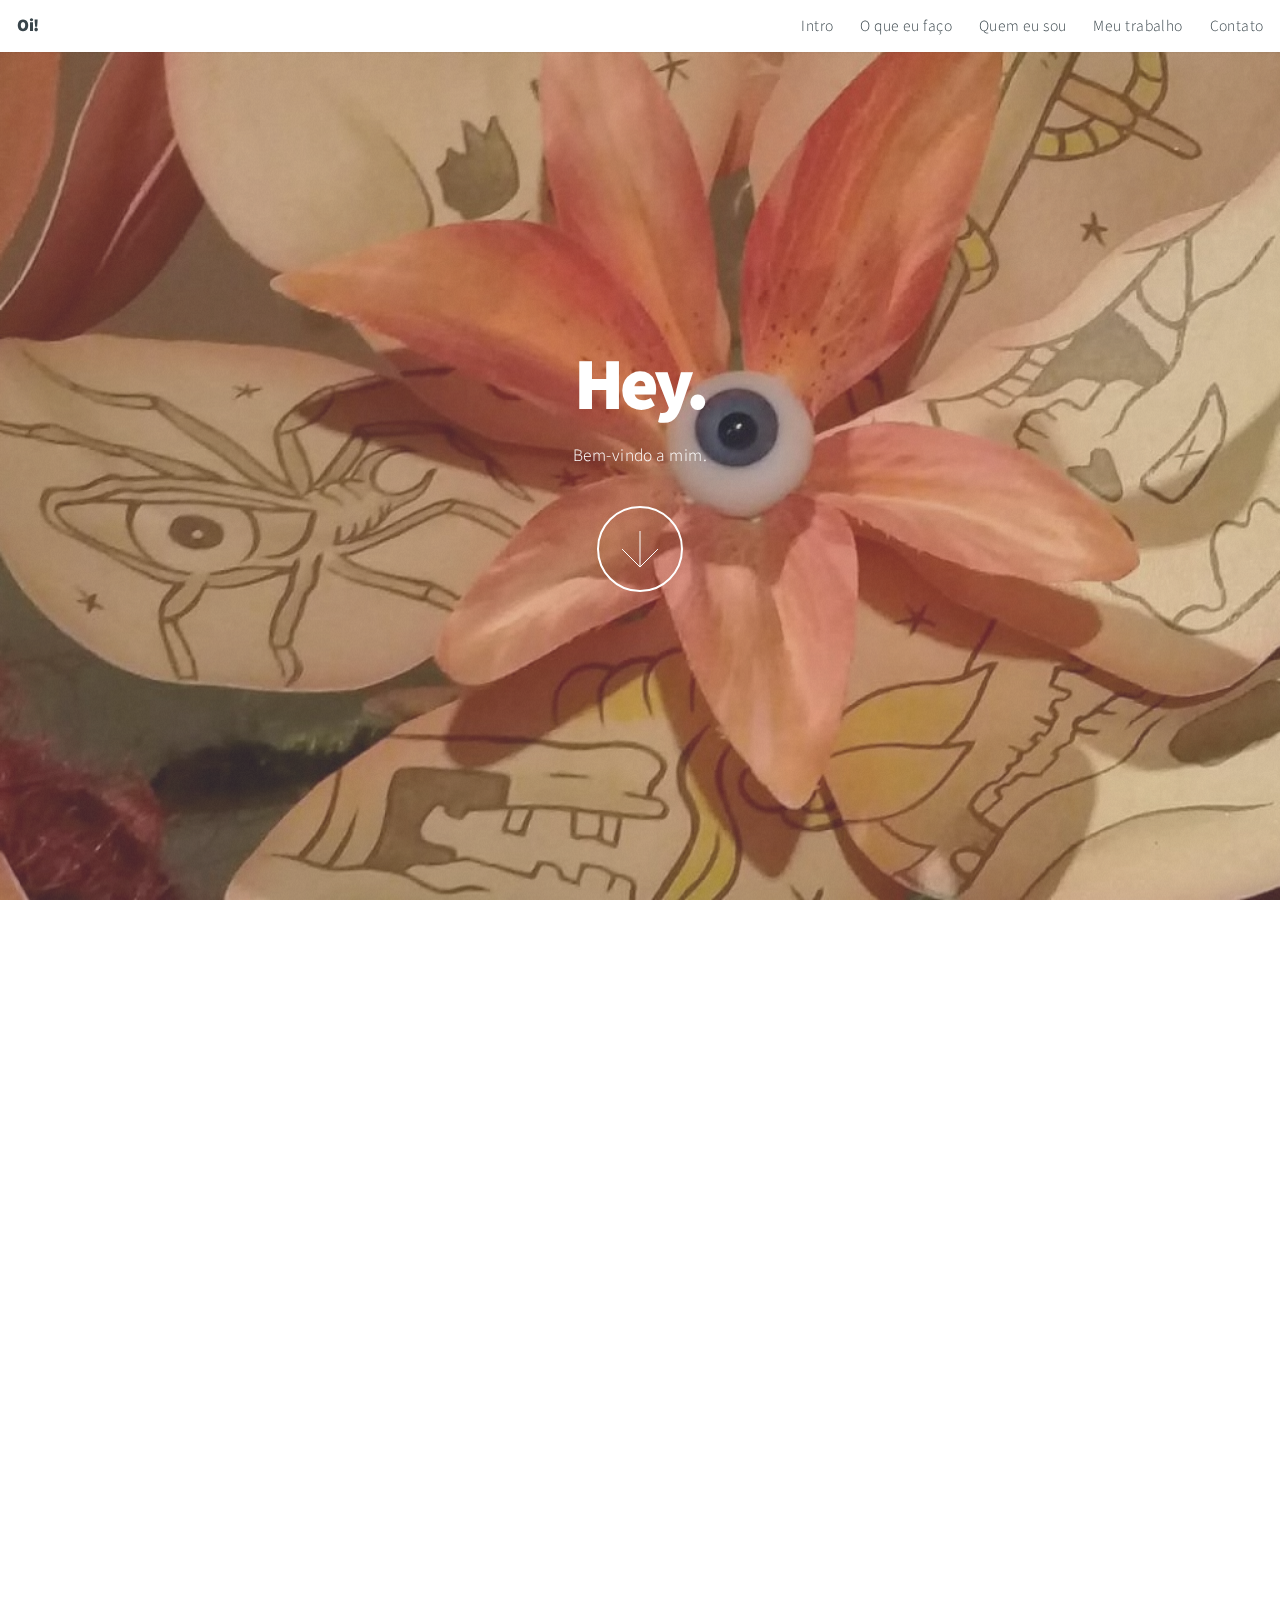
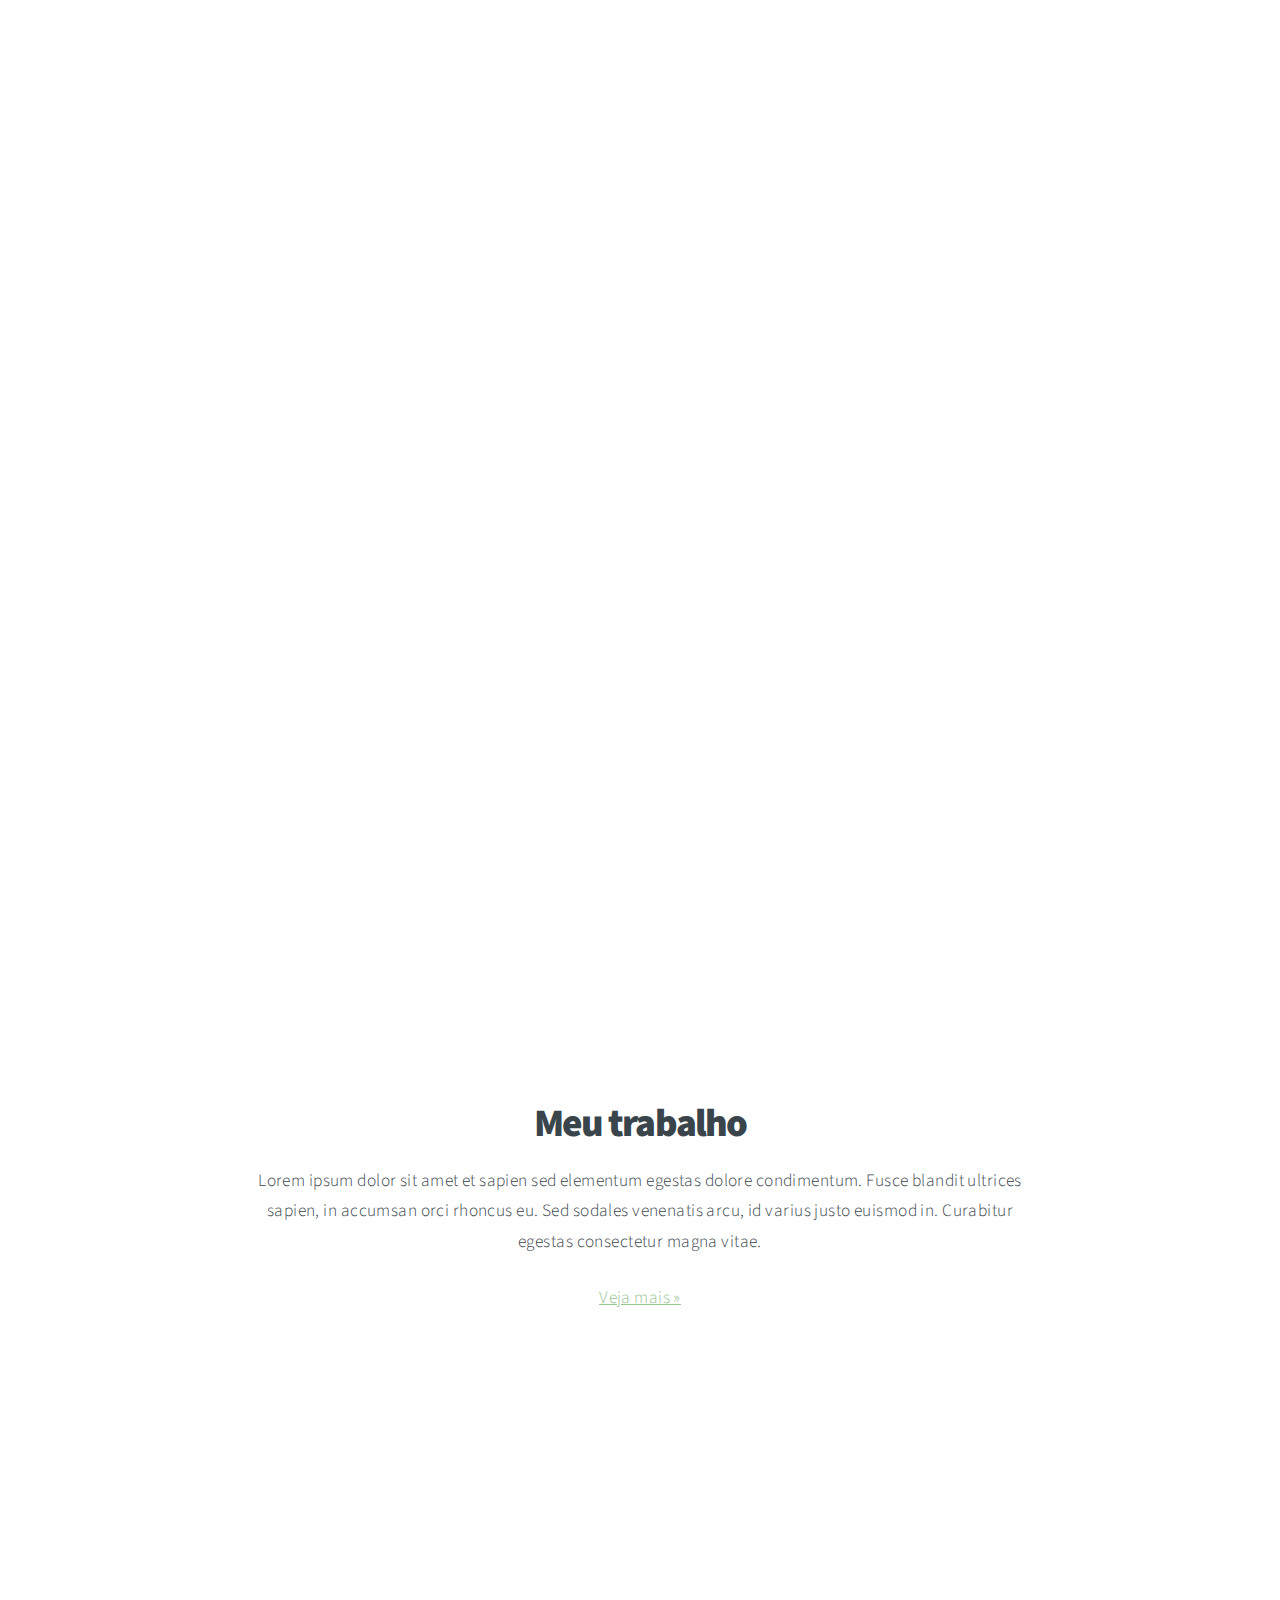
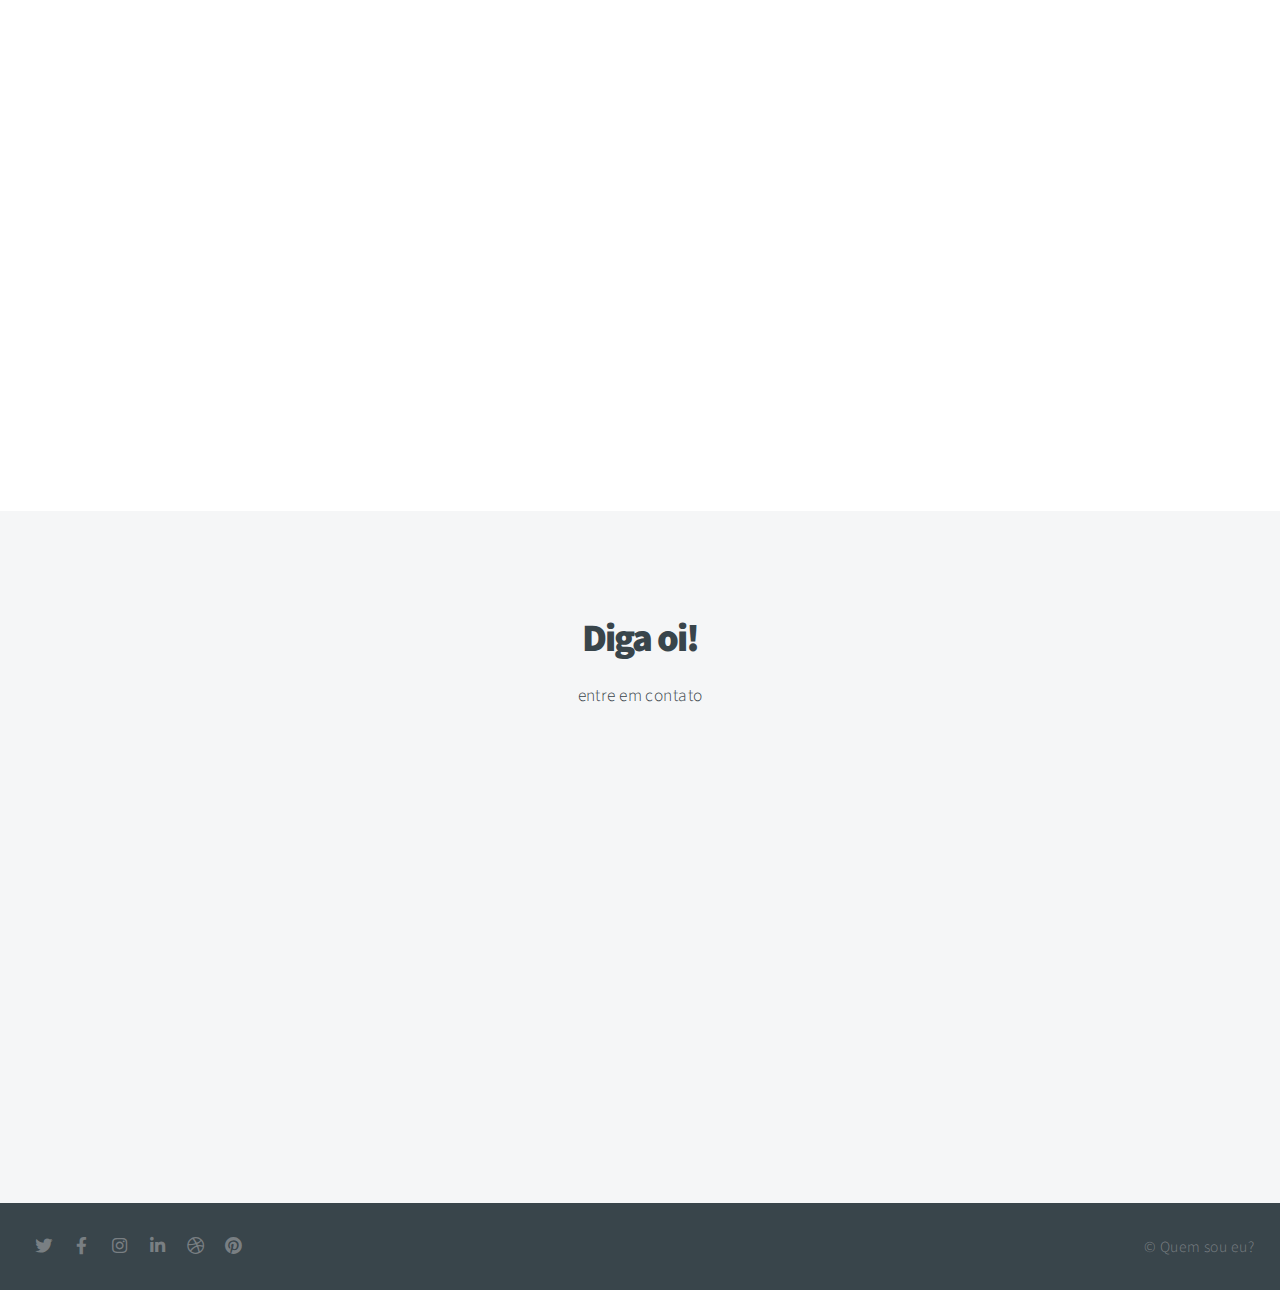
<file: index.html>
<!DOCTYPE HTML>
<!--
	Big Picture by HTML5 UP
	html5up.net | @ajlkn
	Free for personal and commercial use under the CCA 3.0 license (html5up.net/license)
-->
<html>

<head>
    <title>Flor de mandacarú</title>
    <link rel="icon" href="images/favicon.ico">
    <meta charset="utf-8" />
    <meta name="viewport" content="width=device-width, initial-scale=1, user-scalable=no" />
    <link rel="stylesheet" href="assets/css/main.css" />
    <noscript><link rel="stylesheet" href="assets/css/noscript.css" /></noscript>
</head>

<body class="is-preload">

    <!-- Header -->
    <header id="header">
        <h1>Oi!</h1>
        <nav>
            <ul>
                <li><a href="#intro">Intro</a></li>
                <li><a href="#one">O que eu faço</a></li>
                <li><a href="#two">Quem eu sou</a></li>
                <li><a href="#work">Meu trabalho</a></li>
                <li><a href="#contact">Contato</a></li>
            </ul>
        </nav>
    </header>

    <!-- Intro -->
    <section id="intro" class="main style1 dark fullscreen">
        <div class="content">
            <header>
                <h2>Hey.</h2>
            </header>
            <p>Bem-vindo a mim. </p>
            <footer>
                <a href="#one" class="button style2 down">More</a>

            </footer>
        </div>
    </section>

    <!-- One -->
    <section id="one" class="main style2 right dark fullscreen">
        <div class="content box style2">
            <header>
                <h2>O que eu faço?</h2>
            </header>
            <p>Muita das vezes eu sei lá, sabe? Faço-me o cúmulo do absurdo, perfeito sem luxo de um lixo que me faz ter tantos defeitos; Julio Aukay</p>
            <p><a class="btn btn-secondary" href="oqueeufaco.html" role="button">Veja mais &raquo;</a></p>
        </div>
        <a href="#two" class="button style2 down anchored">Next</a>

    </section>

    <!-- Two -->
    <section id="two" class="main style2 left dark fullscreen">
        <div class="content box style2">
            <header>
                <h2>Quem eu sou</h2>
            </header>
            <p>Meu nome é Nordeste Tenho seca, tenho fome, tenho pressa companheiro. se o desprezo me consome, eu sou forte e verdadeiro. você vem, mas logo some. sabe bem que eu tenho nome, sou Nordeste Brasileiro. (Guibson Medeiros)</p>
            <p><a class="btn btn-secondary" href="quemsoueu.html" role="button">Veja mais &raquo;</a></p>
        </div>
        <a href="#work" class="button style2 down anchored">Next</a>
    </section>

    <!-- Work -->
    <section id="work" class="main style3 primary">
        <div class="content">
            <header>
                <h2>Meu trabalho</h2>
                <p>Lorem ipsum dolor sit amet et sapien sed elementum egestas dolore condimentum. Fusce blandit ultrices sapien, in accumsan orci rhoncus eu. Sed sodales venenatis arcu, id varius justo euismod in. Curabitur egestas consectetur magna vitae.</p>


                <span class="navbar-toggler-icon"></span>
                </button>

                </nav>
                <p><a class="btn btn-secondary" href="trabalho.html" role="button">Veja mais &raquo;</a></p>
            </header>

            <!-- Gallery  -->
            <div class="gallery">
                <article class="from-left">
                    <a href="images/fulls/01.jpg" class="image fit"><img src="images/e.jpg" title="The Anonymous Red" alt="" /></a>
                </article>
                <article class="from-right">
                    <a href="images/fulls/02.jpg" class="image fit"><img src="images/banco.jpg" title="Airchitecture II" alt="" /></a>
                </article>
                <article class="from-left">
                    <a href="images/fulls/03.jpg" class="image fit"><img src="images/make.jpg" title="Air Lounge" alt="" /></a>
                </article>
                <article class="from-right">
                    <a href="images/fulls/04.jpg" class="image fit"><img src="images/trABLO.jpg" title="Carry on" alt="" /></a>
                </article>

            </div>

        </div>
    </section>

    <!-- Contact -->
    <section id="contact" class="main style3 secondary">
        <div class="content">
            <header>
                <h2>Diga oi!</h2>
                <p>entre em contato</p>
            </header>
            <div class="box">
                <form method="post" action="#">
                    <div class="fields">
                        <div class="field half"><input type="text" name="name" placeholder="Name" /></div>
                        <div class="field half"><input type="email" name="email" placeholder="Email" /></div>
                        <div class="field"><textarea name="message" placeholder="Message" rows="6"></textarea></div>
                    </div>
                    <ul class="actions special">
                        <li><input type="submit" value="Send Message" /></li>
                    </ul>
                </form>
            </div>
        </div>
    </section>

    <!-- Footer -->
    <footer id="footer">

        <!-- Icons -->
        <ul class="icons">
            <li><a href="#" class="icon brands fa-twitter"><span class="label">Twitter</span></a></li>
            <li><a href="#" class="icon brands fa-facebook-f"><span class="label">Facebook</span></a></li>
            <li><a href="#" class="icon brands fa-instagram"><span class="label">Instagram</span></a></li>
            <li><a href="#" class="icon brands fa-linkedin-in"><span class="label">LinkedIn</span></a></li>
            <li><a href="#" class="icon brands fa-dribbble"><span class="label">Dribbble</span></a></li>
            <li><a href="#" class="icon brands fa-pinterest"><span class="label">Pinterest</span></a></li>
        </ul>

        <!-- Menu -->
        <ul class="menu">
            <li>&copy; Quem sou eu?</li>

        </ul>

    </footer>

    <!-- Scripts -->
    <script src="assets/js/jquery.min.js"></script>
    <script src="assets/js/jquery.poptrox.min.js"></script>
    <script src="assets/js/jquery.scrolly.min.js"></script>
    <script src="assets/js/jquery.scrollex.min.js"></script>
    <script src="assets/js/browser.min.js"></script>
    <script src="assets/js/breakpoints.min.js"></script>
    <script src="assets/js/util.js"></script>
    <script src="assets/js/main.js"></script>

</body>

</html>
</file>
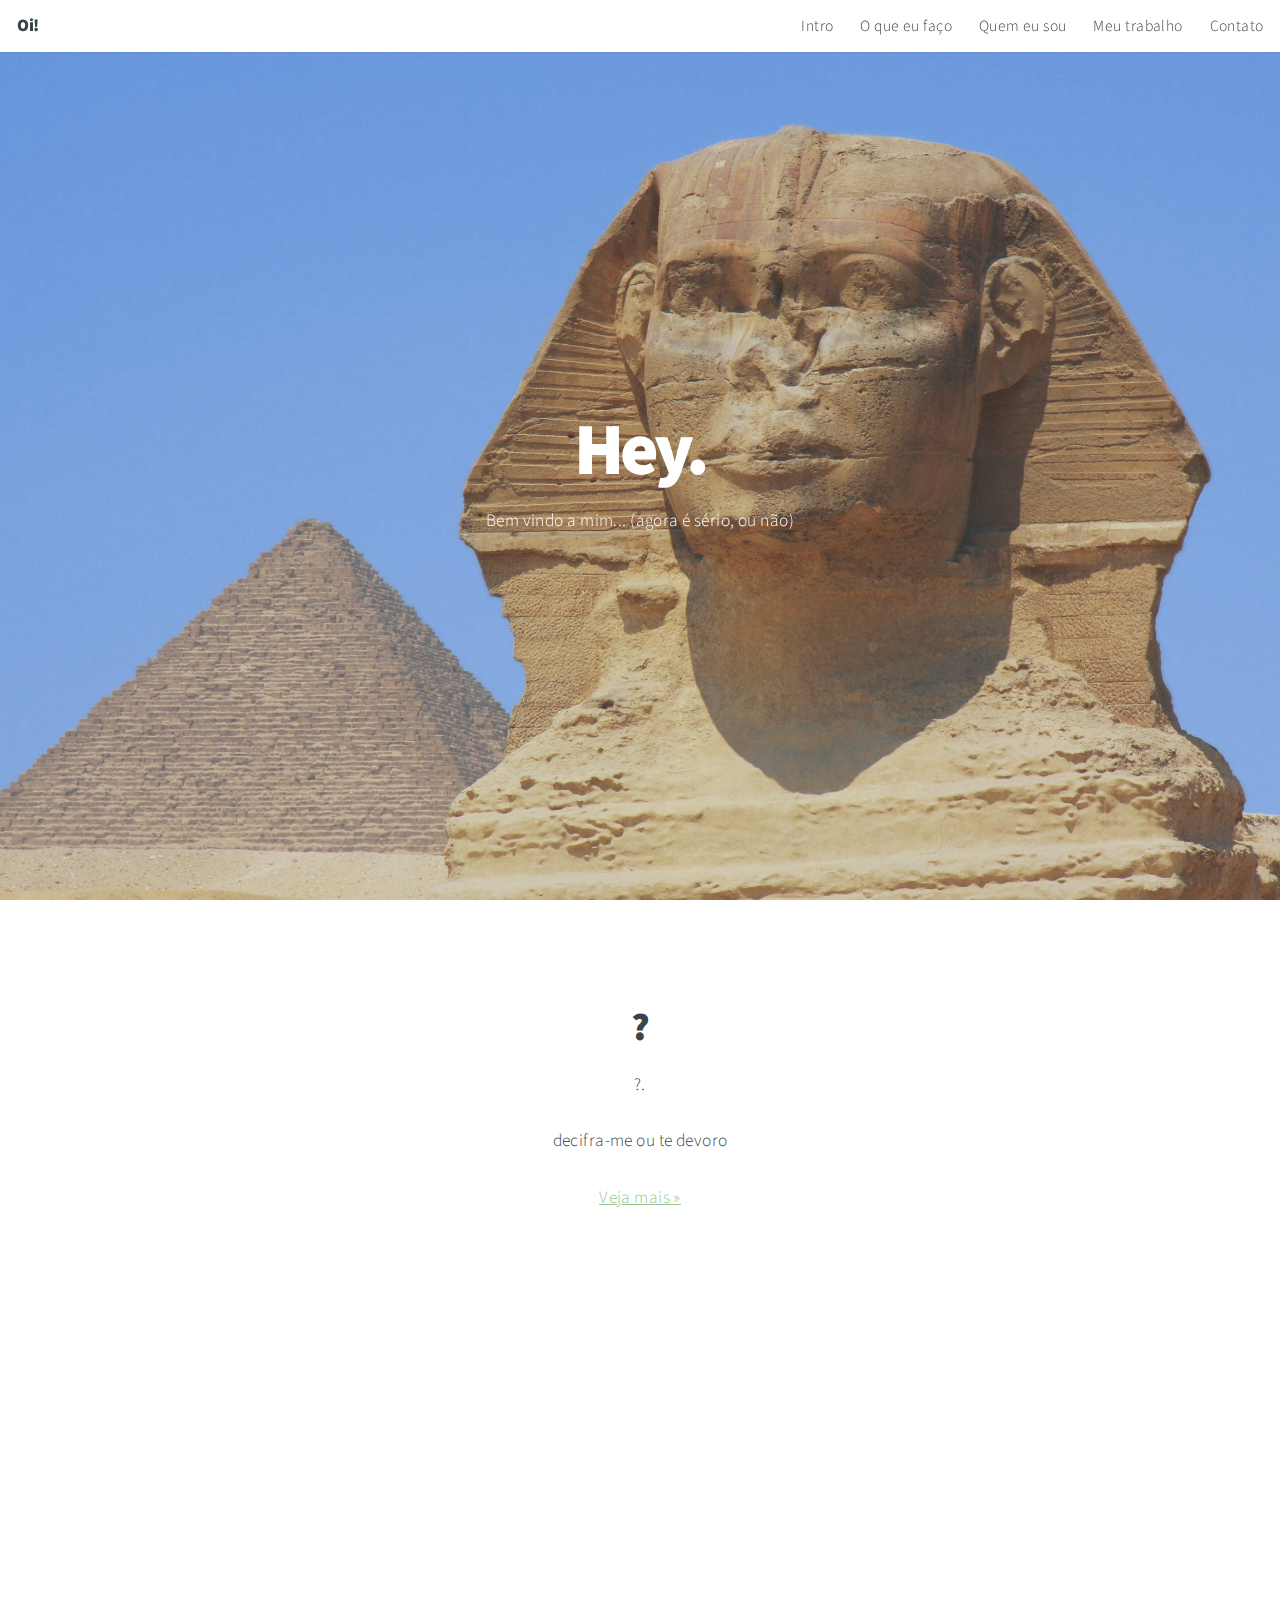
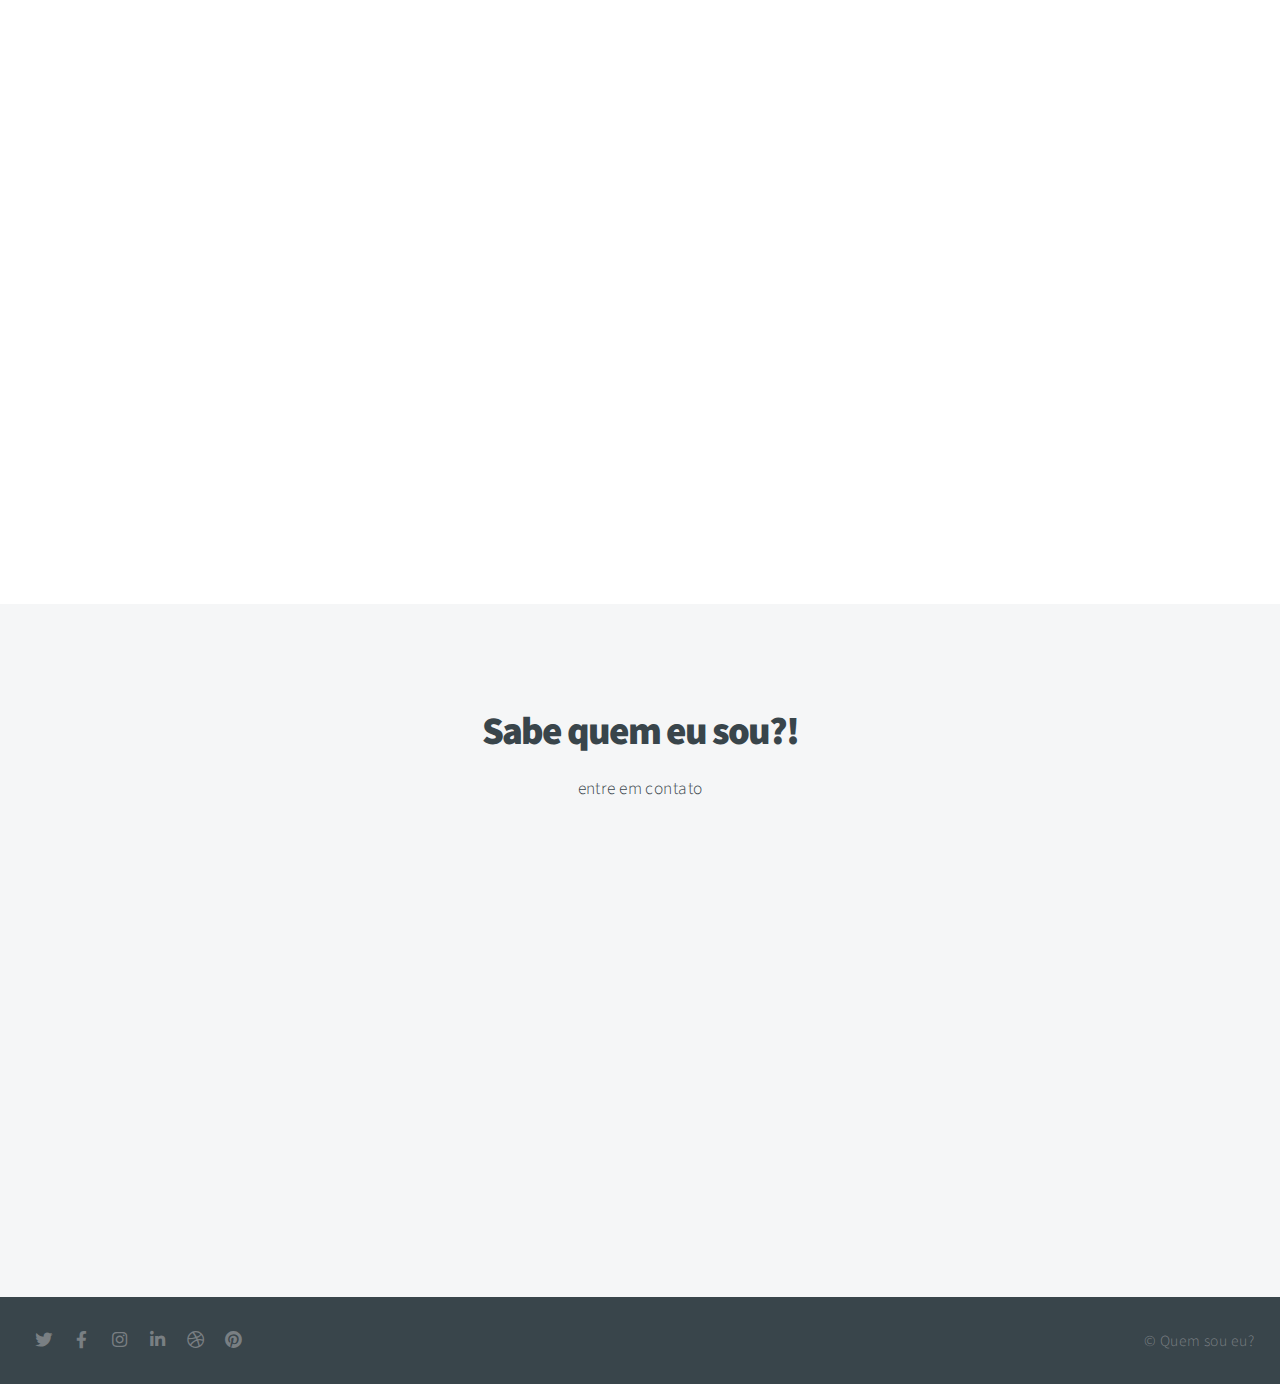
<file: quemsoueu.html>
<!DOCTYPE HTML>
<!--
	Big Picture by HTML5 UP
	html5up.net | @ajlkn
	Free for personal and commercial use under the CCA 3.0 license (html5up.net/license)
-->
<html>

<head>
    <title>Flor de mandacarú</title>
    <link rel="icon" href="images/favicon.ico">
    <meta charset="utf-8" />
    <meta name="viewport" content="width=device-width, initial-scale=1, user-scalable=no" />
    <link rel="stylesheet" href="assets/css/main3.css" />
    <noscript><link rel="stylesheet" href="assets/css/noscript.css" /></noscript>
</head>

<body class="is-preload">

    <!-- Header -->
    <header id="header">
        <h1>Oi!</h1>
        <nav>
            <ul>
                <li><a href="index.html">Intro</a></li>
                <li><a href="oqueeufaco.html">O que eu faço</a></li>
                <li><a href="quemsoueu.html">Quem eu sou</a></li>
                <li><a href="trabalho.html">Meu trabalho</a></li>
                <li><a href="#contact">Contato</a></li>
            </ul>
        </nav>
    </header>

    <!-- Intro -->
    <section id="intro" class="main style1 dark fullscreen">
        <div class="content">
            <header>
                <h2>Hey.</h2>
            </header>
            <p>Bem vindo a mim... (agora é sério, ou não) </p>

        </div>
    </section>


    <!-- Work -->
    <section id="work" class="main style3 primary">
        <div class="content">
            <header>
                <h2>?</h2>
                <p>?.</p>
                <p>decifra-me ou te devoro
                </p>


                <span class="navbar-toggler-icon"></span>
                </button>

                </nav>
                <p><a class="btn btn-secondary" href="index.html" role="button">Veja mais &raquo;</a></p>
            </header>

            <!-- Gallery  -->
            <div class="gallery">
                <article class="from-left">
                    <a href="images/fulls/01.jpg" class="image fit"><img src="images/4.png" title="decifra.me" alt="" /></a>
                </article>
                <article class="from-right">
                    <a href="images/fulls/02.jpg" class="image fit"><img src="images/OIP (1).jpg" title="é divertido, tente!" alt="" /></a>
                </article>
                <article class="from-left">
                    <a href="images/fulls/03.jpg" class="image fit"><img src="images/c7.jpg" title="não vale colar!!" alt="" /></a>
                </article>
                <article class="from-right">
                    <a href="images/fulls/04.jpg" class="image fit"><img src="images/837.jpg" title="Tem seus devidos créditos." alt="" /></a>
                </article>

            </div>

        </div>
    </section>

    <!-- Contact -->
    <section id="contact" class="main style3 secondary">
        <div class="content">
            <header>
                <h2>Sabe quem eu sou?!</h2>
                <p>entre em contato</p>
            </header>
            <div class="box">
                <form method="post" action="#">
                    <div class="fields">
                        <div class="field half"><input type="text" name="name" placeholder="Name" /></div>
                        <div class="field half"><input type="email" name="email" placeholder="Email" /></div>
                        <div class="field"><textarea name="message" placeholder="Message" rows="6"></textarea></div>
                    </div>
                    <ul class="actions special">
                        <li><input type="submit" value="Send Message" /></li>
                    </ul>
                </form>
            </div>
        </div>
    </section>

    <!-- Footer -->
    <footer id="footer">

        <!-- Icons -->
        <ul class="icons">
            <li><a href="#" class="icon brands fa-twitter"><span class="label">Twitter</span></a></li>
            <li><a href="#" class="icon brands fa-facebook-f"><span class="label">Facebook</span></a></li>
            <li><a href="#" class="icon brands fa-instagram"><span class="label">Instagram</span></a></li>
            <li><a href="#" class="icon brands fa-linkedin-in"><span class="label">LinkedIn</span></a></li>
            <li><a href="#" class="icon brands fa-dribbble"><span class="label">Dribbble</span></a></li>
            <li><a href="#" class="icon brands fa-pinterest"><span class="label">Pinterest</span></a></li>
        </ul>

        <!-- Menu -->
        <ul class="menu">
            <li>&copy; Quem sou eu?</li>

        </ul>

    </footer>

    <!-- Scripts -->
    <script src="assets/js/jquery.min.js"></script>
    <script src="assets/js/jquery.poptrox.min.js"></script>
    <script src="assets/js/jquery.scrolly.min.js"></script>
    <script src="assets/js/jquery.scrollex.min.js"></script>
    <script src="assets/js/browser.min.js"></script>
    <script src="assets/js/breakpoints.min.js"></script>
    <script src="assets/js/util.js"></script>
    <script src="assets/js/main.js"></script>

</body>

</html>
</file>
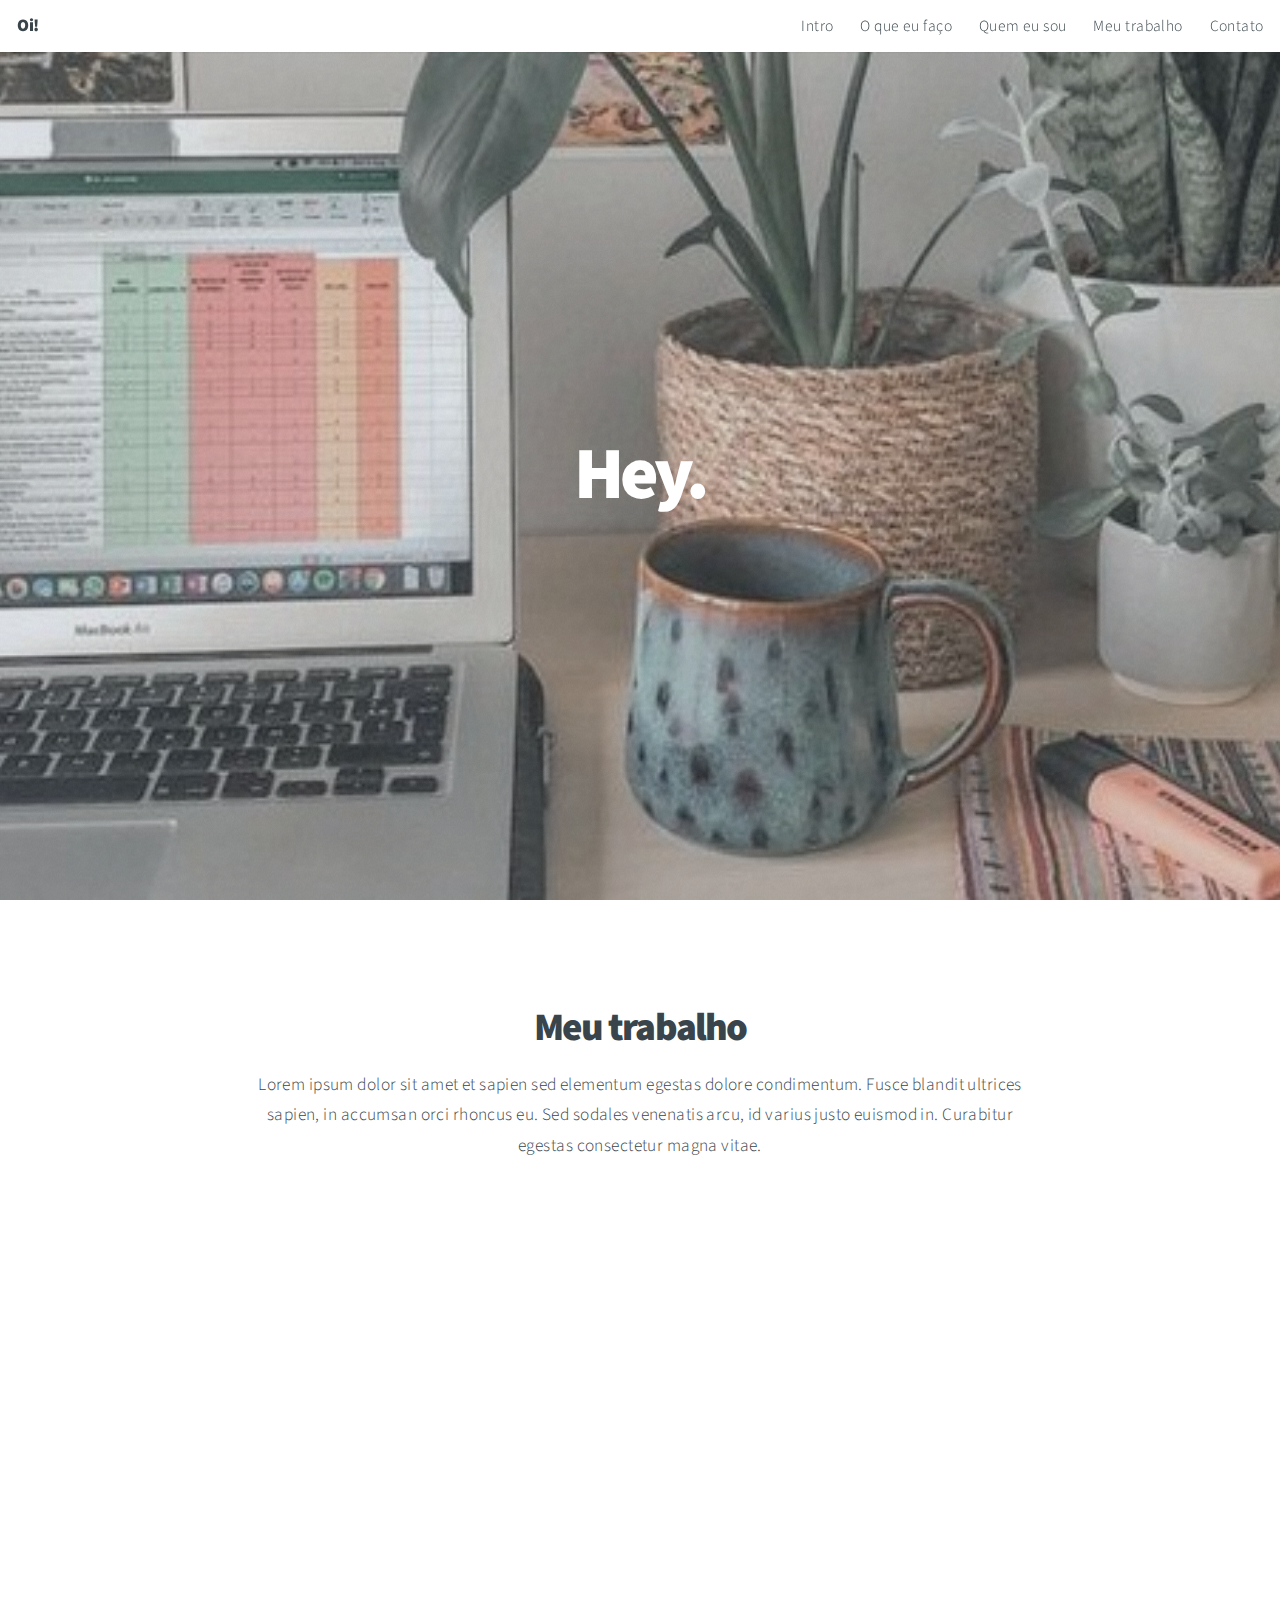
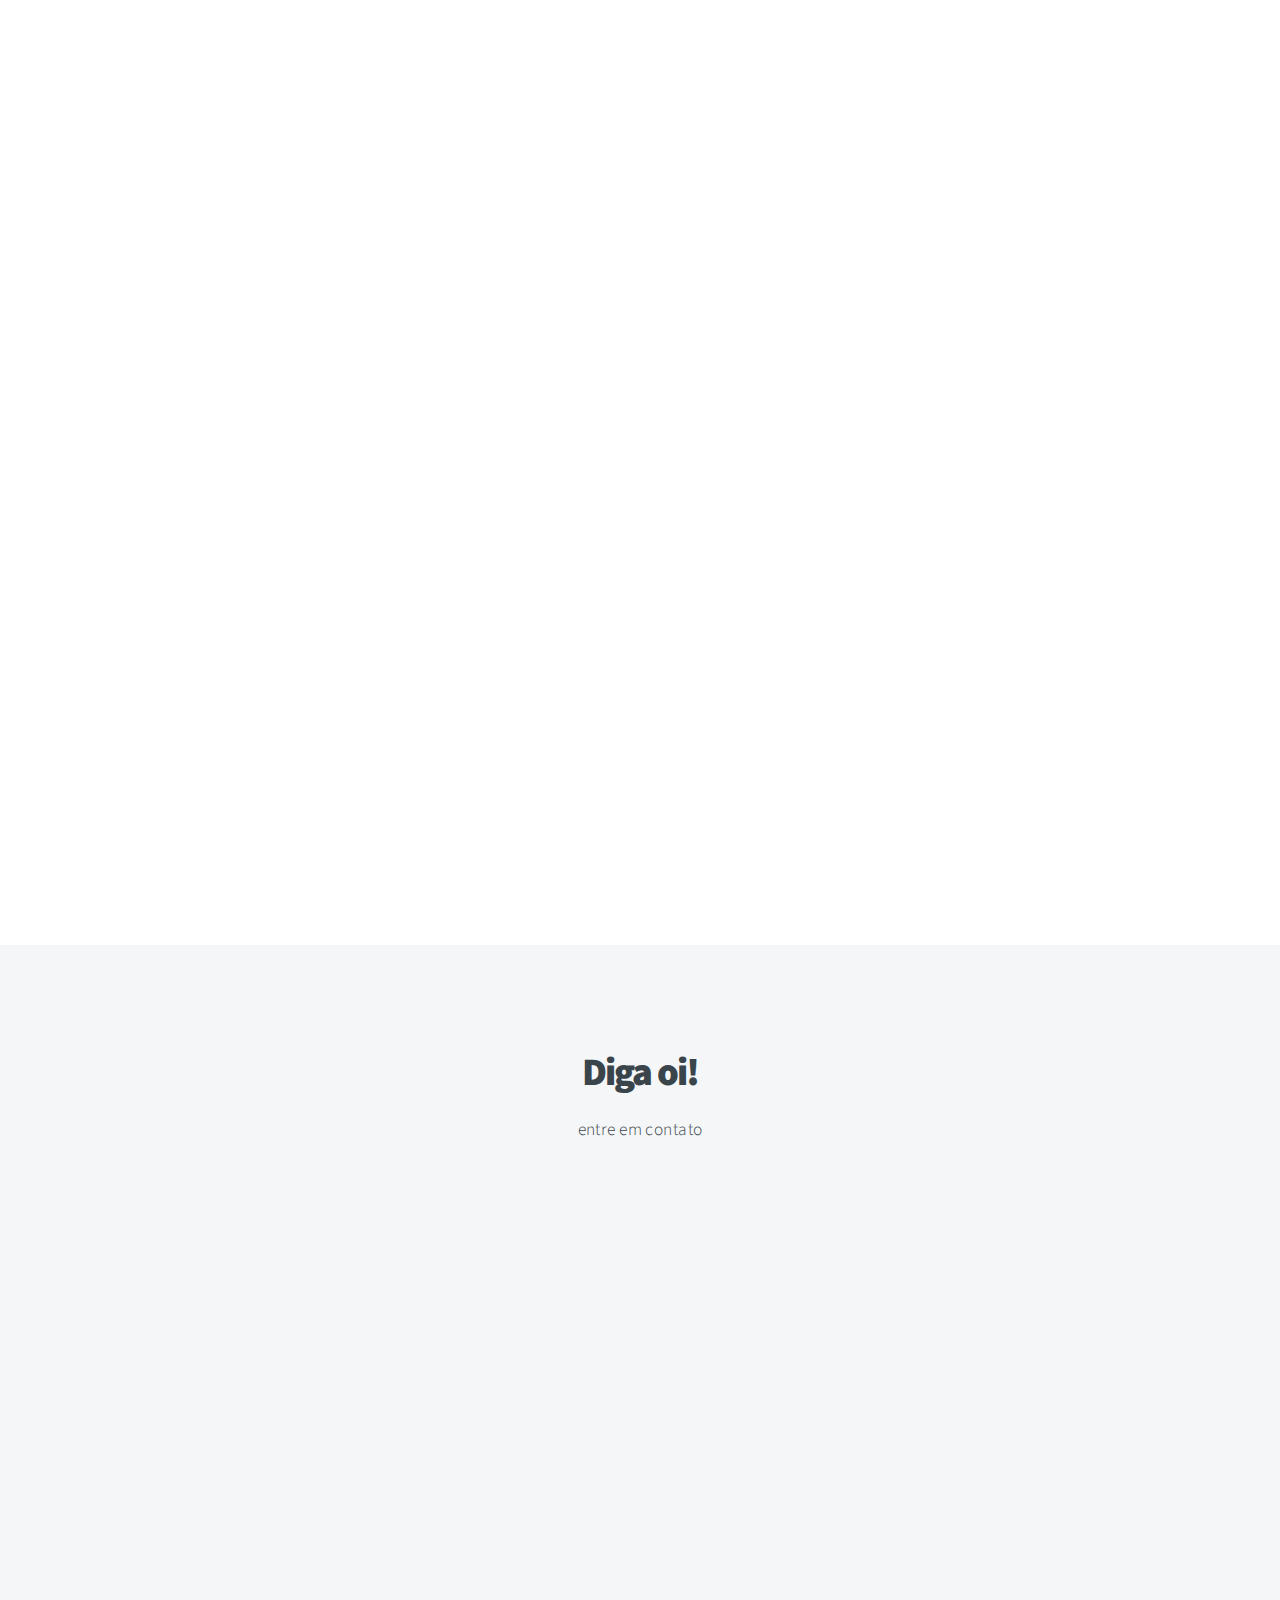
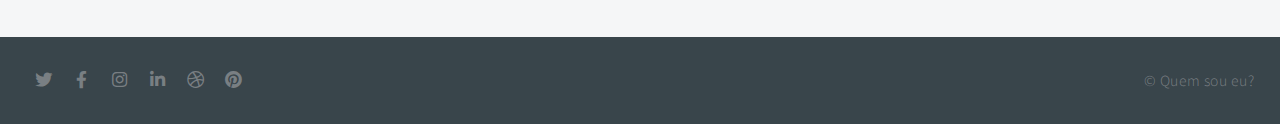
<file: trabalho.html>
<!DOCTYPE HTML>
<!--
	Big Picture by HTML5 UP
	html5up.net | @ajlkn
	Free for personal and commercial use under the CCA 3.0 license (html5up.net/license)
-->
<html>

<head>
    <title>Flor de mandacarú</title>
    <link rel="icon" href="images/favicon.ico">
    <meta charset="utf-8" />
    <meta name="viewport" content="width=device-width, initial-scale=1, user-scalable=no" />
    <link rel="stylesheet" href="assets/css/main1.css" />
    <noscript><link rel="stylesheet" href="assets/css/noscript.css" /></noscript>
</head>

<body class="is-preload">

    <!-- Header -->
    <header id="header">
        <h1>Oi!</h1>
        <nav>
            <ul>

                <li><a href="index.html">Intro</a></li>
                <li><a href="oqueeufaco.html">O que eu faço</a></li>
                <li><a href="quemsoueu.html">Quem eu sou</a></li>
                <li><a href="trabalho.html">Meu trabalho</a></li>
                <li><a href="#contact">Contato</a></li>
            </ul>
        </nav>
    </header>

    <!-- Intro -->
    <section id="intro" class="main style1 dark fullscreen">
        <div class="content">
            <header>
                <h2>Hey.</h2>
            </header>


        </div>
    </section>



    <!-- Work -->
    <section id="work" class="main style3 primary">
        <div class="content">
            <header>
                <h2>Meu trabalho</h2>
                <p>Lorem ipsum dolor sit amet et sapien sed elementum egestas dolore condimentum. Fusce blandit ultrices sapien, in accumsan orci rhoncus eu. Sed sodales venenatis arcu, id varius justo euismod in. Curabitur egestas consectetur magna vitae.</p>
                <nav class="navbar navbar-expand-md navbar-dark fixed-top bg-dark">


                    <span class="navbar-toggler-icon"></span>
                    </button>

                </nav>

            </header>

            <div class="gallery">
                <article class="from-left">
                    <a href="images/fulls/01.jpg" class="image fit"><img src="images/fulano de tal.png" title="The Anonymous Red" alt="" /></a>
                </article>
            </div>
            <!-- Gallery  -->
            <div class="gallery">
                <article class="from-left">
                    <a href="images/fulls/01.jpg" class="image fit"><img src="images/e.jpg" title="The Anonymous Red" alt="" /></a>
                </article>
                <article class="from-right">
                    <a href="images/fulls/02.jpg" class="image fit"><img src="images/banco.jpg" title="Airchitecture II" alt="" /></a>
                </article>
                <article class="from-left">
                    <a href="images/fulls/03.jpg" class="image fit"><img src="images/make.jpg" title="Air Lounge" alt="" /></a>
                </article>
                <article class="from-right">
                    <a href="images/fulls/04.jpg" class="image fit"><img src="images/trABLO.jpg" title="Carry on" alt="" /></a>
                </article>

            </div>

        </div>
    </section>

    <!-- Contact -->
    <section id="contact" class="main style3 secondary">
        <div class="content">
            <header>
                <h2>Diga oi!</h2>
                <p>entre em contato</p>
            </header>
            <div class="box">
                <form method="post" action="#">
                    <div class="fields">
                        <div class="field half"><input type="text" name="name" placeholder="Name" /></div>
                        <div class="field half"><input type="email" name="email" placeholder="Email" /></div>
                        <div class="field"><textarea name="message" placeholder="Message" rows="6"></textarea></div>
                    </div>
                    <ul class="actions special">
                        <li><input type="submit" value="Send Message" /></li>
                    </ul>
                </form>
            </div>
        </div>
    </section>

    <!-- Footer -->
    <footer id="footer">

        <!-- Icons -->
        <ul class="icons">
            <li><a href="#" class="icon brands fa-twitter"><span class="label">Twitter</span></a></li>
            <li><a href="#" class="icon brands fa-facebook-f"><span class="label">Facebook</span></a></li>
            <li><a href="#" class="icon brands fa-instagram"><span class="label">Instagram</span></a></li>
            <li><a href="#" class="icon brands fa-linkedin-in"><span class="label">LinkedIn</span></a></li>
            <li><a href="#" class="icon brands fa-dribbble"><span class="label">Dribbble</span></a></li>
            <li><a href="#" class="icon brands fa-pinterest"><span class="label">Pinterest</span></a></li>
        </ul>

        <!-- Menu -->
        <ul class="menu">
            <li>&copy; Quem sou eu?</li>

        </ul>

    </footer>

    <!-- Scripts -->
    <script src="assets/js/jquery.min.js"></script>
    <script src="assets/js/jquery.poptrox.min.js"></script>
    <script src="assets/js/jquery.scrolly.min.js"></script>
    <script src="assets/js/jquery.scrollex.min.js"></script>
    <script src="assets/js/browser.min.js"></script>
    <script src="assets/js/breakpoints.min.js"></script>
    <script src="assets/js/util.js"></script>
    <script src="assets/js/main.js"></script>

</body>

</html>
</file>
<file: assets/css/noscript.css>
/*
	Big Picture by HTML5 UP
	html5up.net | @ajlkn
	Free for personal and commercial use under the CCA 3.0 license (html5up.net/license)
*/

/* Loader */

	body:before, body:after {
		display: none;
	}
</file>
<file: assets/css/main.css>
@import url("https://fonts.googleapis.com/css?family=Source+Sans+Pro:300,900");
@import url("fontawesome-all.min.css");

/*
	Big Picture by HTML5 UP
	html5up.net | @ajlkn
	Free for personal and commercial use under the CCA 3.0 license (html5up.net/license)
*/

html,
body,
div,
span,
applet,
object,
iframe,
h1,
h2,
h3,
h4,
h5,
h6,
p,
blockquote,
pre,
a,
abbr,
acronym,
address,
big,
cite,
code,
del,
dfn,
em,
img,
ins,
kbd,
q,
s,
samp,
small,
strike,
strong,
sub,
sup,
tt,
var,
b,
u,
i,
center,
dl,
dt,
dd,
ol,
ul,
li,
fieldset,
form,
label,
legend,
table,
caption,
tbody,
tfoot,
thead,
tr,
th,
td,
article,
aside,
canvas,
details,
embed,
figure,
figcaption,
footer,
header,
hgroup,
menu,
nav,
output,
ruby,
section,
summary,
time,
mark,
audio,
video {
    margin: 0;
    padding: 0;
    border: 0;
    font-size: 100%;
    font: inherit;
    vertical-align: baseline;
}

article,
aside,
details,
figcaption,
figure,
footer,
header,
hgroup,
menu,
nav,
section {
    display: block;
}

body {
    line-height: 1;
}

ol,
ul {
    list-style: none;
}

blockquote,
q {
    quotes: none;
}

blockquote:before,
blockquote:after,
q:before,
q:after {
    content: '';
    content: none;
}

table {
    border-collapse: collapse;
    border-spacing: 0;
}

body {
    -webkit-text-size-adjust: none;
}

mark {
    background-color: transparent;
    color: inherit;
}

input::-moz-focus-inner {
    border: 0;
    padding: 0;
}

input,
select,
textarea {
    -moz-appearance: none;
    -webkit-appearance: none;
    -ms-appearance: none;
    appearance: none;
}


/* Basic */

@-ms-viewport {
    width: device-width;
}

html {
    height: 100%;
}

html {
    box-sizing: border-box;
}

*,
*:before,
*:after {
    box-sizing: inherit;
}

body {
    background: #ffffff;
    height: 100%;
    min-width: 320px;
}

body.is-preload *,
body.is-preload *:before,
body.is-preload *:after {
    -moz-animation: none !important;
    -webkit-animation: none !important;
    -ms-animation: none !important;
    animation: none !important;
    -moz-transition: none !important;
    -webkit-transition: none !important;
    -ms-transition: none !important;
    transition: none !important;
}


/* Spinner */

@-moz-keyframes spinner-rotate {
    0% {
        -moz-transform: scale(1) rotate(0deg);
        -webkit-transform: scale(1) rotate(0deg);
        -ms-transform: scale(1) rotate(0deg);
        transform: scale(1) rotate(0deg);
    }
    100% {
        -moz-transform: scale(1) rotate(360deg);
        -webkit-transform: scale(1) rotate(360deg);
        -ms-transform: scale(1) rotate(360deg);
        transform: scale(1) rotate(360deg);
    }
}

@-webkit-keyframes spinner-rotate {
    0% {
        -moz-transform: scale(1) rotate(0deg);
        -webkit-transform: scale(1) rotate(0deg);
        -ms-transform: scale(1) rotate(0deg);
        transform: scale(1) rotate(0deg);
    }
    100% {
        -moz-transform: scale(1) rotate(360deg);
        -webkit-transform: scale(1) rotate(360deg);
        -ms-transform: scale(1) rotate(360deg);
        transform: scale(1) rotate(360deg);
    }
}

@-ms-keyframes spinner-rotate {
    0% {
        -moz-transform: scale(1) rotate(0deg);
        -webkit-transform: scale(1) rotate(0deg);
        -ms-transform: scale(1) rotate(0deg);
        transform: scale(1) rotate(0deg);
    }
    100% {
        -moz-transform: scale(1) rotate(360deg);
        -webkit-transform: scale(1) rotate(360deg);
        -ms-transform: scale(1) rotate(360deg);
        transform: scale(1) rotate(360deg);
    }
}

@keyframes spinner-rotate {
    0% {
        -moz-transform: scale(1) rotate(0deg);
        -webkit-transform: scale(1) rotate(0deg);
        -ms-transform: scale(1) rotate(0deg);
        transform: scale(1) rotate(0deg);
    }
    100% {
        -moz-transform: scale(1) rotate(360deg);
        -webkit-transform: scale(1) rotate(360deg);
        -ms-transform: scale(1) rotate(360deg);
        transform: scale(1) rotate(360deg);
    }
}


/* Loader */

@-moz-keyframes spinner-show {
    0% {
        opacity: 0;
    }
    100% {
        opacity: 1;
    }
}

@-webkit-keyframes spinner-show {
    0% {
        opacity: 0;
    }
    100% {
        opacity: 1;
    }
}

@-ms-keyframes spinner-show {
    0% {
        opacity: 0;
    }
    100% {
        opacity: 1;
    }
}

@keyframes spinner-show {
    0% {
        opacity: 0;
    }
    100% {
        opacity: 1;
    }
}

@-moz-keyframes spinner-hide {
    0% {
        -moz-transform: scale(1) rotate(0deg);
        -webkit-transform: scale(1) rotate(0deg);
        -ms-transform: scale(1) rotate(0deg);
        transform: scale(1) rotate(0deg);
        color: #e5e6e7;
        z-index: 100001;
    }
    99% {
        -moz-transform: scale(0.5) rotate(360deg);
        -webkit-transform: scale(0.5) rotate(360deg);
        -ms-transform: scale(0.5) rotate(360deg);
        transform: scale(0.5) rotate(360deg);
        color: #e5e6e7;
        z-index: 100001;
    }
    100% {
        -moz-transform: scale(0.5) rotate(360deg);
        -webkit-transform: scale(0.5) rotate(360deg);
        -ms-transform: scale(0.5) rotate(360deg);
        transform: scale(0.5) rotate(360deg);
        color: #e5e6e7;
        z-index: -1;
    }
}

@-webkit-keyframes spinner-hide {
    0% {
        -moz-transform: scale(1) rotate(0deg);
        -webkit-transform: scale(1) rotate(0deg);
        -ms-transform: scale(1) rotate(0deg);
        transform: scale(1) rotate(0deg);
        color: #e5e6e7;
        z-index: 100001;
    }
    99% {
        -moz-transform: scale(0.5) rotate(360deg);
        -webkit-transform: scale(0.5) rotate(360deg);
        -ms-transform: scale(0.5) rotate(360deg);
        transform: scale(0.5) rotate(360deg);
        color: #e5e6e7;
        z-index: 100001;
    }
    100% {
        -moz-transform: scale(0.5) rotate(360deg);
        -webkit-transform: scale(0.5) rotate(360deg);
        -ms-transform: scale(0.5) rotate(360deg);
        transform: scale(0.5) rotate(360deg);
        color: #e5e6e7;
        z-index: -1;
    }
}

@-ms-keyframes spinner-hide {
    0% {
        -moz-transform: scale(1) rotate(0deg);
        -webkit-transform: scale(1) rotate(0deg);
        -ms-transform: scale(1) rotate(0deg);
        transform: scale(1) rotate(0deg);
        color: #e5e6e7;
        z-index: 100001;
    }
    99% {
        -moz-transform: scale(0.5) rotate(360deg);
        -webkit-transform: scale(0.5) rotate(360deg);
        -ms-transform: scale(0.5) rotate(360deg);
        transform: scale(0.5) rotate(360deg);
        color: #e5e6e7;
        z-index: 100001;
    }
    100% {
        -moz-transform: scale(0.5) rotate(360deg);
        -webkit-transform: scale(0.5) rotate(360deg);
        -ms-transform: scale(0.5) rotate(360deg);
        transform: scale(0.5) rotate(360deg);
        color: #e5e6e7;
        z-index: -1;
    }
}

@keyframes spinner-hide {
    0% {
        -moz-transform: scale(1) rotate(0deg);
        -webkit-transform: scale(1) rotate(0deg);
        -ms-transform: scale(1) rotate(0deg);
        transform: scale(1) rotate(0deg);
        color: #e5e6e7;
        z-index: 100001;
    }
    99% {
        -moz-transform: scale(0.5) rotate(360deg);
        -webkit-transform: scale(0.5) rotate(360deg);
        -ms-transform: scale(0.5) rotate(360deg);
        transform: scale(0.5) rotate(360deg);
        color: #e5e6e7;
        z-index: 100001;
    }
    100% {
        -moz-transform: scale(0.5) rotate(360deg);
        -webkit-transform: scale(0.5) rotate(360deg);
        -ms-transform: scale(0.5) rotate(360deg);
        transform: scale(0.5) rotate(360deg);
        color: #e5e6e7;
        z-index: -1;
    }
}

@-moz-keyframes overlay-hide {
    0% {
        opacity: 1;
        z-index: 100000;
    }
    15% {
        opacity: 1;
        z-index: 100000;
    }
    99% {
        opacity: 0;
        z-index: 100000;
    }
    100% {
        opacity: 0;
        z-index: -1;
    }
}

@-webkit-keyframes overlay-hide {
    0% {
        opacity: 1;
        z-index: 100000;
    }
    15% {
        opacity: 1;
        z-index: 100000;
    }
    99% {
        opacity: 0;
        z-index: 100000;
    }
    100% {
        opacity: 0;
        z-index: -1;
    }
}

@-ms-keyframes overlay-hide {
    0% {
        opacity: 1;
        z-index: 100000;
    }
    15% {
        opacity: 1;
        z-index: 100000;
    }
    99% {
        opacity: 0;
        z-index: 100000;
    }
    100% {
        opacity: 0;
        z-index: -1;
    }
}

@keyframes overlay-hide {
    0% {
        opacity: 1;
        z-index: 100000;
    }
    15% {
        opacity: 1;
        z-index: 100000;
    }
    99% {
        opacity: 0;
        z-index: 100000;
    }
    100% {
        opacity: 0;
        z-index: -1;
    }
}

body {
    text-decoration: none;
}

body:before {
    -moz-animation: spinner-show 1.5s 1 0.25s ease forwards, spinner-hide 0.25s ease-in-out forwards !important;
    -webkit-animation: spinner-show 1.5s 1 0.25s ease forwards, spinner-hide 0.25s ease-in-out forwards !important;
    -ms-animation: spinner-show 1.5s 1 0.25s ease forwards, spinner-hide 0.25s ease-in-out forwards !important;
    animation: spinner-show 1.5s 1 0.25s ease forwards, spinner-hide 0.25s ease-in-out forwards !important;
    -moz-transform-origin: 50% 50%;
    -webkit-transform-origin: 50% 50%;
    -ms-transform-origin: 50% 50%;
    transform-origin: 50% 50%;
    -moz-osx-font-smoothing: grayscale;
    -webkit-font-smoothing: antialiased;
    font-family: FontAwesome;
    font-style: normal;
    font-weight: normal;
    text-transform: none !important;
    color: #e5e6e7;
    content: '\f1ce';
    cursor: default;
    display: block;
    font-size: 2em;
    height: 2em;
    left: 50%;
    line-height: 2em;
    margin: -1em 0 0 -1em;
    opacity: 0;
    position: fixed;
    text-align: center;
    top: 50%;
    width: 2em;
    z-index: -1;
}

body:after {
    -moz-animation: overlay-hide 1.5s ease-in forwards !important;
    -webkit-animation: overlay-hide 1.5s ease-in forwards !important;
    -ms-animation: overlay-hide 1.5s ease-in forwards !important;
    animation: overlay-hide 1.5s ease-in forwards !important;
    background: #ffffff;
    content: '';
    display: block;
    height: 100%;
    left: 0;
    opacity: 0;
    position: fixed;
    top: 0;
    width: 100%;
    z-index: -1;
}

body.is-preload:before {
    -moz-animation: spinner-show 1.5s 1 0.25s ease forwards, spinner-rotate 0.75s infinite linear !important;
    -webkit-animation: spinner-show 1.5s 1 0.25s ease forwards, spinner-rotate 0.75s infinite linear !important;
    -ms-animation: spinner-show 1.5s 1 0.25s ease forwards, spinner-rotate 0.75s infinite linear !important;
    animation: spinner-show 1.5s 1 0.25s ease forwards, spinner-rotate 0.75s infinite linear !important;
    z-index: 100001;
}

body.is-preload:after {
    -moz-animation: none !important;
    -webkit-animation: none !important;
    -ms-animation: none !important;
    animation: none !important;
    opacity: 1;
    z-index: 100000;
}

@media (-webkit-min-device-pixel-ratio: 2) {
    body:before {
        line-height: 2.025em;
    }
}


/* Type */

body,
input,
textarea,
select {
    font-family: "Source Sans Pro", "sans-serif";
    font-weight: 300;
    font-size: 18pt;
    line-height: 1.75em;
    color: #39454b;
    letter-spacing: 0.025em;
}

@media screen and (max-width: 1920px) {
    body,
    input,
    textarea,
    select {
        font-size: 17pt;
    }
}

@media screen and (max-width: 1680px) {
    body,
    input,
    textarea,
    select {
        font-size: 15pt;
    }
}

@media screen and (max-width: 1280px) {
    body,
    input,
    textarea,
    select {
        font-size: 13pt;
    }
}

@media screen and (max-width: 1000px) {
    body,
    input,
    textarea,
    select {
        font-size: 13pt;
    }
}

@media screen and (max-width: 736px) {
    body,
    input,
    textarea,
    select {
        font-size: 12pt;
        line-height: 1.5em;
    }
}

h1,
h2,
h3,
h4,
h5,
h6 {
    font-weight: 900;
    color: inherit;
    letter-spacing: -0.0325em;
}

h1 a,
h2 a,
h3 a,
h4 a,
h5 a,
h6 a {
    color: inherit;
    text-decoration: none;
}

h2 {
    font-size: 2.25em;
    line-height: 1.25em;
    letter-spacing: -0.05em;
}

@media screen and (max-width: 736px) {
    h2 {
        font-size: 1.5em;
    }
}

strong,
b {
    font-weight: 900;
    color: inherit;
}

em,
i {
    font-style: italic;
}

a {
    -moz-transition: color 0.2s ease-in-out;
    -webkit-transition: color 0.2s ease-in-out;
    -ms-transition: color 0.2s ease-in-out;
    transition: color 0.2s ease-in-out;
    color: #98c593;
}

sub {
    position: relative;
    top: 0.5em;
    font-size: 0.8em;
}

sup {
    position: relative;
    top: -0.5em;
    font-size: 0.8em;
}

hr {
    border: 0;
    border-top: solid 1px #e5e6e7;
}

blockquote {
    border-left: solid 0.5em #e5e6e7;
    padding: 1em 0 1em 2em;
    font-style: italic;
}

p,
ul,
ol,
dl,
table {
    margin-bottom: 1em;
}


/* Box */

.box {
    background: #ffffff;
    color: #39454b;
    padding: 2em;
}

.box> :last-child {
    margin-bottom: 0;
}

.box.style2 {
    padding: 3.5em 2.5em 3.5em 2.5em;
}

@media screen and (max-width: 736px) {
    .box {
        padding: 1em;
    }
    .box.style2 {
        padding: 1.5em 1.25em 1.5em 1.25em;
        background-color: rgba(255, 255, 255, 0.9);
    }
}


/* Button */

input[type="button"],
input[type="submit"],
input[type="reset"],
.button,
button {
    -moz-appearance: none;
    -webkit-appearance: none;
    -ms-appearance: none;
    appearance: none;
    -moz-transition: background-color 0.2s ease-in-out;
    -webkit-transition: background-color 0.2s ease-in-out;
    -ms-transition: background-color 0.2s ease-in-out;
    transition: background-color 0.2s ease-in-out;
    background-color: #98c593;
    border: 0;
    border-radius: 3.5em;
    color: #ffffff;
    cursor: pointer;
    display: inline-block;
    height: 3.5em;
    line-height: 3.5em;
    outline: 0;
    padding: 0 2em 0 2em;
    position: relative;
    text-align: center;
    text-decoration: none;
}

input[type="button"].down,
input[type="submit"].down,
input[type="reset"].down,
.button.down,
button.down {
    width: 5em;
    height: 5em;
    line-height: 4.5em;
    padding: 0;
    background-image: url("images/dark-arrow.svg");
    background-position: center center;
    background-repeat: no-repeat;
    text-indent: -10em;
    overflow: hidden;
}

input[type="button"].down.anchored,
input[type="submit"].down.anchored,
input[type="reset"].down.anchored,
.button.down.anchored,
button.down.anchored {
    bottom: 0;
    border-bottom: 0;
    border-radius: 3em 3em 0 0;
    height: 4.5em;
    margin-left: -2.5em;
}

input[type="button"].anchored,
input[type="submit"].anchored,
input[type="reset"].anchored,
.button.anchored,
button.anchored {
    position: absolute;
    left: 50%;
}

input[type="button"]:hover,
input[type="submit"]:hover,
input[type="reset"]:hover,
.button:hover,
button:hover {
    background-color: #a8cea4;
}

input[type="button"]:active,
input[type="submit"]:active,
input[type="reset"]:active,
.button:active,
button:active {
    background-color: #88bc82;
}

input[type="button"].style2,
input[type="submit"].style2,
input[type="reset"].style2,
.button.style2,
button.style2 {
    background-color: transparent;
    border: solid 2px #e5e6e7;
    color: inherit;
}

input[type="button"].style2:hover,
input[type="submit"].style2:hover,
input[type="reset"].style2:hover,
.button.style2:hover,
button.style2:hover {
    background-color: rgba(229, 230, 231, 0.25);
}

input[type="button"].style2:active,
input[type="submit"].style2:active,
input[type="reset"].style2:active,
.button.style2:active,
button.style2:active {
    background-color: rgba(229, 230, 231, 0.375);
}

input[type="button"].style2.down,
input[type="submit"].style2.down,
input[type="reset"].style2.down,
.button.style2.down,
button.style2.down {
    background-image: url("images/arrow.svg");
}


/* Form */

form {
    margin: 0 0 2em 0;
}

form> :last-child {
    margin-bottom: 0;
}

form>.fields {
    display: -moz-flex;
    display: -webkit-flex;
    display: -ms-flex;
    display: flex;
    -moz-flex-wrap: wrap;
    -webkit-flex-wrap: wrap;
    -ms-flex-wrap: wrap;
    flex-wrap: wrap;
    width: calc(100% + 3em);
    margin: -1.5em 0 2em -1.5em;
}

form>.fields>.field {
    -moz-flex-grow: 0;
    -webkit-flex-grow: 0;
    -ms-flex-grow: 0;
    flex-grow: 0;
    -moz-flex-shrink: 0;
    -webkit-flex-shrink: 0;
    -ms-flex-shrink: 0;
    flex-shrink: 0;
    padding: 1.5em 0 0 1.5em;
    width: calc(100% - 1.5em);
}

form>.fields>.field.half {
    width: calc(50% - 0.75em);
}

form>.fields>.field.third {
    width: calc(100%/3 - 0.5em);
}

form>.fields>.field.quarter {
    width: calc(25% - 0.375em);
}

@media screen and (max-width: 480px) {
    form>.fields {
        width: calc(100% + 2em);
        margin: -1em 0 2em -1em;
    }
    form>.fields>.field {
        padding: 1em 0 0 1em;
        width: calc(100% - 1em);
    }
    form>.fields>.field.half {
        width: calc(100% - 1em);
    }
    form>.fields>.field.third {
        width: calc(100% - 1em);
    }
    form>.fields>.field.quarter {
        width: calc(100% - 1em);
    }
}

label {
    display: block;
}

input[type="text"],
input[type="password"],
input[type="email"],
input[type="tel"],
input[type="search"],
input[type="url"],
select,
textarea {
    -moz-appearance: none;
    -webkit-appearance: none;
    -ms-appearance: none;
    appearance: none;
    -moz-transition: border-color 0.2s ease-in-out, color 0.2s ease-in-out;
    -webkit-transition: border-color 0.2s ease-in-out, color 0.2s ease-in-out;
    -ms-transition: border-color 0.2s ease-in-out, color 0.2s ease-in-out;
    transition: border-color 0.2s ease-in-out, color 0.2s ease-in-out;
    color: #39454b;
    display: block;
    width: 100%;
    padding: 0.65em 0.75em;
    background: none;
    border: solid 2px #e5e6e7;
    color: inherit;
    border-radius: 0.5em;
    outline: none;
}

input[type="text"]:focus,
input[type="password"]:focus,
input[type="email"]:focus,
input[type="tel"]:focus,
input[type="search"]:focus,
input[type="url"]:focus,
select:focus,
textarea:focus {
    border-color: #9ac8e9;
}

input[type="text"],
input[type="password"],
input[type="email"],
input[type="tel"],
input[type="search"],
input[type="url"],
select {
    line-height: 1.35em;
}

textarea {
    min-height: 8em;
}

::-moz-focus-inner {
    border: 0;
}

::-webkit-input-placeholder {
    opacity: 0.375;
}

:-moz-placeholder {
    opacity: 0.375;
}

::-moz-placeholder {
    opacity: 0.375;
}

:-ms-input-placeholder {
    opacity: 0.375;
}


/* Icon */

.icon {
    text-decoration: none;
    position: relative;
    text-decoration: none;
}

.icon:before {
    -moz-osx-font-smoothing: grayscale;
    -webkit-font-smoothing: antialiased;
    display: inline-block;
    font-style: normal;
    font-variant: normal;
    text-rendering: auto;
    line-height: 1;
    text-transform: none !important;
    font-family: 'Font Awesome 5 Free';
    font-weight: 400;
}

.icon:before {
    line-height: inherit;
}

.icon>.label {
    display: none;
}

.icon.solid:before {
    font-weight: 900;
}

.icon.brands:before {
    font-family: 'Font Awesome 5 Brands';
}


/* Image */

.image {
    position: relative;
    display: inline-block;
}

.image:before {
    content: '';
    position: absolute;
    left: 0;
    top: 0;
    width: 100%;
    height: 100%;
    background: url("images/overlay.png");
}

.image img {
    display: block;
    width: 100%;
}

.image.featured {
    display: block;
    width: 100%;
    margin: 0 0 2em 0;
}

.image.fit {
    display: block;
    width: 100%;
}

.image.left {
    float: left;
    margin: 0 2em 2em 0;
}

.image.centered {
    display: block;
    margin: 0 0 2em 0;
}

.image.centered img {
    margin: 0 auto;
    width: auto;
}


/* List */

ul.default {
    list-style: disc;
    padding-left: 1em;
}

ul.default li {
    padding-left: 0.5em;
}

ul.menu {
    cursor: default;
}

ul.menu li {
    display: inline-block;
    line-height: 1em;
    border-left: solid 1px #e5e6e7;
    padding: 0 0 0 0.5em;
    margin: 0 0 0 0.5em;
}

ul.menu li:first-child {
    border-left: 0;
    padding-left: 0;
    margin-left: 0;
}

ol.default {
    list-style: decimal;
    padding-left: 1.25em;
}

ol.default li {
    padding-left: 0.25em;
}


/* Actions */

ul.actions {
    display: -moz-flex;
    display: -webkit-flex;
    display: -ms-flex;
    display: flex;
    cursor: default;
    list-style: none;
    margin-left: -1em;
    padding-left: 0;
}

ul.actions li {
    padding: 0 0 0 1em;
    vertical-align: middle;
}

ul.actions.special {
    -moz-justify-content: center;
    -webkit-justify-content: center;
    -ms-justify-content: center;
    justify-content: center;
    width: 100%;
    margin-left: 0;
}

ul.actions.special li:first-child {
    padding-left: 0;
}

ul.actions.stacked {
    -moz-flex-direction: column;
    -webkit-flex-direction: column;
    -ms-flex-direction: column;
    flex-direction: column;
    margin-left: 0;
}

ul.actions.stacked li {
    padding: 1.3em 0 0 0;
}

ul.actions.stacked li:first-child {
    padding-top: 0;
}

ul.actions.fit {
    width: calc(100% + 1em);
}

ul.actions.fit li {
    -moz-flex-grow: 1;
    -webkit-flex-grow: 1;
    -ms-flex-grow: 1;
    flex-grow: 1;
    -moz-flex-shrink: 1;
    -webkit-flex-shrink: 1;
    -ms-flex-shrink: 1;
    flex-shrink: 1;
    width: 100%;
}

ul.actions.fit li>* {
    width: 100%;
}

ul.actions.fit.stacked {
    width: 100%;
}

@media screen and (max-width: 480px) {
    ul.actions:not(.fixed) {
        -moz-flex-direction: column;
        -webkit-flex-direction: column;
        -ms-flex-direction: column;
        flex-direction: column;
        margin-left: 0;
        width: 100% !important;
    }
    ul.actions:not(.fixed) li {
        -moz-flex-grow: 1;
        -webkit-flex-grow: 1;
        -ms-flex-grow: 1;
        flex-grow: 1;
        -moz-flex-shrink: 1;
        -webkit-flex-shrink: 1;
        -ms-flex-shrink: 1;
        flex-shrink: 1;
        padding: 1em 0 0 0;
        text-align: center;
        width: 100%;
    }
    ul.actions:not(.fixed) li>* {
        width: 100%;
    }
    ul.actions:not(.fixed) li:first-child {
        padding-top: 0;
    }
    ul.actions:not(.fixed) li input[type="submit"],
    ul.actions:not(.fixed) li input[type="reset"],
    ul.actions:not(.fixed) li input[type="button"],
    ul.actions:not(.fixed) li button,
    ul.actions:not(.fixed) li .button {
        width: 100%;
    }
    ul.actions:not(.fixed) li input[type="submit"].icon:before,
    ul.actions:not(.fixed) li input[type="reset"].icon:before,
    ul.actions:not(.fixed) li input[type="button"].icon:before,
    ul.actions:not(.fixed) li button.icon:before,
    ul.actions:not(.fixed) li .button.icon:before {
        margin-left: -0.5rem;
    }
}


/* Icons */

ul.icons {
    cursor: default;
}

ul.icons li {
    display: inline-block;
}

ul.icons a {
    display: inline-block;
    width: 2em;
    height: 2em;
    line-height: 2em;
    text-align: center;
    border: 0;
}


/* Sections/Article */

header {
    margin-bottom: 1em;
}

header p {
    display: block;
    margin: 1em 0 0 0;
    padding: 0 0 0.5em 0;
}

footer {
    margin-top: 2em;
}


/* Table */

table {
    width: 100%;
}

table.default {
    width: 100%;
}

table.default tbody tr:nth-child(2n+2) {
    background: rgba(229, 230, 231, 0.5);
}

table.default td {
    padding: 0.5em 1em 0.5em 1em;
}

table.default th {
    text-align: left;
    font-weight: 900;
    padding: 0.5em 1em 0.5em 1em;
}

table.default thead {
    background: #39454b;
    color: #ffffff;
}

table.default tfoot {
    background: #e5e6e7;
}


/* Poptrox */

.poptrox-popup {
    -moz-box-sizing: content-box;
    -webkit-box-sizing: content-box;
    -ms-box-sizing: content-box;
    box-sizing: content-box;
    background: #fff;
    padding-bottom: 3em;
    box-shadow: 0 0.1em 0.15em 0 rgba(0, 0, 0, 0.15);
}

.poptrox-popup .loader {
    position: absolute;
    top: 50%;
    left: 50%;
    margin: -1em 0 0 -1em;
    width: 2em;
    height: 2em;
    display: block;
    font-size: 2em;
}

.poptrox-popup .loader:before {
    -moz-animation: spinner-rotate 0.75s infinite linear !important;
    -webkit-animation: spinner-rotate 0.75s infinite linear !important;
    -ms-animation: spinner-rotate 0.75s infinite linear !important;
    animation: spinner-rotate 0.75s infinite linear !important;
    -moz-osx-font-smoothing: grayscale;
    -webkit-font-smoothing: antialiased;
    font-family: FontAwesome;
    font-style: normal;
    font-weight: normal;
    text-transform: none !important;
    color: #e5e6e7;
    content: '\f1ce';
    cursor: default;
    display: block;
    height: 2em;
    left: 0;
    line-height: 2em;
    position: absolute;
    text-align: center;
    top: 0;
    width: 2em;
}

.poptrox-popup .caption {
    position: absolute;
    bottom: 0;
    left: 0;
    background: #ffffff;
    width: 100%;
    height: 3em;
    line-height: 2.8em;
    text-align: center;
    cursor: default;
    z-index: 1;
    font-size: 0.9em;
}

.poptrox-popup .nav-next,
.poptrox-popup .nav-previous {
    -moz-transition: opacity 0.2s ease-in-out;
    -webkit-transition: opacity 0.2s ease-in-out;
    -ms-transition: opacity 0.2s ease-in-out;
    transition: opacity 0.2s ease-in-out;
    position: absolute;
    top: 0;
    width: 50%;
    height: 100%;
    opacity: 0;
    cursor: pointer;
    background: rgba(0, 0, 0, 0.01);
    -webkit-tap-highlight-color: rgba(255, 255, 255, 0);
}

.poptrox-popup .nav-next:before,
.poptrox-popup .nav-previous:before {
    content: '';
    position: absolute;
    width: 96px;
    height: 64px;
    background: url("images/poptrox-nav.svg");
    top: calc(50% - 1.5em);
    margin: -32px 0 0 0;
}

.poptrox-popup:hover .nav-next,
.poptrox-popup:hover .nav-previous {
    opacity: 0.5;
}

.poptrox-popup:hover .nav-next:hover,
.poptrox-popup:hover .nav-previous:hover {
    opacity: 1.0;
}

.poptrox-popup .nav-previous:before {
    -moz-transform: scaleX(-1);
    -webkit-transform: scaleX(-1);
    -ms-transform: scaleX(-1);
    transform: scaleX(-1);
    -ms-filter: "FlipH";
    filter: FlipH;
}

.poptrox-popup .nav-next {
    right: 0;
}

.poptrox-popup .nav-next:before {
    right: 0;
}

.poptrox-popup .nav-previous {
    left: 0;
}

.poptrox-popup .nav-previous:before {
    left: 0;
}

.poptrox-popup .closer {
    -moz-transition: opacity 0.2s ease-in-out;
    -webkit-transition: opacity 0.2s ease-in-out;
    -ms-transition: opacity 0.2s ease-in-out;
    transition: opacity 0.2s ease-in-out;
    position: absolute;
    top: 0;
    right: 0;
    width: 64px;
    height: 64px;
    text-indent: -9999px;
    z-index: 2;
    opacity: 0;
    -webkit-tap-highlight-color: rgba(255, 255, 255, 0);
}

.poptrox-popup .closer:before {
    content: '';
    display: block;
    position: absolute;
    right: 16px;
    top: 16px;
    width: 40px;
    height: 40px;
    border-radius: 100%;
    box-shadow: inset 0 0 0 2px #fff;
    background: url("images/poptrox-closer.svg") center center;
    color: #ffffff !important;
}

.poptrox-popup:hover .closer {
    opacity: 0.5;
}

.poptrox-popup:hover .closer:hover {
    opacity: 1.0;
}

body.is-touch .poptrox-popup .nav-next,
body.is-touch .poptrox-popup .nav-previous,
body.is-touch .poptrox-popup .closer {
    opacity: 1.0 !important;
}

@media screen and (max-width: 736px) {
    .poptrox-popup .nav-next:before,
    .poptrox-popup .nav-previous:before {
        width: 48px;
        height: 32px;
        background-size: contain;
        margin: -16px 0 0 0;
    }
    .poptrox-popup .closer:before {
        right: 12px;
        top: 12px;
        width: 20px;
        height: 20px;
        box-shadow: inset 0 0 0 1px #fff;
        background-size: contain;
        opacity: 0.65;
    }
}


/* Gallery */

.gallery {
    display: -moz-flex;
    display: -webkit-flex;
    display: -ms-flex;
    display: flex;
    -moz-flex-wrap: wrap;
    -webkit-flex-wrap: wrap;
    -ms-flex-wrap: wrap;
    flex-wrap: wrap;
    width: 45em;
    max-width: 100%;
    margin: 0 auto 2em auto;
}

.gallery article {
    -moz-transition: -moz-transform 1s ease, opacity 1s ease;
    -webkit-transition: -webkit-transform 1s ease, opacity 1s ease;
    -ms-transition: -ms-transform 1s ease, opacity 1s ease;
    transition: transform 1s ease, opacity 1s ease;
    -moz-transform: translateX(0);
    -webkit-transform: translateX(0);
    -ms-transform: translateX(0);
    transform: translateX(0);
    width: 50%;
    position: relative;
    opacity: 1.0;
}

.gallery article .image {
    margin: 0;
    display: block;
}

.gallery article:nth-last-child(1n) {
    -moz-transition-delay: 0.05s;
    -webkit-transition-delay: 0.05s;
    -ms-transition-delay: 0.05s;
    transition-delay: 0.05s;
}

.gallery article:nth-last-child(2n) {
    -moz-transition-delay: 0.05s;
    -webkit-transition-delay: 0.05s;
    -ms-transition-delay: 0.05s;
    transition-delay: 0.05s;
}

.gallery article:nth-last-child(2n) {
    -moz-transition-delay: 0.1s;
    -webkit-transition-delay: 0.1s;
    -ms-transition-delay: 0.1s;
    transition-delay: 0.1s;
}

.gallery article:nth-last-child(3n) {
    -moz-transition-delay: 0.1s;
    -webkit-transition-delay: 0.1s;
    -ms-transition-delay: 0.1s;
    transition-delay: 0.1s;
}

.gallery article:nth-last-child(3n) {
    -moz-transition-delay: 0.15s;
    -webkit-transition-delay: 0.15s;
    -ms-transition-delay: 0.15s;
    transition-delay: 0.15s;
}

.gallery article:nth-last-child(4n) {
    -moz-transition-delay: 0.15s;
    -webkit-transition-delay: 0.15s;
    -ms-transition-delay: 0.15s;
    transition-delay: 0.15s;
}

.gallery article:nth-last-child(4n) {
    -moz-transition-delay: 0.2s;
    -webkit-transition-delay: 0.2s;
    -ms-transition-delay: 0.2s;
    transition-delay: 0.2s;
}

.gallery article:nth-last-child(5n) {
    -moz-transition-delay: 0.2s;
    -webkit-transition-delay: 0.2s;
    -ms-transition-delay: 0.2s;
    transition-delay: 0.2s;
}

.gallery article:nth-last-child(5n) {
    -moz-transition-delay: 0.25s;
    -webkit-transition-delay: 0.25s;
    -ms-transition-delay: 0.25s;
    transition-delay: 0.25s;
}

.gallery article:nth-last-child(6n) {
    -moz-transition-delay: 0.25s;
    -webkit-transition-delay: 0.25s;
    -ms-transition-delay: 0.25s;
    transition-delay: 0.25s;
}

.gallery article:nth-last-child(6n) {
    -moz-transition-delay: 0.3s;
    -webkit-transition-delay: 0.3s;
    -ms-transition-delay: 0.3s;
    transition-delay: 0.3s;
}

.gallery article:nth-last-child(7n) {
    -moz-transition-delay: 0.3s;
    -webkit-transition-delay: 0.3s;
    -ms-transition-delay: 0.3s;
    transition-delay: 0.3s;
}

.gallery article:nth-last-child(7n) {
    -moz-transition-delay: 0.35s;
    -webkit-transition-delay: 0.35s;
    -ms-transition-delay: 0.35s;
    transition-delay: 0.35s;
}

.gallery article:nth-last-child(8n) {
    -moz-transition-delay: 0.35s;
    -webkit-transition-delay: 0.35s;
    -ms-transition-delay: 0.35s;
    transition-delay: 0.35s;
}

.gallery article:nth-last-child(8n) {
    -moz-transition-delay: 0.4s;
    -webkit-transition-delay: 0.4s;
    -ms-transition-delay: 0.4s;
    transition-delay: 0.4s;
}

.gallery article:nth-last-child(9n) {
    -moz-transition-delay: 0.4s;
    -webkit-transition-delay: 0.4s;
    -ms-transition-delay: 0.4s;
    transition-delay: 0.4s;
}

.gallery article:nth-last-child(9n) {
    -moz-transition-delay: 0.45s;
    -webkit-transition-delay: 0.45s;
    -ms-transition-delay: 0.45s;
    transition-delay: 0.45s;
}

.gallery article:nth-last-child(10n) {
    -moz-transition-delay: 0.45s;
    -webkit-transition-delay: 0.45s;
    -ms-transition-delay: 0.45s;
    transition-delay: 0.45s;
}

.gallery article:nth-last-child(10n) {
    -moz-transition-delay: 0.5s;
    -webkit-transition-delay: 0.5s;
    -ms-transition-delay: 0.5s;
    transition-delay: 0.5s;
}

.gallery article:nth-last-child(11n) {
    -moz-transition-delay: 0.5s;
    -webkit-transition-delay: 0.5s;
    -ms-transition-delay: 0.5s;
    transition-delay: 0.5s;
}

.gallery article:nth-last-child(11n) {
    -moz-transition-delay: 0.55s;
    -webkit-transition-delay: 0.55s;
    -ms-transition-delay: 0.55s;
    transition-delay: 0.55s;
}

.gallery article:nth-last-child(12n) {
    -moz-transition-delay: 0.55s;
    -webkit-transition-delay: 0.55s;
    -ms-transition-delay: 0.55s;
    transition-delay: 0.55s;
}

.gallery article:nth-last-child(12n) {
    -moz-transition-delay: 0.6s;
    -webkit-transition-delay: 0.6s;
    -ms-transition-delay: 0.6s;
    transition-delay: 0.6s;
}

.gallery article:nth-last-child(13n) {
    -moz-transition-delay: 0.6s;
    -webkit-transition-delay: 0.6s;
    -ms-transition-delay: 0.6s;
    transition-delay: 0.6s;
}

.gallery article:nth-last-child(13n) {
    -moz-transition-delay: 0.65s;
    -webkit-transition-delay: 0.65s;
    -ms-transition-delay: 0.65s;
    transition-delay: 0.65s;
}

.gallery article:nth-last-child(14n) {
    -moz-transition-delay: 0.65s;
    -webkit-transition-delay: 0.65s;
    -ms-transition-delay: 0.65s;
    transition-delay: 0.65s;
}

.gallery article:nth-last-child(14n) {
    -moz-transition-delay: 0.7s;
    -webkit-transition-delay: 0.7s;
    -ms-transition-delay: 0.7s;
    transition-delay: 0.7s;
}

.gallery article:nth-last-child(15n) {
    -moz-transition-delay: 0.7s;
    -webkit-transition-delay: 0.7s;
    -ms-transition-delay: 0.7s;
    transition-delay: 0.7s;
}

.gallery article:nth-last-child(15n) {
    -moz-transition-delay: 0.75s;
    -webkit-transition-delay: 0.75s;
    -ms-transition-delay: 0.75s;
    transition-delay: 0.75s;
}

.gallery article:nth-last-child(16n) {
    -moz-transition-delay: 0.75s;
    -webkit-transition-delay: 0.75s;
    -ms-transition-delay: 0.75s;
    transition-delay: 0.75s;
}

.gallery article:nth-last-child(16n) {
    -moz-transition-delay: 0.8s;
    -webkit-transition-delay: 0.8s;
    -ms-transition-delay: 0.8s;
    transition-delay: 0.8s;
}

.gallery article:nth-last-child(17n) {
    -moz-transition-delay: 0.8s;
    -webkit-transition-delay: 0.8s;
    -ms-transition-delay: 0.8s;
    transition-delay: 0.8s;
}

.gallery article:nth-last-child(17n) {
    -moz-transition-delay: 0.85s;
    -webkit-transition-delay: 0.85s;
    -ms-transition-delay: 0.85s;
    transition-delay: 0.85s;
}

.gallery article:nth-last-child(18n) {
    -moz-transition-delay: 0.85s;
    -webkit-transition-delay: 0.85s;
    -ms-transition-delay: 0.85s;
    transition-delay: 0.85s;
}

.gallery article:nth-last-child(18n) {
    -moz-transition-delay: 0.9s;
    -webkit-transition-delay: 0.9s;
    -ms-transition-delay: 0.9s;
    transition-delay: 0.9s;
}

.gallery article:nth-last-child(19n) {
    -moz-transition-delay: 0.9s;
    -webkit-transition-delay: 0.9s;
    -ms-transition-delay: 0.9s;
    transition-delay: 0.9s;
}

.gallery article:nth-last-child(19n) {
    -moz-transition-delay: 0.95s;
    -webkit-transition-delay: 0.95s;
    -ms-transition-delay: 0.95s;
    transition-delay: 0.95s;
}

.gallery article:nth-last-child(20n) {
    -moz-transition-delay: 0.95s;
    -webkit-transition-delay: 0.95s;
    -ms-transition-delay: 0.95s;
    transition-delay: 0.95s;
}

.gallery article:nth-last-child(20n) {
    -moz-transition-delay: 1s;
    -webkit-transition-delay: 1s;
    -ms-transition-delay: 1s;
    transition-delay: 1s;
}

.gallery article:nth-last-child(21n) {
    -moz-transition-delay: 1s;
    -webkit-transition-delay: 1s;
    -ms-transition-delay: 1s;
    transition-delay: 1s;
}

.gallery article:nth-last-child(21n) {
    -moz-transition-delay: 1.05s;
    -webkit-transition-delay: 1.05s;
    -ms-transition-delay: 1.05s;
    transition-delay: 1.05s;
}

.gallery article:nth-last-child(22n) {
    -moz-transition-delay: 1.05s;
    -webkit-transition-delay: 1.05s;
    -ms-transition-delay: 1.05s;
    transition-delay: 1.05s;
}

.gallery article:nth-last-child(22n) {
    -moz-transition-delay: 1.1s;
    -webkit-transition-delay: 1.1s;
    -ms-transition-delay: 1.1s;
    transition-delay: 1.1s;
}

.gallery article:nth-last-child(23n) {
    -moz-transition-delay: 1.1s;
    -webkit-transition-delay: 1.1s;
    -ms-transition-delay: 1.1s;
    transition-delay: 1.1s;
}

.gallery article:nth-last-child(23n) {
    -moz-transition-delay: 1.15s;
    -webkit-transition-delay: 1.15s;
    -ms-transition-delay: 1.15s;
    transition-delay: 1.15s;
}

.gallery article:nth-last-child(24n) {
    -moz-transition-delay: 1.15s;
    -webkit-transition-delay: 1.15s;
    -ms-transition-delay: 1.15s;
    transition-delay: 1.15s;
}

.gallery.inactive article {
    opacity: 0;
}

.gallery.inactive article.from-left {
    -moz-transform: translateX(-14em);
    -webkit-transform: translateX(-14em);
    -ms-transform: translateX(-14em);
    transform: translateX(-14em);
}

.gallery.inactive article.from-right {
    -moz-transform: translateX(14em);
    -webkit-transform: translateX(14em);
    -ms-transform: translateX(14em);
    transform: translateX(14em);
}

.gallery.inactive article.from-top {
    -moz-transform: translateY(-7em);
    -webkit-transform: translateY(-7em);
    -ms-transform: translateY(-7em);
    transform: translateY(-7em);
}

.gallery.inactive article.from-bottom {
    -moz-transform: translateY(7em);
    -webkit-transform: translateY(7em);
    -ms-transform: translateY(7em);
    transform: translateY(7em);
}

@media screen and (max-width: 480px) {
    .gallery {
        -moz-flex-wrap: nowrap;
        -webkit-flex-wrap: nowrap;
        -ms-flex-wrap: nowrap;
        flex-wrap: nowrap;
        -moz-flex-direction: column;
        -webkit-flex-direction: column;
        -ms-flex-direction: column;
        flex-direction: column;
    }
    .gallery article {
        width: 100%;
    }
}


/* Header */

#header {
    position: fixed;
    z-index: 10000;
    left: 0;
    top: 0;
    width: 100%;
    background: rgba(255, 255, 255, 0.95);
    height: 3em;
    line-height: 3em;
    box-shadow: 0 0 0.15em 0 rgba(0, 0, 0, 0.1);
}

#header h1 {
    position: absolute;
    left: 1em;
    top: 0;
    height: 3em;
    line-height: 3em;
    cursor: default;
}

#header h1 a {
    font-size: 1.25em;
}

#header nav {
    position: absolute;
    right: 0.5em;
    top: 0;
    height: 3em;
    line-height: 3em;
}

#header nav ul {
    margin: 0;
}

#header nav ul li {
    display: inline-block;
    margin-left: 0.5em;
    font-size: 0.9em;
}

#header nav ul li a {
    display: block;
    color: inherit;
    text-decoration: none;
    height: 3em;
    line-height: 3em;
    padding: 0 0.5em 0 0.5em;
    outline: 0;
}

@media screen and (max-width: 736px) {
    #header {
        height: 2.5em;
        line-height: 2.5em;
    }
    #header h1 {
        text-align: center;
        position: relative;
        left: 0;
        top: 0;
        height: 2.5em;
        line-height: 2.5em;
    }
    #header h1 a {
        font-size: 1em;
    }
    #header nav {
        display: none;
    }
}

body {
    padding-top: 3em;
}

@media screen and (max-width: 736px) {
    body {
        padding-top: 2.5em;
    }
}


/* Main */

.main {
    display: -moz-flex;
    display: -webkit-flex;
    display: -ms-flex;
    display: flex;
    position: relative;
    margin: 0;
    overflow-x: hidden;
}

.main>.content {
    width: 45em;
    max-width: calc(100% - 4em);
    margin: 0 auto;
}

.main>.content> :last-child {
    margin-bottom: 0;
}

.main.fullscreen {
    min-height: 100%;
}

.main.style1 {
    -moz-align-items: center;
    -webkit-align-items: center;
    -ms-align-items: center;
    align-items: center;
    -moz-justify-content: center;
    -webkit-justify-content: center;
    -ms-justify-content: center;
    justify-content: center;
    text-align: center;
    padding: 3em 0 3em 0;
}

.main.style1 h2 {
    font-size: 4.25em;
    line-height: 1em;
}

.main.style1>.content {
    -moz-transition: opacity 1s ease;
    -webkit-transition: opacity 1s ease;
    -ms-transition: opacity 1s ease;
    transition: opacity 1s ease;
    -moz-transform: translateZ(0);
    -webkit-transform: translateZ(0);
    -ms-transform: translateZ(0);
    transform: translateZ(0);
    opacity: 1.0;
    margin: 0;
}

.main.style1.inactive>.content {
    opacity: 0;
}

.main.style2 {
    -moz-align-items: center;
    -webkit-align-items: center;
    -ms-align-items: center;
    align-items: center;
    -moz-justify-content: center;
    -webkit-justify-content: center;
    -ms-justify-content: center;
    justify-content: center;
    padding: 3em 0 3em 0;
    overflow: hidden;
}

.main.style2>.content {
    -moz-transition: -moz-transform 1s ease;
    -webkit-transition: -webkit-transform 1s ease;
    -ms-transition: -ms-transform 1s ease;
    transition: transform 1s ease;
    -moz-transform: translateZ(0);
    -webkit-transform: translateZ(0);
    -ms-transform: translateZ(0);
    transform: translateZ(0);
    position: relative;
    width: 35%;
    margin: 0;
}

.main.style2.left {
    -moz-justify-content: -moz-flex-start;
    -webkit-justify-content: -webkit-flex-start;
    -ms-justify-content: -ms-flex-start;
    justify-content: flex-start;
}

.main.style2.right {
    -moz-justify-content: -moz-flex-end;
    -webkit-justify-content: -webkit-flex-end;
    -ms-justify-content: -ms-flex-end;
    justify-content: flex-end;
}

.main.style2.inactive.left>.content {
    -moz-transform: translateX(-100%);
    -webkit-transform: translateX(-100%);
    -ms-transform: translateX(-100%);
    transform: translateX(-100%);
}

.main.style2.inactive.right>.content {
    -moz-transform: translateX(100%);
    -webkit-transform: translateX(100%);
    -ms-transform: translateX(100%);
    transform: translateX(100%);
}

.main.style3 {
    text-align: center;
    padding: 6em 0 6em 0;
}

.main.style3 .content>header {
    margin-bottom: 2em;
}

.main.style3.primary {
    background: #ffffff;
}

.main.style3.secondary {
    background: #f5f6f7;
}

.main.dark {
    color: #ffffff;
}

.main.dark a {
    color: inherit;
}

.main.dark .button.style2 {
    border-color: #ffffff;
}

.main.dark .button.style2:hover {
    background-color: rgba(255, 255, 255, 0.125);
}

.main.dark .button.style2:active {
    background-color: rgba(255, 255, 255, 0.25);
}

.main.dark .button.style2.down {
    background-image: url("images/dark-arrow.svg");
}

body.is-touch .main {
    background-attachment: scroll !important;
}

@media screen and (max-width: 1920px) {
    .main.style2 .content {
        width: 40%;
    }
}

@media screen and (max-width: 1280px) {
    .main.style2 .content {
        width: 50%;
    }
}

@media screen and (max-width: 1000px) {
    .main.style2 .content {
        width: 60%;
    }
}

@media screen and (max-width: 736px) {
    .main>.content br {
        display: none;
    }
    .main.fullscreen {
        height: auto !important;
    }
    .main.style1 {
        padding: 4em 15px 4em 15px;
    }
    .main.style1 h2 {
        font-size: 3em;
    }
    .main.style2 {
        padding: 6em 15px 6em 15px;
    }
    .main.style2:before,
    .main.style2:after {
        display: none !important;
    }
    .main.style2 .button.anchored {
        display: none;
    }
    .main.style2 .content {
        width: 100%;
        max-width: 100%;
        text-align: center;
        -moz-transform: none;
        -webkit-transform: none;
        -ms-transform: none;
        transform: none;
    }
    .main.style3 {
        text-align: center;
        padding: 3em 10px 3em 10px;
    }
}

@media screen and (max-width: 480px) {
    .main>.content {
        max-width: calc(100% - 1.5em);
    }
}


/* Footer */

#footer {
    display: -moz-flex;
    display: -webkit-flex;
    display: -ms-flex;
    display: flex;
    -moz-align-items: center;
    -webkit-align-items: center;
    -ms-align-items: center;
    align-items: center;
    -moz-justify-content: space-between;
    -webkit-justify-content: space-between;
    -ms-justify-content: space-between;
    justify-content: space-between;
    position: relative;
    margin: 0;
    line-height: 1em;
    padding: 1.5em;
    background: #39454b;
    color: rgba(185, 186, 187, 0.5);
    overflow: hidden;
}

#footer>* {
    margin-bottom: 0;
}

#footer a {
    color: inherit;
}

#footer a:hover {
    color: #b9babb;
}

#footer ul.menu {
    margin: 0;
}

#footer ul.menu li {
    border-left-color: rgba(185, 186, 187, 0.2);
    font-size: 0.9em;
}

@media screen and (max-width: 1000px) {
    #footer {
        -moz-flex-direction: column;
        -webkit-flex-direction: column;
        -ms-flex-direction: column;
        flex-direction: column;
        -moz-justify-content: center;
        -webkit-justify-content: center;
        -ms-justify-content: center;
        justify-content: center;
        line-height: 1.5em;
        text-align: center;
        padding: 2em 1em 2em 1em;
    }
    #footer>* {
        margin: 0 0 1em 0;
    }
}

@media screen and (max-width: 736px) {
    #footer ul.menu li {
        border-left: none;
        display: block;
        line-height: inherit;
        margin: 0.25em 0 0 0;
        padding: 0.25em 0 0 0;
    }
    #footer ul.menu li:first-child {
        margin-top: 0;
        padding-top: 0;
    }
}


/* Intro */

#intro {
    background: url("images/overlay.png"), url("../../images/whats1.jpeg");
    background-size: 256px 256px, cover;
    background-attachment: fixed, fixed;
    background-position: top left, bottom center;
    background-repeat: repeat, no-repeat;
}


/* One */

#one {
    background: url("images/overlay.png"), url("../../images/jesu.jpeg");
    background-size: 256px 256px, cover;
    background-attachment: fixed, fixed;
    background-position: top left, center center;
}


/* Two */

#two {
    background: url("images/overlay.png"), url("../../images/ge.jpeg");
    background-size: 256px 256px, cover;
    background-attachment: fixed, fixed;
    background-position: top left, center center;
}


/* Contact */

#contact {
    overflow: hidden;
    padding-bottom: 0;
}

#contact .box {
    -moz-transition: -moz-transform 1s ease;
    -webkit-transition: -webkit-transform 1s ease;
    -ms-transition: -ms-transform 1s ease;
    transition: transform 1s ease;
    -moz-transform: translateY(0);
    -webkit-transform: translateY(0);
    -ms-transform: translateY(0);
    transform: translateY(0);
    position: relative;
}

#contact.inactive .box {
    -moz-transform: translateY(100%);
    -webkit-transform: translateY(100%);
    -ms-transform: translateY(100%);
    transform: translateY(100%);
}

@media screen and (max-width: 736px) {
    #contact .box {
        padding: 1.5em 1.5em 2em 1.5em;
    }
}

@media screen and (max-width: 480px) {
    #contact .box {
        padding: 1em 1em 2em 1em;
    }
}
</file>
<file: assets/css/main3.css>
@import url("https://fonts.googleapis.com/css?family=Source+Sans+Pro:300,900");
@import url("fontawesome-all.min.css");

/*
	Big Picture by HTML5 UP
	html5up.net | @ajlkn
	Free for personal and commercial use under the CCA 3.0 license (html5up.net/license)
*/

html,
body,
div,
span,
applet,
object,
iframe,
h1,
h2,
h3,
h4,
h5,
h6,
p,
blockquote,
pre,
a,
abbr,
acronym,
address,
big,
cite,
code,
del,
dfn,
em,
img,
ins,
kbd,
q,
s,
samp,
small,
strike,
strong,
sub,
sup,
tt,
var,
b,
u,
i,
center,
dl,
dt,
dd,
ol,
ul,
li,
fieldset,
form,
label,
legend,
table,
caption,
tbody,
tfoot,
thead,
tr,
th,
td,
article,
aside,
canvas,
details,
embed,
figure,
figcaption,
footer,
header,
hgroup,
menu,
nav,
output,
ruby,
section,
summary,
time,
mark,
audio,
video {
    margin: 0;
    padding: 0;
    border: 0;
    font-size: 100%;
    font: inherit;
    vertical-align: baseline;
}

article,
aside,
details,
figcaption,
figure,
footer,
header,
hgroup,
menu,
nav,
section {
    display: block;
}

body {
    line-height: 1;
}

ol,
ul {
    list-style: none;
}

blockquote,
q {
    quotes: none;
}

blockquote:before,
blockquote:after,
q:before,
q:after {
    content: '';
    content: none;
}

table {
    border-collapse: collapse;
    border-spacing: 0;
}

body {
    -webkit-text-size-adjust: none;
}

mark {
    background-color: transparent;
    color: inherit;
}

input::-moz-focus-inner {
    border: 0;
    padding: 0;
}

input,
select,
textarea {
    -moz-appearance: none;
    -webkit-appearance: none;
    -ms-appearance: none;
    appearance: none;
}


/* Basic */

@-ms-viewport {
    width: device-width;
}

html {
    height: 100%;
}

html {
    box-sizing: border-box;
}

*,
*:before,
*:after {
    box-sizing: inherit;
}

body {
    background: #ffffff;
    height: 100%;
    min-width: 320px;
}

body.is-preload *,
body.is-preload *:before,
body.is-preload *:after {
    -moz-animation: none !important;
    -webkit-animation: none !important;
    -ms-animation: none !important;
    animation: none !important;
    -moz-transition: none !important;
    -webkit-transition: none !important;
    -ms-transition: none !important;
    transition: none !important;
}


/* Spinner */

@-moz-keyframes spinner-rotate {
    0% {
        -moz-transform: scale(1) rotate(0deg);
        -webkit-transform: scale(1) rotate(0deg);
        -ms-transform: scale(1) rotate(0deg);
        transform: scale(1) rotate(0deg);
    }
    100% {
        -moz-transform: scale(1) rotate(360deg);
        -webkit-transform: scale(1) rotate(360deg);
        -ms-transform: scale(1) rotate(360deg);
        transform: scale(1) rotate(360deg);
    }
}

@-webkit-keyframes spinner-rotate {
    0% {
        -moz-transform: scale(1) rotate(0deg);
        -webkit-transform: scale(1) rotate(0deg);
        -ms-transform: scale(1) rotate(0deg);
        transform: scale(1) rotate(0deg);
    }
    100% {
        -moz-transform: scale(1) rotate(360deg);
        -webkit-transform: scale(1) rotate(360deg);
        -ms-transform: scale(1) rotate(360deg);
        transform: scale(1) rotate(360deg);
    }
}

@-ms-keyframes spinner-rotate {
    0% {
        -moz-transform: scale(1) rotate(0deg);
        -webkit-transform: scale(1) rotate(0deg);
        -ms-transform: scale(1) rotate(0deg);
        transform: scale(1) rotate(0deg);
    }
    100% {
        -moz-transform: scale(1) rotate(360deg);
        -webkit-transform: scale(1) rotate(360deg);
        -ms-transform: scale(1) rotate(360deg);
        transform: scale(1) rotate(360deg);
    }
}

@keyframes spinner-rotate {
    0% {
        -moz-transform: scale(1) rotate(0deg);
        -webkit-transform: scale(1) rotate(0deg);
        -ms-transform: scale(1) rotate(0deg);
        transform: scale(1) rotate(0deg);
    }
    100% {
        -moz-transform: scale(1) rotate(360deg);
        -webkit-transform: scale(1) rotate(360deg);
        -ms-transform: scale(1) rotate(360deg);
        transform: scale(1) rotate(360deg);
    }
}


/* Loader */

@-moz-keyframes spinner-show {
    0% {
        opacity: 0;
    }
    100% {
        opacity: 1;
    }
}

@-webkit-keyframes spinner-show {
    0% {
        opacity: 0;
    }
    100% {
        opacity: 1;
    }
}

@-ms-keyframes spinner-show {
    0% {
        opacity: 0;
    }
    100% {
        opacity: 1;
    }
}

@keyframes spinner-show {
    0% {
        opacity: 0;
    }
    100% {
        opacity: 1;
    }
}

@-moz-keyframes spinner-hide {
    0% {
        -moz-transform: scale(1) rotate(0deg);
        -webkit-transform: scale(1) rotate(0deg);
        -ms-transform: scale(1) rotate(0deg);
        transform: scale(1) rotate(0deg);
        color: #e5e6e7;
        z-index: 100001;
    }
    99% {
        -moz-transform: scale(0.5) rotate(360deg);
        -webkit-transform: scale(0.5) rotate(360deg);
        -ms-transform: scale(0.5) rotate(360deg);
        transform: scale(0.5) rotate(360deg);
        color: #e5e6e7;
        z-index: 100001;
    }
    100% {
        -moz-transform: scale(0.5) rotate(360deg);
        -webkit-transform: scale(0.5) rotate(360deg);
        -ms-transform: scale(0.5) rotate(360deg);
        transform: scale(0.5) rotate(360deg);
        color: #e5e6e7;
        z-index: -1;
    }
}

@-webkit-keyframes spinner-hide {
    0% {
        -moz-transform: scale(1) rotate(0deg);
        -webkit-transform: scale(1) rotate(0deg);
        -ms-transform: scale(1) rotate(0deg);
        transform: scale(1) rotate(0deg);
        color: #e5e6e7;
        z-index: 100001;
    }
    99% {
        -moz-transform: scale(0.5) rotate(360deg);
        -webkit-transform: scale(0.5) rotate(360deg);
        -ms-transform: scale(0.5) rotate(360deg);
        transform: scale(0.5) rotate(360deg);
        color: #e5e6e7;
        z-index: 100001;
    }
    100% {
        -moz-transform: scale(0.5) rotate(360deg);
        -webkit-transform: scale(0.5) rotate(360deg);
        -ms-transform: scale(0.5) rotate(360deg);
        transform: scale(0.5) rotate(360deg);
        color: #e5e6e7;
        z-index: -1;
    }
}

@-ms-keyframes spinner-hide {
    0% {
        -moz-transform: scale(1) rotate(0deg);
        -webkit-transform: scale(1) rotate(0deg);
        -ms-transform: scale(1) rotate(0deg);
        transform: scale(1) rotate(0deg);
        color: #e5e6e7;
        z-index: 100001;
    }
    99% {
        -moz-transform: scale(0.5) rotate(360deg);
        -webkit-transform: scale(0.5) rotate(360deg);
        -ms-transform: scale(0.5) rotate(360deg);
        transform: scale(0.5) rotate(360deg);
        color: #e5e6e7;
        z-index: 100001;
    }
    100% {
        -moz-transform: scale(0.5) rotate(360deg);
        -webkit-transform: scale(0.5) rotate(360deg);
        -ms-transform: scale(0.5) rotate(360deg);
        transform: scale(0.5) rotate(360deg);
        color: #e5e6e7;
        z-index: -1;
    }
}

@keyframes spinner-hide {
    0% {
        -moz-transform: scale(1) rotate(0deg);
        -webkit-transform: scale(1) rotate(0deg);
        -ms-transform: scale(1) rotate(0deg);
        transform: scale(1) rotate(0deg);
        color: #e5e6e7;
        z-index: 100001;
    }
    99% {
        -moz-transform: scale(0.5) rotate(360deg);
        -webkit-transform: scale(0.5) rotate(360deg);
        -ms-transform: scale(0.5) rotate(360deg);
        transform: scale(0.5) rotate(360deg);
        color: #e5e6e7;
        z-index: 100001;
    }
    100% {
        -moz-transform: scale(0.5) rotate(360deg);
        -webkit-transform: scale(0.5) rotate(360deg);
        -ms-transform: scale(0.5) rotate(360deg);
        transform: scale(0.5) rotate(360deg);
        color: #e5e6e7;
        z-index: -1;
    }
}

@-moz-keyframes overlay-hide {
    0% {
        opacity: 1;
        z-index: 100000;
    }
    15% {
        opacity: 1;
        z-index: 100000;
    }
    99% {
        opacity: 0;
        z-index: 100000;
    }
    100% {
        opacity: 0;
        z-index: -1;
    }
}

@-webkit-keyframes overlay-hide {
    0% {
        opacity: 1;
        z-index: 100000;
    }
    15% {
        opacity: 1;
        z-index: 100000;
    }
    99% {
        opacity: 0;
        z-index: 100000;
    }
    100% {
        opacity: 0;
        z-index: -1;
    }
}

@-ms-keyframes overlay-hide {
    0% {
        opacity: 1;
        z-index: 100000;
    }
    15% {
        opacity: 1;
        z-index: 100000;
    }
    99% {
        opacity: 0;
        z-index: 100000;
    }
    100% {
        opacity: 0;
        z-index: -1;
    }
}

@keyframes overlay-hide {
    0% {
        opacity: 1;
        z-index: 100000;
    }
    15% {
        opacity: 1;
        z-index: 100000;
    }
    99% {
        opacity: 0;
        z-index: 100000;
    }
    100% {
        opacity: 0;
        z-index: -1;
    }
}

body {
    text-decoration: none;
}

body:before {
    -moz-animation: spinner-show 1.5s 1 0.25s ease forwards, spinner-hide 0.25s ease-in-out forwards !important;
    -webkit-animation: spinner-show 1.5s 1 0.25s ease forwards, spinner-hide 0.25s ease-in-out forwards !important;
    -ms-animation: spinner-show 1.5s 1 0.25s ease forwards, spinner-hide 0.25s ease-in-out forwards !important;
    animation: spinner-show 1.5s 1 0.25s ease forwards, spinner-hide 0.25s ease-in-out forwards !important;
    -moz-transform-origin: 50% 50%;
    -webkit-transform-origin: 50% 50%;
    -ms-transform-origin: 50% 50%;
    transform-origin: 50% 50%;
    -moz-osx-font-smoothing: grayscale;
    -webkit-font-smoothing: antialiased;
    font-family: FontAwesome;
    font-style: normal;
    font-weight: normal;
    text-transform: none !important;
    color: #e5e6e7;
    content: '\f1ce';
    cursor: default;
    display: block;
    font-size: 2em;
    height: 2em;
    left: 50%;
    line-height: 2em;
    margin: -1em 0 0 -1em;
    opacity: 0;
    position: fixed;
    text-align: center;
    top: 50%;
    width: 2em;
    z-index: -1;
}

body:after {
    -moz-animation: overlay-hide 1.5s ease-in forwards !important;
    -webkit-animation: overlay-hide 1.5s ease-in forwards !important;
    -ms-animation: overlay-hide 1.5s ease-in forwards !important;
    animation: overlay-hide 1.5s ease-in forwards !important;
    background: #ffffff;
    content: '';
    display: block;
    height: 100%;
    left: 0;
    opacity: 0;
    position: fixed;
    top: 0;
    width: 100%;
    z-index: -1;
}

body.is-preload:before {
    -moz-animation: spinner-show 1.5s 1 0.25s ease forwards, spinner-rotate 0.75s infinite linear !important;
    -webkit-animation: spinner-show 1.5s 1 0.25s ease forwards, spinner-rotate 0.75s infinite linear !important;
    -ms-animation: spinner-show 1.5s 1 0.25s ease forwards, spinner-rotate 0.75s infinite linear !important;
    animation: spinner-show 1.5s 1 0.25s ease forwards, spinner-rotate 0.75s infinite linear !important;
    z-index: 100001;
}

body.is-preload:after {
    -moz-animation: none !important;
    -webkit-animation: none !important;
    -ms-animation: none !important;
    animation: none !important;
    opacity: 1;
    z-index: 100000;
}

@media (-webkit-min-device-pixel-ratio: 2) {
    body:before {
        line-height: 2.025em;
    }
}


/* Type */

body,
input,
textarea,
select {
    font-family: "Source Sans Pro", "sans-serif";
    font-weight: 300;
    font-size: 18pt;
    line-height: 1.75em;
    color: #39454b;
    letter-spacing: 0.025em;
}

@media screen and (max-width: 1920px) {
    body,
    input,
    textarea,
    select {
        font-size: 17pt;
    }
}

@media screen and (max-width: 1680px) {
    body,
    input,
    textarea,
    select {
        font-size: 15pt;
    }
}

@media screen and (max-width: 1280px) {
    body,
    input,
    textarea,
    select {
        font-size: 13pt;
    }
}

@media screen and (max-width: 1000px) {
    body,
    input,
    textarea,
    select {
        font-size: 13pt;
    }
}

@media screen and (max-width: 736px) {
    body,
    input,
    textarea,
    select {
        font-size: 12pt;
        line-height: 1.5em;
    }
}

h1,
h2,
h3,
h4,
h5,
h6 {
    font-weight: 900;
    color: inherit;
    letter-spacing: -0.0325em;
}

h1 a,
h2 a,
h3 a,
h4 a,
h5 a,
h6 a {
    color: inherit;
    text-decoration: none;
}

h2 {
    font-size: 2.25em;
    line-height: 1.25em;
    letter-spacing: -0.05em;
}

@media screen and (max-width: 736px) {
    h2 {
        font-size: 1.5em;
    }
}

strong,
b {
    font-weight: 900;
    color: inherit;
}

em,
i {
    font-style: italic;
}

a {
    -moz-transition: color 0.2s ease-in-out;
    -webkit-transition: color 0.2s ease-in-out;
    -ms-transition: color 0.2s ease-in-out;
    transition: color 0.2s ease-in-out;
    color: #98c593;
}

sub {
    position: relative;
    top: 0.5em;
    font-size: 0.8em;
}

sup {
    position: relative;
    top: -0.5em;
    font-size: 0.8em;
}

hr {
    border: 0;
    border-top: solid 1px #e5e6e7;
}

blockquote {
    border-left: solid 0.5em #e5e6e7;
    padding: 1em 0 1em 2em;
    font-style: italic;
}

p,
ul,
ol,
dl,
table {
    margin-bottom: 1em;
}


/* Box */

.box {
    background: #ffffff;
    color: #39454b;
    padding: 2em;
}

.box> :last-child {
    margin-bottom: 0;
}

.box.style2 {
    padding: 3.5em 2.5em 3.5em 2.5em;
}

@media screen and (max-width: 736px) {
    .box {
        padding: 1em;
    }
    .box.style2 {
        padding: 1.5em 1.25em 1.5em 1.25em;
        background-color: rgba(255, 255, 255, 0.9);
    }
}


/* Button */

input[type="button"],
input[type="submit"],
input[type="reset"],
.button,
button {
    -moz-appearance: none;
    -webkit-appearance: none;
    -ms-appearance: none;
    appearance: none;
    -moz-transition: background-color 0.2s ease-in-out;
    -webkit-transition: background-color 0.2s ease-in-out;
    -ms-transition: background-color 0.2s ease-in-out;
    transition: background-color 0.2s ease-in-out;
    background-color: #98c593;
    border: 0;
    border-radius: 3.5em;
    color: #ffffff;
    cursor: pointer;
    display: inline-block;
    height: 3.5em;
    line-height: 3.5em;
    outline: 0;
    padding: 0 2em 0 2em;
    position: relative;
    text-align: center;
    text-decoration: none;
}

input[type="button"].down,
input[type="submit"].down,
input[type="reset"].down,
.button.down,
button.down {
    width: 5em;
    height: 5em;
    line-height: 4.5em;
    padding: 0;
    background-image: url("images/dark-arrow.svg");
    background-position: center center;
    background-repeat: no-repeat;
    text-indent: -10em;
    overflow: hidden;
}

input[type="button"].down.anchored,
input[type="submit"].down.anchored,
input[type="reset"].down.anchored,
.button.down.anchored,
button.down.anchored {
    bottom: 0;
    border-bottom: 0;
    border-radius: 3em 3em 0 0;
    height: 4.5em;
    margin-left: -2.5em;
}

input[type="button"].anchored,
input[type="submit"].anchored,
input[type="reset"].anchored,
.button.anchored,
button.anchored {
    position: absolute;
    left: 50%;
}

input[type="button"]:hover,
input[type="submit"]:hover,
input[type="reset"]:hover,
.button:hover,
button:hover {
    background-color: #a8cea4;
}

input[type="button"]:active,
input[type="submit"]:active,
input[type="reset"]:active,
.button:active,
button:active {
    background-color: #88bc82;
}

input[type="button"].style2,
input[type="submit"].style2,
input[type="reset"].style2,
.button.style2,
button.style2 {
    background-color: transparent;
    border: solid 2px #e5e6e7;
    color: inherit;
}

input[type="button"].style2:hover,
input[type="submit"].style2:hover,
input[type="reset"].style2:hover,
.button.style2:hover,
button.style2:hover {
    background-color: rgba(229, 230, 231, 0.25);
}

input[type="button"].style2:active,
input[type="submit"].style2:active,
input[type="reset"].style2:active,
.button.style2:active,
button.style2:active {
    background-color: rgba(229, 230, 231, 0.375);
}

input[type="button"].style2.down,
input[type="submit"].style2.down,
input[type="reset"].style2.down,
.button.style2.down,
button.style2.down {
    background-image: url("images/arrow.svg");
}


/* Form */

form {
    margin: 0 0 2em 0;
}

form> :last-child {
    margin-bottom: 0;
}

form>.fields {
    display: -moz-flex;
    display: -webkit-flex;
    display: -ms-flex;
    display: flex;
    -moz-flex-wrap: wrap;
    -webkit-flex-wrap: wrap;
    -ms-flex-wrap: wrap;
    flex-wrap: wrap;
    width: calc(100% + 3em);
    margin: -1.5em 0 2em -1.5em;
}

form>.fields>.field {
    -moz-flex-grow: 0;
    -webkit-flex-grow: 0;
    -ms-flex-grow: 0;
    flex-grow: 0;
    -moz-flex-shrink: 0;
    -webkit-flex-shrink: 0;
    -ms-flex-shrink: 0;
    flex-shrink: 0;
    padding: 1.5em 0 0 1.5em;
    width: calc(100% - 1.5em);
}

form>.fields>.field.half {
    width: calc(50% - 0.75em);
}

form>.fields>.field.third {
    width: calc(100%/3 - 0.5em);
}

form>.fields>.field.quarter {
    width: calc(25% - 0.375em);
}

@media screen and (max-width: 480px) {
    form>.fields {
        width: calc(100% + 2em);
        margin: -1em 0 2em -1em;
    }
    form>.fields>.field {
        padding: 1em 0 0 1em;
        width: calc(100% - 1em);
    }
    form>.fields>.field.half {
        width: calc(100% - 1em);
    }
    form>.fields>.field.third {
        width: calc(100% - 1em);
    }
    form>.fields>.field.quarter {
        width: calc(100% - 1em);
    }
}

label {
    display: block;
}

input[type="text"],
input[type="password"],
input[type="email"],
input[type="tel"],
input[type="search"],
input[type="url"],
select,
textarea {
    -moz-appearance: none;
    -webkit-appearance: none;
    -ms-appearance: none;
    appearance: none;
    -moz-transition: border-color 0.2s ease-in-out, color 0.2s ease-in-out;
    -webkit-transition: border-color 0.2s ease-in-out, color 0.2s ease-in-out;
    -ms-transition: border-color 0.2s ease-in-out, color 0.2s ease-in-out;
    transition: border-color 0.2s ease-in-out, color 0.2s ease-in-out;
    color: #39454b;
    display: block;
    width: 100%;
    padding: 0.65em 0.75em;
    background: none;
    border: solid 2px #e5e6e7;
    color: inherit;
    border-radius: 0.5em;
    outline: none;
}

input[type="text"]:focus,
input[type="password"]:focus,
input[type="email"]:focus,
input[type="tel"]:focus,
input[type="search"]:focus,
input[type="url"]:focus,
select:focus,
textarea:focus {
    border-color: #9ac8e9;
}

input[type="text"],
input[type="password"],
input[type="email"],
input[type="tel"],
input[type="search"],
input[type="url"],
select {
    line-height: 1.35em;
}

textarea {
    min-height: 8em;
}

::-moz-focus-inner {
    border: 0;
}

::-webkit-input-placeholder {
    opacity: 0.375;
}

:-moz-placeholder {
    opacity: 0.375;
}

::-moz-placeholder {
    opacity: 0.375;
}

:-ms-input-placeholder {
    opacity: 0.375;
}


/* Icon */

.icon {
    text-decoration: none;
    position: relative;
    text-decoration: none;
}

.icon:before {
    -moz-osx-font-smoothing: grayscale;
    -webkit-font-smoothing: antialiased;
    display: inline-block;
    font-style: normal;
    font-variant: normal;
    text-rendering: auto;
    line-height: 1;
    text-transform: none !important;
    font-family: 'Font Awesome 5 Free';
    font-weight: 400;
}

.icon:before {
    line-height: inherit;
}

.icon>.label {
    display: none;
}

.icon.solid:before {
    font-weight: 900;
}

.icon.brands:before {
    font-family: 'Font Awesome 5 Brands';
}


/* Image */

.image {
    position: relative;
    display: inline-block;
}

.image:before {
    content: '';
    position: absolute;
    left: 0;
    top: 0;
    width: 100%;
    height: 100%;
    background: url("images/overlay.png");
}

.image img {
    display: block;
    width: 100%;
}

.image.featured {
    display: block;
    width: 100%;
    margin: 0 0 2em 0;
}

.image.fit {
    display: block;
    width: 100%;
}

.image.left {
    float: left;
    margin: 0 2em 2em 0;
}

.image.centered {
    display: block;
    margin: 0 0 2em 0;
}

.image.centered img {
    margin: 0 auto;
    width: auto;
}


/* List */

ul.default {
    list-style: disc;
    padding-left: 1em;
}

ul.default li {
    padding-left: 0.5em;
}

ul.menu {
    cursor: default;
}

ul.menu li {
    display: inline-block;
    line-height: 1em;
    border-left: solid 1px #e5e6e7;
    padding: 0 0 0 0.5em;
    margin: 0 0 0 0.5em;
}

ul.menu li:first-child {
    border-left: 0;
    padding-left: 0;
    margin-left: 0;
}

ol.default {
    list-style: decimal;
    padding-left: 1.25em;
}

ol.default li {
    padding-left: 0.25em;
}


/* Actions */

ul.actions {
    display: -moz-flex;
    display: -webkit-flex;
    display: -ms-flex;
    display: flex;
    cursor: default;
    list-style: none;
    margin-left: -1em;
    padding-left: 0;
}

ul.actions li {
    padding: 0 0 0 1em;
    vertical-align: middle;
}

ul.actions.special {
    -moz-justify-content: center;
    -webkit-justify-content: center;
    -ms-justify-content: center;
    justify-content: center;
    width: 100%;
    margin-left: 0;
}

ul.actions.special li:first-child {
    padding-left: 0;
}

ul.actions.stacked {
    -moz-flex-direction: column;
    -webkit-flex-direction: column;
    -ms-flex-direction: column;
    flex-direction: column;
    margin-left: 0;
}

ul.actions.stacked li {
    padding: 1.3em 0 0 0;
}

ul.actions.stacked li:first-child {
    padding-top: 0;
}

ul.actions.fit {
    width: calc(100% + 1em);
}

ul.actions.fit li {
    -moz-flex-grow: 1;
    -webkit-flex-grow: 1;
    -ms-flex-grow: 1;
    flex-grow: 1;
    -moz-flex-shrink: 1;
    -webkit-flex-shrink: 1;
    -ms-flex-shrink: 1;
    flex-shrink: 1;
    width: 100%;
}

ul.actions.fit li>* {
    width: 100%;
}

ul.actions.fit.stacked {
    width: 100%;
}

@media screen and (max-width: 480px) {
    ul.actions:not(.fixed) {
        -moz-flex-direction: column;
        -webkit-flex-direction: column;
        -ms-flex-direction: column;
        flex-direction: column;
        margin-left: 0;
        width: 100% !important;
    }
    ul.actions:not(.fixed) li {
        -moz-flex-grow: 1;
        -webkit-flex-grow: 1;
        -ms-flex-grow: 1;
        flex-grow: 1;
        -moz-flex-shrink: 1;
        -webkit-flex-shrink: 1;
        -ms-flex-shrink: 1;
        flex-shrink: 1;
        padding: 1em 0 0 0;
        text-align: center;
        width: 100%;
    }
    ul.actions:not(.fixed) li>* {
        width: 100%;
    }
    ul.actions:not(.fixed) li:first-child {
        padding-top: 0;
    }
    ul.actions:not(.fixed) li input[type="submit"],
    ul.actions:not(.fixed) li input[type="reset"],
    ul.actions:not(.fixed) li input[type="button"],
    ul.actions:not(.fixed) li button,
    ul.actions:not(.fixed) li .button {
        width: 100%;
    }
    ul.actions:not(.fixed) li input[type="submit"].icon:before,
    ul.actions:not(.fixed) li input[type="reset"].icon:before,
    ul.actions:not(.fixed) li input[type="button"].icon:before,
    ul.actions:not(.fixed) li button.icon:before,
    ul.actions:not(.fixed) li .button.icon:before {
        margin-left: -0.5rem;
    }
}


/* Icons */

ul.icons {
    cursor: default;
}

ul.icons li {
    display: inline-block;
}

ul.icons a {
    display: inline-block;
    width: 2em;
    height: 2em;
    line-height: 2em;
    text-align: center;
    border: 0;
}


/* Sections/Article */

header {
    margin-bottom: 1em;
}

header p {
    display: block;
    margin: 1em 0 0 0;
    padding: 0 0 0.5em 0;
}

footer {
    margin-top: 2em;
}


/* Table */

table {
    width: 100%;
}

table.default {
    width: 100%;
}

table.default tbody tr:nth-child(2n+2) {
    background: rgba(229, 230, 231, 0.5);
}

table.default td {
    padding: 0.5em 1em 0.5em 1em;
}

table.default th {
    text-align: left;
    font-weight: 900;
    padding: 0.5em 1em 0.5em 1em;
}

table.default thead {
    background: #39454b;
    color: #ffffff;
}

table.default tfoot {
    background: #e5e6e7;
}


/* Poptrox */

.poptrox-popup {
    -moz-box-sizing: content-box;
    -webkit-box-sizing: content-box;
    -ms-box-sizing: content-box;
    box-sizing: content-box;
    background: #fff;
    padding-bottom: 3em;
    box-shadow: 0 0.1em 0.15em 0 rgba(0, 0, 0, 0.15);
}

.poptrox-popup .loader {
    position: absolute;
    top: 50%;
    left: 50%;
    margin: -1em 0 0 -1em;
    width: 2em;
    height: 2em;
    display: block;
    font-size: 2em;
}

.poptrox-popup .loader:before {
    -moz-animation: spinner-rotate 0.75s infinite linear !important;
    -webkit-animation: spinner-rotate 0.75s infinite linear !important;
    -ms-animation: spinner-rotate 0.75s infinite linear !important;
    animation: spinner-rotate 0.75s infinite linear !important;
    -moz-osx-font-smoothing: grayscale;
    -webkit-font-smoothing: antialiased;
    font-family: FontAwesome;
    font-style: normal;
    font-weight: normal;
    text-transform: none !important;
    color: #e5e6e7;
    content: '\f1ce';
    cursor: default;
    display: block;
    height: 2em;
    left: 0;
    line-height: 2em;
    position: absolute;
    text-align: center;
    top: 0;
    width: 2em;
}

.poptrox-popup .caption {
    position: absolute;
    bottom: 0;
    left: 0;
    background: #ffffff;
    width: 100%;
    height: 3em;
    line-height: 2.8em;
    text-align: center;
    cursor: default;
    z-index: 1;
    font-size: 0.9em;
}

.poptrox-popup .nav-next,
.poptrox-popup .nav-previous {
    -moz-transition: opacity 0.2s ease-in-out;
    -webkit-transition: opacity 0.2s ease-in-out;
    -ms-transition: opacity 0.2s ease-in-out;
    transition: opacity 0.2s ease-in-out;
    position: absolute;
    top: 0;
    width: 50%;
    height: 100%;
    opacity: 0;
    cursor: pointer;
    background: rgba(0, 0, 0, 0.01);
    -webkit-tap-highlight-color: rgba(255, 255, 255, 0);
}

.poptrox-popup .nav-next:before,
.poptrox-popup .nav-previous:before {
    content: '';
    position: absolute;
    width: 96px;
    height: 64px;
    background: url("images/poptrox-nav.svg");
    top: calc(50% - 1.5em);
    margin: -32px 0 0 0;
}

.poptrox-popup:hover .nav-next,
.poptrox-popup:hover .nav-previous {
    opacity: 0.5;
}

.poptrox-popup:hover .nav-next:hover,
.poptrox-popup:hover .nav-previous:hover {
    opacity: 1.0;
}

.poptrox-popup .nav-previous:before {
    -moz-transform: scaleX(-1);
    -webkit-transform: scaleX(-1);
    -ms-transform: scaleX(-1);
    transform: scaleX(-1);
    -ms-filter: "FlipH";
    filter: FlipH;
}

.poptrox-popup .nav-next {
    right: 0;
}

.poptrox-popup .nav-next:before {
    right: 0;
}

.poptrox-popup .nav-previous {
    left: 0;
}

.poptrox-popup .nav-previous:before {
    left: 0;
}

.poptrox-popup .closer {
    -moz-transition: opacity 0.2s ease-in-out;
    -webkit-transition: opacity 0.2s ease-in-out;
    -ms-transition: opacity 0.2s ease-in-out;
    transition: opacity 0.2s ease-in-out;
    position: absolute;
    top: 0;
    right: 0;
    width: 64px;
    height: 64px;
    text-indent: -9999px;
    z-index: 2;
    opacity: 0;
    -webkit-tap-highlight-color: rgba(255, 255, 255, 0);
}

.poptrox-popup .closer:before {
    content: '';
    display: block;
    position: absolute;
    right: 16px;
    top: 16px;
    width: 40px;
    height: 40px;
    border-radius: 100%;
    box-shadow: inset 0 0 0 2px #fff;
    background: url("images/poptrox-closer.svg") center center;
    color: #ffffff !important;
}

.poptrox-popup:hover .closer {
    opacity: 0.5;
}

.poptrox-popup:hover .closer:hover {
    opacity: 1.0;
}

body.is-touch .poptrox-popup .nav-next,
body.is-touch .poptrox-popup .nav-previous,
body.is-touch .poptrox-popup .closer {
    opacity: 1.0 !important;
}

@media screen and (max-width: 736px) {
    .poptrox-popup .nav-next:before,
    .poptrox-popup .nav-previous:before {
        width: 48px;
        height: 32px;
        background-size: contain;
        margin: -16px 0 0 0;
    }
    .poptrox-popup .closer:before {
        right: 12px;
        top: 12px;
        width: 20px;
        height: 20px;
        box-shadow: inset 0 0 0 1px #fff;
        background-size: contain;
        opacity: 0.65;
    }
}


/* Gallery */

.gallery {
    display: -moz-flex;
    display: -webkit-flex;
    display: -ms-flex;
    display: flex;
    -moz-flex-wrap: wrap;
    -webkit-flex-wrap: wrap;
    -ms-flex-wrap: wrap;
    flex-wrap: wrap;
    width: 45em;
    max-width: 100%;
    margin: 0 auto 2em auto;
}

.gallery article {
    -moz-transition: -moz-transform 1s ease, opacity 1s ease;
    -webkit-transition: -webkit-transform 1s ease, opacity 1s ease;
    -ms-transition: -ms-transform 1s ease, opacity 1s ease;
    transition: transform 1s ease, opacity 1s ease;
    -moz-transform: translateX(0);
    -webkit-transform: translateX(0);
    -ms-transform: translateX(0);
    transform: translateX(0);
    width: 50%;
    position: relative;
    opacity: 1.0;
}

.gallery article .image {
    margin: 0;
    display: block;
}

.gallery article:nth-last-child(1n) {
    -moz-transition-delay: 0.05s;
    -webkit-transition-delay: 0.05s;
    -ms-transition-delay: 0.05s;
    transition-delay: 0.05s;
}

.gallery article:nth-last-child(2n) {
    -moz-transition-delay: 0.05s;
    -webkit-transition-delay: 0.05s;
    -ms-transition-delay: 0.05s;
    transition-delay: 0.05s;
}

.gallery article:nth-last-child(2n) {
    -moz-transition-delay: 0.1s;
    -webkit-transition-delay: 0.1s;
    -ms-transition-delay: 0.1s;
    transition-delay: 0.1s;
}

.gallery article:nth-last-child(3n) {
    -moz-transition-delay: 0.1s;
    -webkit-transition-delay: 0.1s;
    -ms-transition-delay: 0.1s;
    transition-delay: 0.1s;
}

.gallery article:nth-last-child(3n) {
    -moz-transition-delay: 0.15s;
    -webkit-transition-delay: 0.15s;
    -ms-transition-delay: 0.15s;
    transition-delay: 0.15s;
}

.gallery article:nth-last-child(4n) {
    -moz-transition-delay: 0.15s;
    -webkit-transition-delay: 0.15s;
    -ms-transition-delay: 0.15s;
    transition-delay: 0.15s;
}

.gallery article:nth-last-child(4n) {
    -moz-transition-delay: 0.2s;
    -webkit-transition-delay: 0.2s;
    -ms-transition-delay: 0.2s;
    transition-delay: 0.2s;
}

.gallery article:nth-last-child(5n) {
    -moz-transition-delay: 0.2s;
    -webkit-transition-delay: 0.2s;
    -ms-transition-delay: 0.2s;
    transition-delay: 0.2s;
}

.gallery article:nth-last-child(5n) {
    -moz-transition-delay: 0.25s;
    -webkit-transition-delay: 0.25s;
    -ms-transition-delay: 0.25s;
    transition-delay: 0.25s;
}

.gallery article:nth-last-child(6n) {
    -moz-transition-delay: 0.25s;
    -webkit-transition-delay: 0.25s;
    -ms-transition-delay: 0.25s;
    transition-delay: 0.25s;
}

.gallery article:nth-last-child(6n) {
    -moz-transition-delay: 0.3s;
    -webkit-transition-delay: 0.3s;
    -ms-transition-delay: 0.3s;
    transition-delay: 0.3s;
}

.gallery article:nth-last-child(7n) {
    -moz-transition-delay: 0.3s;
    -webkit-transition-delay: 0.3s;
    -ms-transition-delay: 0.3s;
    transition-delay: 0.3s;
}

.gallery article:nth-last-child(7n) {
    -moz-transition-delay: 0.35s;
    -webkit-transition-delay: 0.35s;
    -ms-transition-delay: 0.35s;
    transition-delay: 0.35s;
}

.gallery article:nth-last-child(8n) {
    -moz-transition-delay: 0.35s;
    -webkit-transition-delay: 0.35s;
    -ms-transition-delay: 0.35s;
    transition-delay: 0.35s;
}

.gallery article:nth-last-child(8n) {
    -moz-transition-delay: 0.4s;
    -webkit-transition-delay: 0.4s;
    -ms-transition-delay: 0.4s;
    transition-delay: 0.4s;
}

.gallery article:nth-last-child(9n) {
    -moz-transition-delay: 0.4s;
    -webkit-transition-delay: 0.4s;
    -ms-transition-delay: 0.4s;
    transition-delay: 0.4s;
}

.gallery article:nth-last-child(9n) {
    -moz-transition-delay: 0.45s;
    -webkit-transition-delay: 0.45s;
    -ms-transition-delay: 0.45s;
    transition-delay: 0.45s;
}

.gallery article:nth-last-child(10n) {
    -moz-transition-delay: 0.45s;
    -webkit-transition-delay: 0.45s;
    -ms-transition-delay: 0.45s;
    transition-delay: 0.45s;
}

.gallery article:nth-last-child(10n) {
    -moz-transition-delay: 0.5s;
    -webkit-transition-delay: 0.5s;
    -ms-transition-delay: 0.5s;
    transition-delay: 0.5s;
}

.gallery article:nth-last-child(11n) {
    -moz-transition-delay: 0.5s;
    -webkit-transition-delay: 0.5s;
    -ms-transition-delay: 0.5s;
    transition-delay: 0.5s;
}

.gallery article:nth-last-child(11n) {
    -moz-transition-delay: 0.55s;
    -webkit-transition-delay: 0.55s;
    -ms-transition-delay: 0.55s;
    transition-delay: 0.55s;
}

.gallery article:nth-last-child(12n) {
    -moz-transition-delay: 0.55s;
    -webkit-transition-delay: 0.55s;
    -ms-transition-delay: 0.55s;
    transition-delay: 0.55s;
}

.gallery article:nth-last-child(12n) {
    -moz-transition-delay: 0.6s;
    -webkit-transition-delay: 0.6s;
    -ms-transition-delay: 0.6s;
    transition-delay: 0.6s;
}

.gallery article:nth-last-child(13n) {
    -moz-transition-delay: 0.6s;
    -webkit-transition-delay: 0.6s;
    -ms-transition-delay: 0.6s;
    transition-delay: 0.6s;
}

.gallery article:nth-last-child(13n) {
    -moz-transition-delay: 0.65s;
    -webkit-transition-delay: 0.65s;
    -ms-transition-delay: 0.65s;
    transition-delay: 0.65s;
}

.gallery article:nth-last-child(14n) {
    -moz-transition-delay: 0.65s;
    -webkit-transition-delay: 0.65s;
    -ms-transition-delay: 0.65s;
    transition-delay: 0.65s;
}

.gallery article:nth-last-child(14n) {
    -moz-transition-delay: 0.7s;
    -webkit-transition-delay: 0.7s;
    -ms-transition-delay: 0.7s;
    transition-delay: 0.7s;
}

.gallery article:nth-last-child(15n) {
    -moz-transition-delay: 0.7s;
    -webkit-transition-delay: 0.7s;
    -ms-transition-delay: 0.7s;
    transition-delay: 0.7s;
}

.gallery article:nth-last-child(15n) {
    -moz-transition-delay: 0.75s;
    -webkit-transition-delay: 0.75s;
    -ms-transition-delay: 0.75s;
    transition-delay: 0.75s;
}

.gallery article:nth-last-child(16n) {
    -moz-transition-delay: 0.75s;
    -webkit-transition-delay: 0.75s;
    -ms-transition-delay: 0.75s;
    transition-delay: 0.75s;
}

.gallery article:nth-last-child(16n) {
    -moz-transition-delay: 0.8s;
    -webkit-transition-delay: 0.8s;
    -ms-transition-delay: 0.8s;
    transition-delay: 0.8s;
}

.gallery article:nth-last-child(17n) {
    -moz-transition-delay: 0.8s;
    -webkit-transition-delay: 0.8s;
    -ms-transition-delay: 0.8s;
    transition-delay: 0.8s;
}

.gallery article:nth-last-child(17n) {
    -moz-transition-delay: 0.85s;
    -webkit-transition-delay: 0.85s;
    -ms-transition-delay: 0.85s;
    transition-delay: 0.85s;
}

.gallery article:nth-last-child(18n) {
    -moz-transition-delay: 0.85s;
    -webkit-transition-delay: 0.85s;
    -ms-transition-delay: 0.85s;
    transition-delay: 0.85s;
}

.gallery article:nth-last-child(18n) {
    -moz-transition-delay: 0.9s;
    -webkit-transition-delay: 0.9s;
    -ms-transition-delay: 0.9s;
    transition-delay: 0.9s;
}

.gallery article:nth-last-child(19n) {
    -moz-transition-delay: 0.9s;
    -webkit-transition-delay: 0.9s;
    -ms-transition-delay: 0.9s;
    transition-delay: 0.9s;
}

.gallery article:nth-last-child(19n) {
    -moz-transition-delay: 0.95s;
    -webkit-transition-delay: 0.95s;
    -ms-transition-delay: 0.95s;
    transition-delay: 0.95s;
}

.gallery article:nth-last-child(20n) {
    -moz-transition-delay: 0.95s;
    -webkit-transition-delay: 0.95s;
    -ms-transition-delay: 0.95s;
    transition-delay: 0.95s;
}

.gallery article:nth-last-child(20n) {
    -moz-transition-delay: 1s;
    -webkit-transition-delay: 1s;
    -ms-transition-delay: 1s;
    transition-delay: 1s;
}

.gallery article:nth-last-child(21n) {
    -moz-transition-delay: 1s;
    -webkit-transition-delay: 1s;
    -ms-transition-delay: 1s;
    transition-delay: 1s;
}

.gallery article:nth-last-child(21n) {
    -moz-transition-delay: 1.05s;
    -webkit-transition-delay: 1.05s;
    -ms-transition-delay: 1.05s;
    transition-delay: 1.05s;
}

.gallery article:nth-last-child(22n) {
    -moz-transition-delay: 1.05s;
    -webkit-transition-delay: 1.05s;
    -ms-transition-delay: 1.05s;
    transition-delay: 1.05s;
}

.gallery article:nth-last-child(22n) {
    -moz-transition-delay: 1.1s;
    -webkit-transition-delay: 1.1s;
    -ms-transition-delay: 1.1s;
    transition-delay: 1.1s;
}

.gallery article:nth-last-child(23n) {
    -moz-transition-delay: 1.1s;
    -webkit-transition-delay: 1.1s;
    -ms-transition-delay: 1.1s;
    transition-delay: 1.1s;
}

.gallery article:nth-last-child(23n) {
    -moz-transition-delay: 1.15s;
    -webkit-transition-delay: 1.15s;
    -ms-transition-delay: 1.15s;
    transition-delay: 1.15s;
}

.gallery article:nth-last-child(24n) {
    -moz-transition-delay: 1.15s;
    -webkit-transition-delay: 1.15s;
    -ms-transition-delay: 1.15s;
    transition-delay: 1.15s;
}

.gallery.inactive article {
    opacity: 0;
}

.gallery.inactive article.from-left {
    -moz-transform: translateX(-14em);
    -webkit-transform: translateX(-14em);
    -ms-transform: translateX(-14em);
    transform: translateX(-14em);
}

.gallery.inactive article.from-right {
    -moz-transform: translateX(14em);
    -webkit-transform: translateX(14em);
    -ms-transform: translateX(14em);
    transform: translateX(14em);
}

.gallery.inactive article.from-top {
    -moz-transform: translateY(-7em);
    -webkit-transform: translateY(-7em);
    -ms-transform: translateY(-7em);
    transform: translateY(-7em);
}

.gallery.inactive article.from-bottom {
    -moz-transform: translateY(7em);
    -webkit-transform: translateY(7em);
    -ms-transform: translateY(7em);
    transform: translateY(7em);
}

@media screen and (max-width: 480px) {
    .gallery {
        -moz-flex-wrap: nowrap;
        -webkit-flex-wrap: nowrap;
        -ms-flex-wrap: nowrap;
        flex-wrap: nowrap;
        -moz-flex-direction: column;
        -webkit-flex-direction: column;
        -ms-flex-direction: column;
        flex-direction: column;
    }
    .gallery article {
        width: 100%;
    }
}


/* Header */

#header {
    position: fixed;
    z-index: 10000;
    left: 0;
    top: 0;
    width: 100%;
    background: rgba(255, 255, 255, 0.95);
    height: 3em;
    line-height: 3em;
    box-shadow: 0 0 0.15em 0 rgba(0, 0, 0, 0.1);
}

#header h1 {
    position: absolute;
    left: 1em;
    top: 0;
    height: 3em;
    line-height: 3em;
    cursor: default;
}

#header h1 a {
    font-size: 1.25em;
}

#header nav {
    position: absolute;
    right: 0.5em;
    top: 0;
    height: 3em;
    line-height: 3em;
}

#header nav ul {
    margin: 0;
}

#header nav ul li {
    display: inline-block;
    margin-left: 0.5em;
    font-size: 0.9em;
}

#header nav ul li a {
    display: block;
    color: inherit;
    text-decoration: none;
    height: 3em;
    line-height: 3em;
    padding: 0 0.5em 0 0.5em;
    outline: 0;
}

@media screen and (max-width: 736px) {
    #header {
        height: 2.5em;
        line-height: 2.5em;
    }
    #header h1 {
        text-align: center;
        position: relative;
        left: 0;
        top: 0;
        height: 2.5em;
        line-height: 2.5em;
    }
    #header h1 a {
        font-size: 1em;
    }
    #header nav {
        display: none;
    }
}

body {
    padding-top: 3em;
}

@media screen and (max-width: 736px) {
    body {
        padding-top: 2.5em;
    }
}


/* Main */

.main {
    display: -moz-flex;
    display: -webkit-flex;
    display: -ms-flex;
    display: flex;
    position: relative;
    margin: 0;
    overflow-x: hidden;
}

.main>.content {
    width: 45em;
    max-width: calc(100% - 4em);
    margin: 0 auto;
}

.main>.content> :last-child {
    margin-bottom: 0;
}

.main.fullscreen {
    min-height: 100%;
}

.main.style1 {
    -moz-align-items: center;
    -webkit-align-items: center;
    -ms-align-items: center;
    align-items: center;
    -moz-justify-content: center;
    -webkit-justify-content: center;
    -ms-justify-content: center;
    justify-content: center;
    text-align: center;
    padding: 3em 0 3em 0;
}

.main.style1 h2 {
    font-size: 4.25em;
    line-height: 1em;
}

.main.style1>.content {
    -moz-transition: opacity 1s ease;
    -webkit-transition: opacity 1s ease;
    -ms-transition: opacity 1s ease;
    transition: opacity 1s ease;
    -moz-transform: translateZ(0);
    -webkit-transform: translateZ(0);
    -ms-transform: translateZ(0);
    transform: translateZ(0);
    opacity: 1.0;
    margin: 0;
}

.main.style1.inactive>.content {
    opacity: 0;
}

.main.style2 {
    -moz-align-items: center;
    -webkit-align-items: center;
    -ms-align-items: center;
    align-items: center;
    -moz-justify-content: center;
    -webkit-justify-content: center;
    -ms-justify-content: center;
    justify-content: center;
    padding: 3em 0 3em 0;
    overflow: hidden;
}

.main.style2>.content {
    -moz-transition: -moz-transform 1s ease;
    -webkit-transition: -webkit-transform 1s ease;
    -ms-transition: -ms-transform 1s ease;
    transition: transform 1s ease;
    -moz-transform: translateZ(0);
    -webkit-transform: translateZ(0);
    -ms-transform: translateZ(0);
    transform: translateZ(0);
    position: relative;
    width: 35%;
    margin: 0;
}

.main.style2.left {
    -moz-justify-content: -moz-flex-start;
    -webkit-justify-content: -webkit-flex-start;
    -ms-justify-content: -ms-flex-start;
    justify-content: flex-start;
}

.main.style2.right {
    -moz-justify-content: -moz-flex-end;
    -webkit-justify-content: -webkit-flex-end;
    -ms-justify-content: -ms-flex-end;
    justify-content: flex-end;
}

.main.style2.inactive.left>.content {
    -moz-transform: translateX(-100%);
    -webkit-transform: translateX(-100%);
    -ms-transform: translateX(-100%);
    transform: translateX(-100%);
}

.main.style2.inactive.right>.content {
    -moz-transform: translateX(100%);
    -webkit-transform: translateX(100%);
    -ms-transform: translateX(100%);
    transform: translateX(100%);
}

.main.style3 {
    text-align: center;
    padding: 6em 0 6em 0;
}

.main.style3 .content>header {
    margin-bottom: 2em;
}

.main.style3.primary {
    background: #ffffff;
}

.main.style3.secondary {
    background: #f5f6f7;
}

.main.dark {
    color: #ffffff;
}

.main.dark a {
    color: inherit;
}

.main.dark .button.style2 {
    border-color: #ffffff;
}

.main.dark .button.style2:hover {
    background-color: rgba(255, 255, 255, 0.125);
}

.main.dark .button.style2:active {
    background-color: rgba(255, 255, 255, 0.25);
}

.main.dark .button.style2.down {
    background-image: url("images/dark-arrow.svg");
}

body.is-touch .main {
    background-attachment: scroll !important;
}

@media screen and (max-width: 1920px) {
    .main.style2 .content {
        width: 40%;
    }
}

@media screen and (max-width: 1280px) {
    .main.style2 .content {
        width: 50%;
    }
}

@media screen and (max-width: 1000px) {
    .main.style2 .content {
        width: 60%;
    }
}

@media screen and (max-width: 736px) {
    .main>.content br {
        display: none;
    }
    .main.fullscreen {
        height: auto !important;
    }
    .main.style1 {
        padding: 4em 15px 4em 15px;
    }
    .main.style1 h2 {
        font-size: 3em;
    }
    .main.style2 {
        padding: 6em 15px 6em 15px;
    }
    .main.style2:before,
    .main.style2:after {
        display: none !important;
    }
    .main.style2 .button.anchored {
        display: none;
    }
    .main.style2 .content {
        width: 100%;
        max-width: 100%;
        text-align: center;
        -moz-transform: none;
        -webkit-transform: none;
        -ms-transform: none;
        transform: none;
    }
    .main.style3 {
        text-align: center;
        padding: 3em 10px 3em 10px;
    }
}

@media screen and (max-width: 480px) {
    .main>.content {
        max-width: calc(100% - 1.5em);
    }
}


/* Footer */

#footer {
    display: -moz-flex;
    display: -webkit-flex;
    display: -ms-flex;
    display: flex;
    -moz-align-items: center;
    -webkit-align-items: center;
    -ms-align-items: center;
    align-items: center;
    -moz-justify-content: space-between;
    -webkit-justify-content: space-between;
    -ms-justify-content: space-between;
    justify-content: space-between;
    position: relative;
    margin: 0;
    line-height: 1em;
    padding: 1.5em;
    background: #39454b;
    color: rgba(185, 186, 187, 0.5);
    overflow: hidden;
}

#footer>* {
    margin-bottom: 0;
}

#footer a {
    color: inherit;
}

#footer a:hover {
    color: #b9babb;
}

#footer ul.menu {
    margin: 0;
}

#footer ul.menu li {
    border-left-color: rgba(185, 186, 187, 0.2);
    font-size: 0.9em;
}

@media screen and (max-width: 1000px) {
    #footer {
        -moz-flex-direction: column;
        -webkit-flex-direction: column;
        -ms-flex-direction: column;
        flex-direction: column;
        -moz-justify-content: center;
        -webkit-justify-content: center;
        -ms-justify-content: center;
        justify-content: center;
        line-height: 1.5em;
        text-align: center;
        padding: 2em 1em 2em 1em;
    }
    #footer>* {
        margin: 0 0 1em 0;
    }
}

@media screen and (max-width: 736px) {
    #footer ul.menu li {
        border-left: none;
        display: block;
        line-height: inherit;
        margin: 0.25em 0 0 0;
        padding: 0.25em 0 0 0;
    }
    #footer ul.menu li:first-child {
        margin-top: 0;
        padding-top: 0;
    }
}


/* Intro */

#intro {
    background: url("images/overlay.png"), url("../../images/esfinge.jpg");
    background-size: 256px 256px, cover;
    background-attachment: fixed, fixed;
    background-position: top left, bottom center;
    background-repeat: repeat, no-repeat;
}


/* One */

#one {
    background: url("images/overlay.png"), url("../../images/jesu.jpeg");
    background-size: 256px 256px, cover;
    background-attachment: fixed, fixed;
    background-position: top left, center center;
}


/* Two */

#two {
    background: url("images/overlay.png"), url("../../images/ge.jpeg");
    background-size: 256px 256px, cover;
    background-attachment: fixed, fixed;
    background-position: top left, center center;
}


/* Contact */

#contact {
    overflow: hidden;
    padding-bottom: 0;
}

#contact .box {
    -moz-transition: -moz-transform 1s ease;
    -webkit-transition: -webkit-transform 1s ease;
    -ms-transition: -ms-transform 1s ease;
    transition: transform 1s ease;
    -moz-transform: translateY(0);
    -webkit-transform: translateY(0);
    -ms-transform: translateY(0);
    transform: translateY(0);
    position: relative;
}

#contact.inactive .box {
    -moz-transform: translateY(100%);
    -webkit-transform: translateY(100%);
    -ms-transform: translateY(100%);
    transform: translateY(100%);
}

@media screen and (max-width: 736px) {
    #contact .box {
        padding: 1.5em 1.5em 2em 1.5em;
    }
}

@media screen and (max-width: 480px) {
    #contact .box {
        padding: 1em 1em 2em 1em;
    }
}
</file>
<file: assets/css/main1.css>
@import url("https://fonts.googleapis.com/css?family=Source+Sans+Pro:300,900");
@import url("fontawesome-all.min.css");

/*
	Big Picture by HTML5 UP
	html5up.net | @ajlkn
	Free for personal and commercial use under the CCA 3.0 license (html5up.net/license)
*/

html,
body,
div,
span,
applet,
object,
iframe,
h1,
h2,
h3,
h4,
h5,
h6,
p,
blockquote,
pre,
a,
abbr,
acronym,
address,
big,
cite,
code,
del,
dfn,
em,
img,
ins,
kbd,
q,
s,
samp,
small,
strike,
strong,
sub,
sup,
tt,
var,
b,
u,
i,
center,
dl,
dt,
dd,
ol,
ul,
li,
fieldset,
form,
label,
legend,
table,
caption,
tbody,
tfoot,
thead,
tr,
th,
td,
article,
aside,
canvas,
details,
embed,
figure,
figcaption,
footer,
header,
hgroup,
menu,
nav,
output,
ruby,
section,
summary,
time,
mark,
audio,
video {
    margin: 0;
    padding: 0;
    border: 0;
    font-size: 100%;
    font: inherit;
    vertical-align: baseline;
}

article,
aside,
details,
figcaption,
figure,
footer,
header,
hgroup,
menu,
nav,
section {
    display: block;
}

body {
    line-height: 1;
}

ol,
ul {
    list-style: none;
}

blockquote,
q {
    quotes: none;
}

blockquote:before,
blockquote:after,
q:before,
q:after {
    content: '';
    content: none;
}

table {
    border-collapse: collapse;
    border-spacing: 0;
}

body {
    -webkit-text-size-adjust: none;
}

mark {
    background-color: transparent;
    color: inherit;
}

input::-moz-focus-inner {
    border: 0;
    padding: 0;
}

input,
select,
textarea {
    -moz-appearance: none;
    -webkit-appearance: none;
    -ms-appearance: none;
    appearance: none;
}


/* Basic */

@-ms-viewport {
    width: device-width;
}

html {
    height: 100%;
}

html {
    box-sizing: border-box;
}

*,
*:before,
*:after {
    box-sizing: inherit;
}

body {
    background: #ffffff;
    height: 100%;
    min-width: 320px;
}

body.is-preload *,
body.is-preload *:before,
body.is-preload *:after {
    -moz-animation: none !important;
    -webkit-animation: none !important;
    -ms-animation: none !important;
    animation: none !important;
    -moz-transition: none !important;
    -webkit-transition: none !important;
    -ms-transition: none !important;
    transition: none !important;
}


/* Spinner */

@-moz-keyframes spinner-rotate {
    0% {
        -moz-transform: scale(1) rotate(0deg);
        -webkit-transform: scale(1) rotate(0deg);
        -ms-transform: scale(1) rotate(0deg);
        transform: scale(1) rotate(0deg);
    }
    100% {
        -moz-transform: scale(1) rotate(360deg);
        -webkit-transform: scale(1) rotate(360deg);
        -ms-transform: scale(1) rotate(360deg);
        transform: scale(1) rotate(360deg);
    }
}

@-webkit-keyframes spinner-rotate {
    0% {
        -moz-transform: scale(1) rotate(0deg);
        -webkit-transform: scale(1) rotate(0deg);
        -ms-transform: scale(1) rotate(0deg);
        transform: scale(1) rotate(0deg);
    }
    100% {
        -moz-transform: scale(1) rotate(360deg);
        -webkit-transform: scale(1) rotate(360deg);
        -ms-transform: scale(1) rotate(360deg);
        transform: scale(1) rotate(360deg);
    }
}

@-ms-keyframes spinner-rotate {
    0% {
        -moz-transform: scale(1) rotate(0deg);
        -webkit-transform: scale(1) rotate(0deg);
        -ms-transform: scale(1) rotate(0deg);
        transform: scale(1) rotate(0deg);
    }
    100% {
        -moz-transform: scale(1) rotate(360deg);
        -webkit-transform: scale(1) rotate(360deg);
        -ms-transform: scale(1) rotate(360deg);
        transform: scale(1) rotate(360deg);
    }
}

@keyframes spinner-rotate {
    0% {
        -moz-transform: scale(1) rotate(0deg);
        -webkit-transform: scale(1) rotate(0deg);
        -ms-transform: scale(1) rotate(0deg);
        transform: scale(1) rotate(0deg);
    }
    100% {
        -moz-transform: scale(1) rotate(360deg);
        -webkit-transform: scale(1) rotate(360deg);
        -ms-transform: scale(1) rotate(360deg);
        transform: scale(1) rotate(360deg);
    }
}


/* Loader */

@-moz-keyframes spinner-show {
    0% {
        opacity: 0;
    }
    100% {
        opacity: 1;
    }
}

@-webkit-keyframes spinner-show {
    0% {
        opacity: 0;
    }
    100% {
        opacity: 1;
    }
}

@-ms-keyframes spinner-show {
    0% {
        opacity: 0;
    }
    100% {
        opacity: 1;
    }
}

@keyframes spinner-show {
    0% {
        opacity: 0;
    }
    100% {
        opacity: 1;
    }
}

@-moz-keyframes spinner-hide {
    0% {
        -moz-transform: scale(1) rotate(0deg);
        -webkit-transform: scale(1) rotate(0deg);
        -ms-transform: scale(1) rotate(0deg);
        transform: scale(1) rotate(0deg);
        color: #e5e6e7;
        z-index: 100001;
    }
    99% {
        -moz-transform: scale(0.5) rotate(360deg);
        -webkit-transform: scale(0.5) rotate(360deg);
        -ms-transform: scale(0.5) rotate(360deg);
        transform: scale(0.5) rotate(360deg);
        color: #e5e6e7;
        z-index: 100001;
    }
    100% {
        -moz-transform: scale(0.5) rotate(360deg);
        -webkit-transform: scale(0.5) rotate(360deg);
        -ms-transform: scale(0.5) rotate(360deg);
        transform: scale(0.5) rotate(360deg);
        color: #e5e6e7;
        z-index: -1;
    }
}

@-webkit-keyframes spinner-hide {
    0% {
        -moz-transform: scale(1) rotate(0deg);
        -webkit-transform: scale(1) rotate(0deg);
        -ms-transform: scale(1) rotate(0deg);
        transform: scale(1) rotate(0deg);
        color: #e5e6e7;
        z-index: 100001;
    }
    99% {
        -moz-transform: scale(0.5) rotate(360deg);
        -webkit-transform: scale(0.5) rotate(360deg);
        -ms-transform: scale(0.5) rotate(360deg);
        transform: scale(0.5) rotate(360deg);
        color: #e5e6e7;
        z-index: 100001;
    }
    100% {
        -moz-transform: scale(0.5) rotate(360deg);
        -webkit-transform: scale(0.5) rotate(360deg);
        -ms-transform: scale(0.5) rotate(360deg);
        transform: scale(0.5) rotate(360deg);
        color: #e5e6e7;
        z-index: -1;
    }
}

@-ms-keyframes spinner-hide {
    0% {
        -moz-transform: scale(1) rotate(0deg);
        -webkit-transform: scale(1) rotate(0deg);
        -ms-transform: scale(1) rotate(0deg);
        transform: scale(1) rotate(0deg);
        color: #e5e6e7;
        z-index: 100001;
    }
    99% {
        -moz-transform: scale(0.5) rotate(360deg);
        -webkit-transform: scale(0.5) rotate(360deg);
        -ms-transform: scale(0.5) rotate(360deg);
        transform: scale(0.5) rotate(360deg);
        color: #e5e6e7;
        z-index: 100001;
    }
    100% {
        -moz-transform: scale(0.5) rotate(360deg);
        -webkit-transform: scale(0.5) rotate(360deg);
        -ms-transform: scale(0.5) rotate(360deg);
        transform: scale(0.5) rotate(360deg);
        color: #e5e6e7;
        z-index: -1;
    }
}

@keyframes spinner-hide {
    0% {
        -moz-transform: scale(1) rotate(0deg);
        -webkit-transform: scale(1) rotate(0deg);
        -ms-transform: scale(1) rotate(0deg);
        transform: scale(1) rotate(0deg);
        color: #e5e6e7;
        z-index: 100001;
    }
    99% {
        -moz-transform: scale(0.5) rotate(360deg);
        -webkit-transform: scale(0.5) rotate(360deg);
        -ms-transform: scale(0.5) rotate(360deg);
        transform: scale(0.5) rotate(360deg);
        color: #e5e6e7;
        z-index: 100001;
    }
    100% {
        -moz-transform: scale(0.5) rotate(360deg);
        -webkit-transform: scale(0.5) rotate(360deg);
        -ms-transform: scale(0.5) rotate(360deg);
        transform: scale(0.5) rotate(360deg);
        color: #e5e6e7;
        z-index: -1;
    }
}

@-moz-keyframes overlay-hide {
    0% {
        opacity: 1;
        z-index: 100000;
    }
    15% {
        opacity: 1;
        z-index: 100000;
    }
    99% {
        opacity: 0;
        z-index: 100000;
    }
    100% {
        opacity: 0;
        z-index: -1;
    }
}

@-webkit-keyframes overlay-hide {
    0% {
        opacity: 1;
        z-index: 100000;
    }
    15% {
        opacity: 1;
        z-index: 100000;
    }
    99% {
        opacity: 0;
        z-index: 100000;
    }
    100% {
        opacity: 0;
        z-index: -1;
    }
}

@-ms-keyframes overlay-hide {
    0% {
        opacity: 1;
        z-index: 100000;
    }
    15% {
        opacity: 1;
        z-index: 100000;
    }
    99% {
        opacity: 0;
        z-index: 100000;
    }
    100% {
        opacity: 0;
        z-index: -1;
    }
}

@keyframes overlay-hide {
    0% {
        opacity: 1;
        z-index: 100000;
    }
    15% {
        opacity: 1;
        z-index: 100000;
    }
    99% {
        opacity: 0;
        z-index: 100000;
    }
    100% {
        opacity: 0;
        z-index: -1;
    }
}

body {
    text-decoration: none;
}

body:before {
    -moz-animation: spinner-show 1.5s 1 0.25s ease forwards, spinner-hide 0.25s ease-in-out forwards !important;
    -webkit-animation: spinner-show 1.5s 1 0.25s ease forwards, spinner-hide 0.25s ease-in-out forwards !important;
    -ms-animation: spinner-show 1.5s 1 0.25s ease forwards, spinner-hide 0.25s ease-in-out forwards !important;
    animation: spinner-show 1.5s 1 0.25s ease forwards, spinner-hide 0.25s ease-in-out forwards !important;
    -moz-transform-origin: 50% 50%;
    -webkit-transform-origin: 50% 50%;
    -ms-transform-origin: 50% 50%;
    transform-origin: 50% 50%;
    -moz-osx-font-smoothing: grayscale;
    -webkit-font-smoothing: antialiased;
    font-family: FontAwesome;
    font-style: normal;
    font-weight: normal;
    text-transform: none !important;
    color: #e5e6e7;
    content: '\f1ce';
    cursor: default;
    display: block;
    font-size: 2em;
    height: 2em;
    left: 50%;
    line-height: 2em;
    margin: -1em 0 0 -1em;
    opacity: 0;
    position: fixed;
    text-align: center;
    top: 50%;
    width: 2em;
    z-index: -1;
}

body:after {
    -moz-animation: overlay-hide 1.5s ease-in forwards !important;
    -webkit-animation: overlay-hide 1.5s ease-in forwards !important;
    -ms-animation: overlay-hide 1.5s ease-in forwards !important;
    animation: overlay-hide 1.5s ease-in forwards !important;
    background: #ffffff;
    content: '';
    display: block;
    height: 100%;
    left: 0;
    opacity: 0;
    position: fixed;
    top: 0;
    width: 100%;
    z-index: -1;
}

body.is-preload:before {
    -moz-animation: spinner-show 1.5s 1 0.25s ease forwards, spinner-rotate 0.75s infinite linear !important;
    -webkit-animation: spinner-show 1.5s 1 0.25s ease forwards, spinner-rotate 0.75s infinite linear !important;
    -ms-animation: spinner-show 1.5s 1 0.25s ease forwards, spinner-rotate 0.75s infinite linear !important;
    animation: spinner-show 1.5s 1 0.25s ease forwards, spinner-rotate 0.75s infinite linear !important;
    z-index: 100001;
}

body.is-preload:after {
    -moz-animation: none !important;
    -webkit-animation: none !important;
    -ms-animation: none !important;
    animation: none !important;
    opacity: 1;
    z-index: 100000;
}

@media (-webkit-min-device-pixel-ratio: 2) {
    body:before {
        line-height: 2.025em;
    }
}


/* Type */

body,
input,
textarea,
select {
    font-family: "Source Sans Pro", "sans-serif";
    font-weight: 300;
    font-size: 18pt;
    line-height: 1.75em;
    color: #39454b;
    letter-spacing: 0.025em;
}

@media screen and (max-width: 1920px) {
    body,
    input,
    textarea,
    select {
        font-size: 17pt;
    }
}

@media screen and (max-width: 1680px) {
    body,
    input,
    textarea,
    select {
        font-size: 15pt;
    }
}

@media screen and (max-width: 1280px) {
    body,
    input,
    textarea,
    select {
        font-size: 13pt;
    }
}

@media screen and (max-width: 1000px) {
    body,
    input,
    textarea,
    select {
        font-size: 13pt;
    }
}

@media screen and (max-width: 736px) {
    body,
    input,
    textarea,
    select {
        font-size: 12pt;
        line-height: 1.5em;
    }
}

h1,
h2,
h3,
h4,
h5,
h6 {
    font-weight: 900;
    color: inherit;
    letter-spacing: -0.0325em;
}

h1 a,
h2 a,
h3 a,
h4 a,
h5 a,
h6 a {
    color: inherit;
    text-decoration: none;
}

h2 {
    font-size: 2.25em;
    line-height: 1.25em;
    letter-spacing: -0.05em;
}

@media screen and (max-width: 736px) {
    h2 {
        font-size: 1.5em;
    }
}

strong,
b {
    font-weight: 900;
    color: inherit;
}

em,
i {
    font-style: italic;
}

a {
    -moz-transition: color 0.2s ease-in-out;
    -webkit-transition: color 0.2s ease-in-out;
    -ms-transition: color 0.2s ease-in-out;
    transition: color 0.2s ease-in-out;
    color: #98c593;
}

sub {
    position: relative;
    top: 0.5em;
    font-size: 0.8em;
}

sup {
    position: relative;
    top: -0.5em;
    font-size: 0.8em;
}

hr {
    border: 0;
    border-top: solid 1px #e5e6e7;
}

blockquote {
    border-left: solid 0.5em #e5e6e7;
    padding: 1em 0 1em 2em;
    font-style: italic;
}

p,
ul,
ol,
dl,
table {
    margin-bottom: 1em;
}


/* Box */

.box {
    background: #ffffff;
    color: #39454b;
    padding: 2em;
}

.box> :last-child {
    margin-bottom: 0;
}

.box.style2 {
    padding: 3.5em 2.5em 3.5em 2.5em;
}

@media screen and (max-width: 736px) {
    .box {
        padding: 1em;
    }
    .box.style2 {
        padding: 1.5em 1.25em 1.5em 1.25em;
        background-color: rgba(255, 255, 255, 0.9);
    }
}


/* Button */

input[type="button"],
input[type="submit"],
input[type="reset"],
.button,
button {
    -moz-appearance: none;
    -webkit-appearance: none;
    -ms-appearance: none;
    appearance: none;
    -moz-transition: background-color 0.2s ease-in-out;
    -webkit-transition: background-color 0.2s ease-in-out;
    -ms-transition: background-color 0.2s ease-in-out;
    transition: background-color 0.2s ease-in-out;
    background-color: #98c593;
    border: 0;
    border-radius: 3.5em;
    color: #ffffff;
    cursor: pointer;
    display: inline-block;
    height: 3.5em;
    line-height: 3.5em;
    outline: 0;
    padding: 0 2em 0 2em;
    position: relative;
    text-align: center;
    text-decoration: none;
}

input[type="button"].down,
input[type="submit"].down,
input[type="reset"].down,
.button.down,
button.down {
    width: 5em;
    height: 5em;
    line-height: 4.5em;
    padding: 0;
    background-image: url("images/dark-arrow.svg");
    background-position: center center;
    background-repeat: no-repeat;
    text-indent: -10em;
    overflow: hidden;
}

input[type="button"].down.anchored,
input[type="submit"].down.anchored,
input[type="reset"].down.anchored,
.button.down.anchored,
button.down.anchored {
    bottom: 0;
    border-bottom: 0;
    border-radius: 3em 3em 0 0;
    height: 4.5em;
    margin-left: -2.5em;
}

input[type="button"].anchored,
input[type="submit"].anchored,
input[type="reset"].anchored,
.button.anchored,
button.anchored {
    position: absolute;
    left: 50%;
}

input[type="button"]:hover,
input[type="submit"]:hover,
input[type="reset"]:hover,
.button:hover,
button:hover {
    background-color: #a8cea4;
}

input[type="button"]:active,
input[type="submit"]:active,
input[type="reset"]:active,
.button:active,
button:active {
    background-color: #88bc82;
}

input[type="button"].style2,
input[type="submit"].style2,
input[type="reset"].style2,
.button.style2,
button.style2 {
    background-color: transparent;
    border: solid 2px #e5e6e7;
    color: inherit;
}

input[type="button"].style2:hover,
input[type="submit"].style2:hover,
input[type="reset"].style2:hover,
.button.style2:hover,
button.style2:hover {
    background-color: rgba(229, 230, 231, 0.25);
}

input[type="button"].style2:active,
input[type="submit"].style2:active,
input[type="reset"].style2:active,
.button.style2:active,
button.style2:active {
    background-color: rgba(229, 230, 231, 0.375);
}

input[type="button"].style2.down,
input[type="submit"].style2.down,
input[type="reset"].style2.down,
.button.style2.down,
button.style2.down {
    background-image: url("images/arrow.svg");
}


/* Form */

form {
    margin: 0 0 2em 0;
}

form> :last-child {
    margin-bottom: 0;
}

form>.fields {
    display: -moz-flex;
    display: -webkit-flex;
    display: -ms-flex;
    display: flex;
    -moz-flex-wrap: wrap;
    -webkit-flex-wrap: wrap;
    -ms-flex-wrap: wrap;
    flex-wrap: wrap;
    width: calc(100% + 3em);
    margin: -1.5em 0 2em -1.5em;
}

form>.fields>.field {
    -moz-flex-grow: 0;
    -webkit-flex-grow: 0;
    -ms-flex-grow: 0;
    flex-grow: 0;
    -moz-flex-shrink: 0;
    -webkit-flex-shrink: 0;
    -ms-flex-shrink: 0;
    flex-shrink: 0;
    padding: 1.5em 0 0 1.5em;
    width: calc(100% - 1.5em);
}

form>.fields>.field.half {
    width: calc(50% - 0.75em);
}

form>.fields>.field.third {
    width: calc(100%/3 - 0.5em);
}

form>.fields>.field.quarter {
    width: calc(25% - 0.375em);
}

@media screen and (max-width: 480px) {
    form>.fields {
        width: calc(100% + 2em);
        margin: -1em 0 2em -1em;
    }
    form>.fields>.field {
        padding: 1em 0 0 1em;
        width: calc(100% - 1em);
    }
    form>.fields>.field.half {
        width: calc(100% - 1em);
    }
    form>.fields>.field.third {
        width: calc(100% - 1em);
    }
    form>.fields>.field.quarter {
        width: calc(100% - 1em);
    }
}

label {
    display: block;
}

input[type="text"],
input[type="password"],
input[type="email"],
input[type="tel"],
input[type="search"],
input[type="url"],
select,
textarea {
    -moz-appearance: none;
    -webkit-appearance: none;
    -ms-appearance: none;
    appearance: none;
    -moz-transition: border-color 0.2s ease-in-out, color 0.2s ease-in-out;
    -webkit-transition: border-color 0.2s ease-in-out, color 0.2s ease-in-out;
    -ms-transition: border-color 0.2s ease-in-out, color 0.2s ease-in-out;
    transition: border-color 0.2s ease-in-out, color 0.2s ease-in-out;
    color: #39454b;
    display: block;
    width: 100%;
    padding: 0.65em 0.75em;
    background: none;
    border: solid 2px #e5e6e7;
    color: inherit;
    border-radius: 0.5em;
    outline: none;
}

input[type="text"]:focus,
input[type="password"]:focus,
input[type="email"]:focus,
input[type="tel"]:focus,
input[type="search"]:focus,
input[type="url"]:focus,
select:focus,
textarea:focus {
    border-color: #9ac8e9;
}

input[type="text"],
input[type="password"],
input[type="email"],
input[type="tel"],
input[type="search"],
input[type="url"],
select {
    line-height: 1.35em;
}

textarea {
    min-height: 8em;
}

::-moz-focus-inner {
    border: 0;
}

::-webkit-input-placeholder {
    opacity: 0.375;
}

:-moz-placeholder {
    opacity: 0.375;
}

::-moz-placeholder {
    opacity: 0.375;
}

:-ms-input-placeholder {
    opacity: 0.375;
}


/* Icon */

.icon {
    text-decoration: none;
    position: relative;
    text-decoration: none;
}

.icon:before {
    -moz-osx-font-smoothing: grayscale;
    -webkit-font-smoothing: antialiased;
    display: inline-block;
    font-style: normal;
    font-variant: normal;
    text-rendering: auto;
    line-height: 1;
    text-transform: none !important;
    font-family: 'Font Awesome 5 Free';
    font-weight: 400;
}

.icon:before {
    line-height: inherit;
}

.icon>.label {
    display: none;
}

.icon.solid:before {
    font-weight: 900;
}

.icon.brands:before {
    font-family: 'Font Awesome 5 Brands';
}


/* Image */

.image {
    position: relative;
    display: inline-block;
}

.image:before {
    content: '';
    position: absolute;
    left: 0;
    top: 0;
    width: 100%;
    height: 100%;
    background: url("images/overlay.png");
}

.image img {
    display: block;
    width: 100%;
}

.image.featured {
    display: block;
    width: 100%;
    margin: 0 0 2em 0;
}

.image.fit {
    display: block;
    width: 100%;
}

.image.left {
    float: left;
    margin: 0 2em 2em 0;
}

.image.centered {
    display: block;
    margin: 0 0 2em 0;
}

.image.centered img {
    margin: 0 auto;
    width: auto;
}


/* List */

ul.default {
    list-style: disc;
    padding-left: 1em;
}

ul.default li {
    padding-left: 0.5em;
}

ul.menu {
    cursor: default;
}

ul.menu li {
    display: inline-block;
    line-height: 1em;
    border-left: solid 1px #e5e6e7;
    padding: 0 0 0 0.5em;
    margin: 0 0 0 0.5em;
}

ul.menu li:first-child {
    border-left: 0;
    padding-left: 0;
    margin-left: 0;
}

ol.default {
    list-style: decimal;
    padding-left: 1.25em;
}

ol.default li {
    padding-left: 0.25em;
}


/* Actions */

ul.actions {
    display: -moz-flex;
    display: -webkit-flex;
    display: -ms-flex;
    display: flex;
    cursor: default;
    list-style: none;
    margin-left: -1em;
    padding-left: 0;
}

ul.actions li {
    padding: 0 0 0 1em;
    vertical-align: middle;
}

ul.actions.special {
    -moz-justify-content: center;
    -webkit-justify-content: center;
    -ms-justify-content: center;
    justify-content: center;
    width: 100%;
    margin-left: 0;
}

ul.actions.special li:first-child {
    padding-left: 0;
}

ul.actions.stacked {
    -moz-flex-direction: column;
    -webkit-flex-direction: column;
    -ms-flex-direction: column;
    flex-direction: column;
    margin-left: 0;
}

ul.actions.stacked li {
    padding: 1.3em 0 0 0;
}

ul.actions.stacked li:first-child {
    padding-top: 0;
}

ul.actions.fit {
    width: calc(100% + 1em);
}

ul.actions.fit li {
    -moz-flex-grow: 1;
    -webkit-flex-grow: 1;
    -ms-flex-grow: 1;
    flex-grow: 1;
    -moz-flex-shrink: 1;
    -webkit-flex-shrink: 1;
    -ms-flex-shrink: 1;
    flex-shrink: 1;
    width: 100%;
}

ul.actions.fit li>* {
    width: 100%;
}

ul.actions.fit.stacked {
    width: 100%;
}

@media screen and (max-width: 480px) {
    ul.actions:not(.fixed) {
        -moz-flex-direction: column;
        -webkit-flex-direction: column;
        -ms-flex-direction: column;
        flex-direction: column;
        margin-left: 0;
        width: 100% !important;
    }
    ul.actions:not(.fixed) li {
        -moz-flex-grow: 1;
        -webkit-flex-grow: 1;
        -ms-flex-grow: 1;
        flex-grow: 1;
        -moz-flex-shrink: 1;
        -webkit-flex-shrink: 1;
        -ms-flex-shrink: 1;
        flex-shrink: 1;
        padding: 1em 0 0 0;
        text-align: center;
        width: 100%;
    }
    ul.actions:not(.fixed) li>* {
        width: 100%;
    }
    ul.actions:not(.fixed) li:first-child {
        padding-top: 0;
    }
    ul.actions:not(.fixed) li input[type="submit"],
    ul.actions:not(.fixed) li input[type="reset"],
    ul.actions:not(.fixed) li input[type="button"],
    ul.actions:not(.fixed) li button,
    ul.actions:not(.fixed) li .button {
        width: 100%;
    }
    ul.actions:not(.fixed) li input[type="submit"].icon:before,
    ul.actions:not(.fixed) li input[type="reset"].icon:before,
    ul.actions:not(.fixed) li input[type="button"].icon:before,
    ul.actions:not(.fixed) li button.icon:before,
    ul.actions:not(.fixed) li .button.icon:before {
        margin-left: -0.5rem;
    }
}


/* Icons */

ul.icons {
    cursor: default;
}

ul.icons li {
    display: inline-block;
}

ul.icons a {
    display: inline-block;
    width: 2em;
    height: 2em;
    line-height: 2em;
    text-align: center;
    border: 0;
}


/* Sections/Article */

header {
    margin-bottom: 1em;
}

header p {
    display: block;
    margin: 1em 0 0 0;
    padding: 0 0 0.5em 0;
}

footer {
    margin-top: 2em;
}


/* Table */

table {
    width: 100%;
}

table.default {
    width: 100%;
}

table.default tbody tr:nth-child(2n+2) {
    background: rgba(229, 230, 231, 0.5);
}

table.default td {
    padding: 0.5em 1em 0.5em 1em;
}

table.default th {
    text-align: left;
    font-weight: 900;
    padding: 0.5em 1em 0.5em 1em;
}

table.default thead {
    background: #39454b;
    color: #ffffff;
}

table.default tfoot {
    background: #e5e6e7;
}


/* Poptrox */

.poptrox-popup {
    -moz-box-sizing: content-box;
    -webkit-box-sizing: content-box;
    -ms-box-sizing: content-box;
    box-sizing: content-box;
    background: #fff;
    padding-bottom: 3em;
    box-shadow: 0 0.1em 0.15em 0 rgba(0, 0, 0, 0.15);
}

.poptrox-popup .loader {
    position: absolute;
    top: 50%;
    left: 50%;
    margin: -1em 0 0 -1em;
    width: 2em;
    height: 2em;
    display: block;
    font-size: 2em;
}

.poptrox-popup .loader:before {
    -moz-animation: spinner-rotate 0.75s infinite linear !important;
    -webkit-animation: spinner-rotate 0.75s infinite linear !important;
    -ms-animation: spinner-rotate 0.75s infinite linear !important;
    animation: spinner-rotate 0.75s infinite linear !important;
    -moz-osx-font-smoothing: grayscale;
    -webkit-font-smoothing: antialiased;
    font-family: FontAwesome;
    font-style: normal;
    font-weight: normal;
    text-transform: none !important;
    color: #e5e6e7;
    content: '\f1ce';
    cursor: default;
    display: block;
    height: 2em;
    left: 0;
    line-height: 2em;
    position: absolute;
    text-align: center;
    top: 0;
    width: 2em;
}

.poptrox-popup .caption {
    position: absolute;
    bottom: 0;
    left: 0;
    background: #ffffff;
    width: 100%;
    height: 3em;
    line-height: 2.8em;
    text-align: center;
    cursor: default;
    z-index: 1;
    font-size: 0.9em;
}

.poptrox-popup .nav-next,
.poptrox-popup .nav-previous {
    -moz-transition: opacity 0.2s ease-in-out;
    -webkit-transition: opacity 0.2s ease-in-out;
    -ms-transition: opacity 0.2s ease-in-out;
    transition: opacity 0.2s ease-in-out;
    position: absolute;
    top: 0;
    width: 50%;
    height: 100%;
    opacity: 0;
    cursor: pointer;
    background: rgba(0, 0, 0, 0.01);
    -webkit-tap-highlight-color: rgba(255, 255, 255, 0);
}

.poptrox-popup .nav-next:before,
.poptrox-popup .nav-previous:before {
    content: '';
    position: absolute;
    width: 96px;
    height: 64px;
    background: url("images/poptrox-nav.svg");
    top: calc(50% - 1.5em);
    margin: -32px 0 0 0;
}

.poptrox-popup:hover .nav-next,
.poptrox-popup:hover .nav-previous {
    opacity: 0.5;
}

.poptrox-popup:hover .nav-next:hover,
.poptrox-popup:hover .nav-previous:hover {
    opacity: 1.0;
}

.poptrox-popup .nav-previous:before {
    -moz-transform: scaleX(-1);
    -webkit-transform: scaleX(-1);
    -ms-transform: scaleX(-1);
    transform: scaleX(-1);
    -ms-filter: "FlipH";
    filter: FlipH;
}

.poptrox-popup .nav-next {
    right: 0;
}

.poptrox-popup .nav-next:before {
    right: 0;
}

.poptrox-popup .nav-previous {
    left: 0;
}

.poptrox-popup .nav-previous:before {
    left: 0;
}

.poptrox-popup .closer {
    -moz-transition: opacity 0.2s ease-in-out;
    -webkit-transition: opacity 0.2s ease-in-out;
    -ms-transition: opacity 0.2s ease-in-out;
    transition: opacity 0.2s ease-in-out;
    position: absolute;
    top: 0;
    right: 0;
    width: 64px;
    height: 64px;
    text-indent: -9999px;
    z-index: 2;
    opacity: 0;
    -webkit-tap-highlight-color: rgba(255, 255, 255, 0);
}

.poptrox-popup .closer:before {
    content: '';
    display: block;
    position: absolute;
    right: 16px;
    top: 16px;
    width: 40px;
    height: 40px;
    border-radius: 100%;
    box-shadow: inset 0 0 0 2px #fff;
    background: url("images/poptrox-closer.svg") center center;
    color: #ffffff !important;
}

.poptrox-popup:hover .closer {
    opacity: 0.5;
}

.poptrox-popup:hover .closer:hover {
    opacity: 1.0;
}

body.is-touch .poptrox-popup .nav-next,
body.is-touch .poptrox-popup .nav-previous,
body.is-touch .poptrox-popup .closer {
    opacity: 1.0 !important;
}

@media screen and (max-width: 736px) {
    .poptrox-popup .nav-next:before,
    .poptrox-popup .nav-previous:before {
        width: 48px;
        height: 32px;
        background-size: contain;
        margin: -16px 0 0 0;
    }
    .poptrox-popup .closer:before {
        right: 12px;
        top: 12px;
        width: 20px;
        height: 20px;
        box-shadow: inset 0 0 0 1px #fff;
        background-size: contain;
        opacity: 0.65;
    }
}


/* Gallery */

.gallery {
    display: -moz-flex;
    display: -webkit-flex;
    display: -ms-flex;
    display: flex;
    -moz-flex-wrap: wrap;
    -webkit-flex-wrap: wrap;
    -ms-flex-wrap: wrap;
    flex-wrap: wrap;
    width: 45em;
    max-width: 100%;
    margin: 0 auto 2em auto;
}

.gallery article {
    -moz-transition: -moz-transform 1s ease, opacity 1s ease;
    -webkit-transition: -webkit-transform 1s ease, opacity 1s ease;
    -ms-transition: -ms-transform 1s ease, opacity 1s ease;
    transition: transform 1s ease, opacity 1s ease;
    -moz-transform: translateX(0);
    -webkit-transform: translateX(0);
    -ms-transform: translateX(0);
    transform: translateX(0);
    width: 50%;
    position: relative;
    opacity: 1.0;
}

.gallery article .image {
    margin: 0;
    display: block;
}

.gallery article:nth-last-child(1n) {
    -moz-transition-delay: 0.05s;
    -webkit-transition-delay: 0.05s;
    -ms-transition-delay: 0.05s;
    transition-delay: 0.05s;
}

.gallery article:nth-last-child(2n) {
    -moz-transition-delay: 0.05s;
    -webkit-transition-delay: 0.05s;
    -ms-transition-delay: 0.05s;
    transition-delay: 0.05s;
}

.gallery article:nth-last-child(2n) {
    -moz-transition-delay: 0.1s;
    -webkit-transition-delay: 0.1s;
    -ms-transition-delay: 0.1s;
    transition-delay: 0.1s;
}

.gallery article:nth-last-child(3n) {
    -moz-transition-delay: 0.1s;
    -webkit-transition-delay: 0.1s;
    -ms-transition-delay: 0.1s;
    transition-delay: 0.1s;
}

.gallery article:nth-last-child(3n) {
    -moz-transition-delay: 0.15s;
    -webkit-transition-delay: 0.15s;
    -ms-transition-delay: 0.15s;
    transition-delay: 0.15s;
}

.gallery article:nth-last-child(4n) {
    -moz-transition-delay: 0.15s;
    -webkit-transition-delay: 0.15s;
    -ms-transition-delay: 0.15s;
    transition-delay: 0.15s;
}

.gallery article:nth-last-child(4n) {
    -moz-transition-delay: 0.2s;
    -webkit-transition-delay: 0.2s;
    -ms-transition-delay: 0.2s;
    transition-delay: 0.2s;
}

.gallery article:nth-last-child(5n) {
    -moz-transition-delay: 0.2s;
    -webkit-transition-delay: 0.2s;
    -ms-transition-delay: 0.2s;
    transition-delay: 0.2s;
}

.gallery article:nth-last-child(5n) {
    -moz-transition-delay: 0.25s;
    -webkit-transition-delay: 0.25s;
    -ms-transition-delay: 0.25s;
    transition-delay: 0.25s;
}

.gallery article:nth-last-child(6n) {
    -moz-transition-delay: 0.25s;
    -webkit-transition-delay: 0.25s;
    -ms-transition-delay: 0.25s;
    transition-delay: 0.25s;
}

.gallery article:nth-last-child(6n) {
    -moz-transition-delay: 0.3s;
    -webkit-transition-delay: 0.3s;
    -ms-transition-delay: 0.3s;
    transition-delay: 0.3s;
}

.gallery article:nth-last-child(7n) {
    -moz-transition-delay: 0.3s;
    -webkit-transition-delay: 0.3s;
    -ms-transition-delay: 0.3s;
    transition-delay: 0.3s;
}

.gallery article:nth-last-child(7n) {
    -moz-transition-delay: 0.35s;
    -webkit-transition-delay: 0.35s;
    -ms-transition-delay: 0.35s;
    transition-delay: 0.35s;
}

.gallery article:nth-last-child(8n) {
    -moz-transition-delay: 0.35s;
    -webkit-transition-delay: 0.35s;
    -ms-transition-delay: 0.35s;
    transition-delay: 0.35s;
}

.gallery article:nth-last-child(8n) {
    -moz-transition-delay: 0.4s;
    -webkit-transition-delay: 0.4s;
    -ms-transition-delay: 0.4s;
    transition-delay: 0.4s;
}

.gallery article:nth-last-child(9n) {
    -moz-transition-delay: 0.4s;
    -webkit-transition-delay: 0.4s;
    -ms-transition-delay: 0.4s;
    transition-delay: 0.4s;
}

.gallery article:nth-last-child(9n) {
    -moz-transition-delay: 0.45s;
    -webkit-transition-delay: 0.45s;
    -ms-transition-delay: 0.45s;
    transition-delay: 0.45s;
}

.gallery article:nth-last-child(10n) {
    -moz-transition-delay: 0.45s;
    -webkit-transition-delay: 0.45s;
    -ms-transition-delay: 0.45s;
    transition-delay: 0.45s;
}

.gallery article:nth-last-child(10n) {
    -moz-transition-delay: 0.5s;
    -webkit-transition-delay: 0.5s;
    -ms-transition-delay: 0.5s;
    transition-delay: 0.5s;
}

.gallery article:nth-last-child(11n) {
    -moz-transition-delay: 0.5s;
    -webkit-transition-delay: 0.5s;
    -ms-transition-delay: 0.5s;
    transition-delay: 0.5s;
}

.gallery article:nth-last-child(11n) {
    -moz-transition-delay: 0.55s;
    -webkit-transition-delay: 0.55s;
    -ms-transition-delay: 0.55s;
    transition-delay: 0.55s;
}

.gallery article:nth-last-child(12n) {
    -moz-transition-delay: 0.55s;
    -webkit-transition-delay: 0.55s;
    -ms-transition-delay: 0.55s;
    transition-delay: 0.55s;
}

.gallery article:nth-last-child(12n) {
    -moz-transition-delay: 0.6s;
    -webkit-transition-delay: 0.6s;
    -ms-transition-delay: 0.6s;
    transition-delay: 0.6s;
}

.gallery article:nth-last-child(13n) {
    -moz-transition-delay: 0.6s;
    -webkit-transition-delay: 0.6s;
    -ms-transition-delay: 0.6s;
    transition-delay: 0.6s;
}

.gallery article:nth-last-child(13n) {
    -moz-transition-delay: 0.65s;
    -webkit-transition-delay: 0.65s;
    -ms-transition-delay: 0.65s;
    transition-delay: 0.65s;
}

.gallery article:nth-last-child(14n) {
    -moz-transition-delay: 0.65s;
    -webkit-transition-delay: 0.65s;
    -ms-transition-delay: 0.65s;
    transition-delay: 0.65s;
}

.gallery article:nth-last-child(14n) {
    -moz-transition-delay: 0.7s;
    -webkit-transition-delay: 0.7s;
    -ms-transition-delay: 0.7s;
    transition-delay: 0.7s;
}

.gallery article:nth-last-child(15n) {
    -moz-transition-delay: 0.7s;
    -webkit-transition-delay: 0.7s;
    -ms-transition-delay: 0.7s;
    transition-delay: 0.7s;
}

.gallery article:nth-last-child(15n) {
    -moz-transition-delay: 0.75s;
    -webkit-transition-delay: 0.75s;
    -ms-transition-delay: 0.75s;
    transition-delay: 0.75s;
}

.gallery article:nth-last-child(16n) {
    -moz-transition-delay: 0.75s;
    -webkit-transition-delay: 0.75s;
    -ms-transition-delay: 0.75s;
    transition-delay: 0.75s;
}

.gallery article:nth-last-child(16n) {
    -moz-transition-delay: 0.8s;
    -webkit-transition-delay: 0.8s;
    -ms-transition-delay: 0.8s;
    transition-delay: 0.8s;
}

.gallery article:nth-last-child(17n) {
    -moz-transition-delay: 0.8s;
    -webkit-transition-delay: 0.8s;
    -ms-transition-delay: 0.8s;
    transition-delay: 0.8s;
}

.gallery article:nth-last-child(17n) {
    -moz-transition-delay: 0.85s;
    -webkit-transition-delay: 0.85s;
    -ms-transition-delay: 0.85s;
    transition-delay: 0.85s;
}

.gallery article:nth-last-child(18n) {
    -moz-transition-delay: 0.85s;
    -webkit-transition-delay: 0.85s;
    -ms-transition-delay: 0.85s;
    transition-delay: 0.85s;
}

.gallery article:nth-last-child(18n) {
    -moz-transition-delay: 0.9s;
    -webkit-transition-delay: 0.9s;
    -ms-transition-delay: 0.9s;
    transition-delay: 0.9s;
}

.gallery article:nth-last-child(19n) {
    -moz-transition-delay: 0.9s;
    -webkit-transition-delay: 0.9s;
    -ms-transition-delay: 0.9s;
    transition-delay: 0.9s;
}

.gallery article:nth-last-child(19n) {
    -moz-transition-delay: 0.95s;
    -webkit-transition-delay: 0.95s;
    -ms-transition-delay: 0.95s;
    transition-delay: 0.95s;
}

.gallery article:nth-last-child(20n) {
    -moz-transition-delay: 0.95s;
    -webkit-transition-delay: 0.95s;
    -ms-transition-delay: 0.95s;
    transition-delay: 0.95s;
}

.gallery article:nth-last-child(20n) {
    -moz-transition-delay: 1s;
    -webkit-transition-delay: 1s;
    -ms-transition-delay: 1s;
    transition-delay: 1s;
}

.gallery article:nth-last-child(21n) {
    -moz-transition-delay: 1s;
    -webkit-transition-delay: 1s;
    -ms-transition-delay: 1s;
    transition-delay: 1s;
}

.gallery article:nth-last-child(21n) {
    -moz-transition-delay: 1.05s;
    -webkit-transition-delay: 1.05s;
    -ms-transition-delay: 1.05s;
    transition-delay: 1.05s;
}

.gallery article:nth-last-child(22n) {
    -moz-transition-delay: 1.05s;
    -webkit-transition-delay: 1.05s;
    -ms-transition-delay: 1.05s;
    transition-delay: 1.05s;
}

.gallery article:nth-last-child(22n) {
    -moz-transition-delay: 1.1s;
    -webkit-transition-delay: 1.1s;
    -ms-transition-delay: 1.1s;
    transition-delay: 1.1s;
}

.gallery article:nth-last-child(23n) {
    -moz-transition-delay: 1.1s;
    -webkit-transition-delay: 1.1s;
    -ms-transition-delay: 1.1s;
    transition-delay: 1.1s;
}

.gallery article:nth-last-child(23n) {
    -moz-transition-delay: 1.15s;
    -webkit-transition-delay: 1.15s;
    -ms-transition-delay: 1.15s;
    transition-delay: 1.15s;
}

.gallery article:nth-last-child(24n) {
    -moz-transition-delay: 1.15s;
    -webkit-transition-delay: 1.15s;
    -ms-transition-delay: 1.15s;
    transition-delay: 1.15s;
}

.gallery.inactive article {
    opacity: 0;
}

.gallery.inactive article.from-left {
    -moz-transform: translateX(-14em);
    -webkit-transform: translateX(-14em);
    -ms-transform: translateX(-14em);
    transform: translateX(-14em);
}

.gallery.inactive article.from-right {
    -moz-transform: translateX(14em);
    -webkit-transform: translateX(14em);
    -ms-transform: translateX(14em);
    transform: translateX(14em);
}

.gallery.inactive article.from-top {
    -moz-transform: translateY(-7em);
    -webkit-transform: translateY(-7em);
    -ms-transform: translateY(-7em);
    transform: translateY(-7em);
}

.gallery.inactive article.from-bottom {
    -moz-transform: translateY(7em);
    -webkit-transform: translateY(7em);
    -ms-transform: translateY(7em);
    transform: translateY(7em);
}

@media screen and (max-width: 480px) {
    .gallery {
        -moz-flex-wrap: nowrap;
        -webkit-flex-wrap: nowrap;
        -ms-flex-wrap: nowrap;
        flex-wrap: nowrap;
        -moz-flex-direction: column;
        -webkit-flex-direction: column;
        -ms-flex-direction: column;
        flex-direction: column;
    }
    .gallery article {
        width: 100%;
    }
}


/* Header */

#header {
    position: fixed;
    z-index: 10000;
    left: 0;
    top: 0;
    width: 100%;
    background: rgba(255, 255, 255, 0.95);
    height: 3em;
    line-height: 3em;
    box-shadow: 0 0 0.15em 0 rgba(0, 0, 0, 0.1);
}

#header h1 {
    position: absolute;
    left: 1em;
    top: 0;
    height: 3em;
    line-height: 3em;
    cursor: default;
}

#header h1 a {
    font-size: 1.25em;
}

#header nav {
    position: absolute;
    right: 0.5em;
    top: 0;
    height: 3em;
    line-height: 3em;
}

#header nav ul {
    margin: 0;
}

#header nav ul li {
    display: inline-block;
    margin-left: 0.5em;
    font-size: 0.9em;
}

#header nav ul li a {
    display: block;
    color: inherit;
    text-decoration: none;
    height: 3em;
    line-height: 3em;
    padding: 0 0.5em 0 0.5em;
    outline: 0;
}

@media screen and (max-width: 736px) {
    #header {
        height: 2.5em;
        line-height: 2.5em;
    }
    #header h1 {
        text-align: center;
        position: relative;
        left: 0;
        top: 0;
        height: 2.5em;
        line-height: 2.5em;
    }
    #header h1 a {
        font-size: 1em;
    }
    #header nav {
        display: none;
    }
}

body {
    padding-top: 3em;
}

@media screen and (max-width: 736px) {
    body {
        padding-top: 2.5em;
    }
}


/* Main */

.main {
    display: -moz-flex;
    display: -webkit-flex;
    display: -ms-flex;
    display: flex;
    position: relative;
    margin: 0;
    overflow-x: hidden;
}

.main>.content {
    width: 45em;
    max-width: calc(100% - 4em);
    margin: 0 auto;
}

.main>.content> :last-child {
    margin-bottom: 0;
}

.main.fullscreen {
    min-height: 100%;
}

.main.style1 {
    -moz-align-items: center;
    -webkit-align-items: center;
    -ms-align-items: center;
    align-items: center;
    -moz-justify-content: center;
    -webkit-justify-content: center;
    -ms-justify-content: center;
    justify-content: center;
    text-align: center;
    padding: 3em 0 3em 0;
}

.main.style1 h2 {
    font-size: 4.25em;
    line-height: 1em;
}

.main.style1>.content {
    -moz-transition: opacity 1s ease;
    -webkit-transition: opacity 1s ease;
    -ms-transition: opacity 1s ease;
    transition: opacity 1s ease;
    -moz-transform: translateZ(0);
    -webkit-transform: translateZ(0);
    -ms-transform: translateZ(0);
    transform: translateZ(0);
    opacity: 1.0;
    margin: 0;
}

.main.style1.inactive>.content {
    opacity: 0;
}

.main.style2 {
    -moz-align-items: center;
    -webkit-align-items: center;
    -ms-align-items: center;
    align-items: center;
    -moz-justify-content: center;
    -webkit-justify-content: center;
    -ms-justify-content: center;
    justify-content: center;
    padding: 3em 0 3em 0;
    overflow: hidden;
}

.main.style2>.content {
    -moz-transition: -moz-transform 1s ease;
    -webkit-transition: -webkit-transform 1s ease;
    -ms-transition: -ms-transform 1s ease;
    transition: transform 1s ease;
    -moz-transform: translateZ(0);
    -webkit-transform: translateZ(0);
    -ms-transform: translateZ(0);
    transform: translateZ(0);
    position: relative;
    width: 35%;
    margin: 0;
}

.main.style2.left {
    -moz-justify-content: -moz-flex-start;
    -webkit-justify-content: -webkit-flex-start;
    -ms-justify-content: -ms-flex-start;
    justify-content: flex-start;
}

.main.style2.right {
    -moz-justify-content: -moz-flex-end;
    -webkit-justify-content: -webkit-flex-end;
    -ms-justify-content: -ms-flex-end;
    justify-content: flex-end;
}

.main.style2.inactive.left>.content {
    -moz-transform: translateX(-100%);
    -webkit-transform: translateX(-100%);
    -ms-transform: translateX(-100%);
    transform: translateX(-100%);
}

.main.style2.inactive.right>.content {
    -moz-transform: translateX(100%);
    -webkit-transform: translateX(100%);
    -ms-transform: translateX(100%);
    transform: translateX(100%);
}

.main.style3 {
    text-align: center;
    padding: 6em 0 6em 0;
}

.main.style3 .content>header {
    margin-bottom: 2em;
}

.main.style3.primary {
    background: #ffffff;
}

.main.style3.secondary {
    background: #f5f6f7;
}

.main.dark {
    color: #ffffff;
}

.main.dark a {
    color: inherit;
}

.main.dark .button.style2 {
    border-color: #ffffff;
}

.main.dark .button.style2:hover {
    background-color: rgba(255, 255, 255, 0.125);
}

.main.dark .button.style2:active {
    background-color: rgba(255, 255, 255, 0.25);
}

.main.dark .button.style2.down {
    background-image: url("images/dark-arrow.svg");
}

body.is-touch .main {
    background-attachment: scroll !important;
}

@media screen and (max-width: 1920px) {
    .main.style2 .content {
        width: 40%;
    }
}

@media screen and (max-width: 1280px) {
    .main.style2 .content {
        width: 50%;
    }
}

@media screen and (max-width: 1000px) {
    .main.style2 .content {
        width: 60%;
    }
}

@media screen and (max-width: 736px) {
    .main>.content br {
        display: none;
    }
    .main.fullscreen {
        height: auto !important;
    }
    .main.style1 {
        padding: 4em 15px 4em 15px;
    }
    .main.style1 h2 {
        font-size: 3em;
    }
    .main.style2 {
        padding: 6em 15px 6em 15px;
    }
    .main.style2:before,
    .main.style2:after {
        display: none !important;
    }
    .main.style2 .button.anchored {
        display: none;
    }
    .main.style2 .content {
        width: 100%;
        max-width: 100%;
        text-align: center;
        -moz-transform: none;
        -webkit-transform: none;
        -ms-transform: none;
        transform: none;
    }
    .main.style3 {
        text-align: center;
        padding: 3em 10px 3em 10px;
    }
}

@media screen and (max-width: 480px) {
    .main>.content {
        max-width: calc(100% - 1.5em);
    }
}


/* Footer */

#footer {
    display: -moz-flex;
    display: -webkit-flex;
    display: -ms-flex;
    display: flex;
    -moz-align-items: center;
    -webkit-align-items: center;
    -ms-align-items: center;
    align-items: center;
    -moz-justify-content: space-between;
    -webkit-justify-content: space-between;
    -ms-justify-content: space-between;
    justify-content: space-between;
    position: relative;
    margin: 0;
    line-height: 1em;
    padding: 1.5em;
    background: #39454b;
    color: rgba(185, 186, 187, 0.5);
    overflow: hidden;
}

#footer>* {
    margin-bottom: 0;
}

#footer a {
    color: inherit;
}

#footer a:hover {
    color: #b9babb;
}

#footer ul.menu {
    margin: 0;
}

#footer ul.menu li {
    border-left-color: rgba(185, 186, 187, 0.2);
    font-size: 0.9em;
}

@media screen and (max-width: 1000px) {
    #footer {
        -moz-flex-direction: column;
        -webkit-flex-direction: column;
        -ms-flex-direction: column;
        flex-direction: column;
        -moz-justify-content: center;
        -webkit-justify-content: center;
        -ms-justify-content: center;
        justify-content: center;
        line-height: 1.5em;
        text-align: center;
        padding: 2em 1em 2em 1em;
    }
    #footer>* {
        margin: 0 0 1em 0;
    }
}

@media screen and (max-width: 736px) {
    #footer ul.menu li {
        border-left: none;
        display: block;
        line-height: inherit;
        margin: 0.25em 0 0 0;
        padding: 0.25em 0 0 0;
    }
    #footer ul.menu li:first-child {
        margin-top: 0;
        padding-top: 0;
    }
}


/* Intro */

#intro {
    background: url("images/overlay.png"), url("../../images/e1.jpg");
    background-size: 256px 256px, cover;
    background-attachment: fixed, fixed;
    background-position: top left, bottom center;
    background-repeat: repeat, no-repeat;
}


/* One */

#one {
    background: url("images/overlay.png"), url("../../images/jesu.jpeg");
    background-size: 256px 256px, cover;
    background-attachment: fixed, fixed;
    background-position: top left, center center;
}


/* Two */

#two {
    background: url("images/overlay.png"), url("../../images/ge.jpeg");
    background-size: 256px 256px, cover;
    background-attachment: fixed, fixed;
    background-position: top left, center center;
}


/* Contact */

#contact {
    overflow: hidden;
    padding-bottom: 0;
}

#contact .box {
    -moz-transition: -moz-transform 1s ease;
    -webkit-transition: -webkit-transform 1s ease;
    -ms-transition: -ms-transform 1s ease;
    transition: transform 1s ease;
    -moz-transform: translateY(0);
    -webkit-transform: translateY(0);
    -ms-transform: translateY(0);
    transform: translateY(0);
    position: relative;
}

#contact.inactive .box {
    -moz-transform: translateY(100%);
    -webkit-transform: translateY(100%);
    -ms-transform: translateY(100%);
    transform: translateY(100%);
}

@media screen and (max-width: 736px) {
    #contact .box {
        padding: 1.5em 1.5em 2em 1.5em;
    }
}

@media screen and (max-width: 480px) {
    #contact .box {
        padding: 1em 1em 2em 1em;
    }
}
</file>
